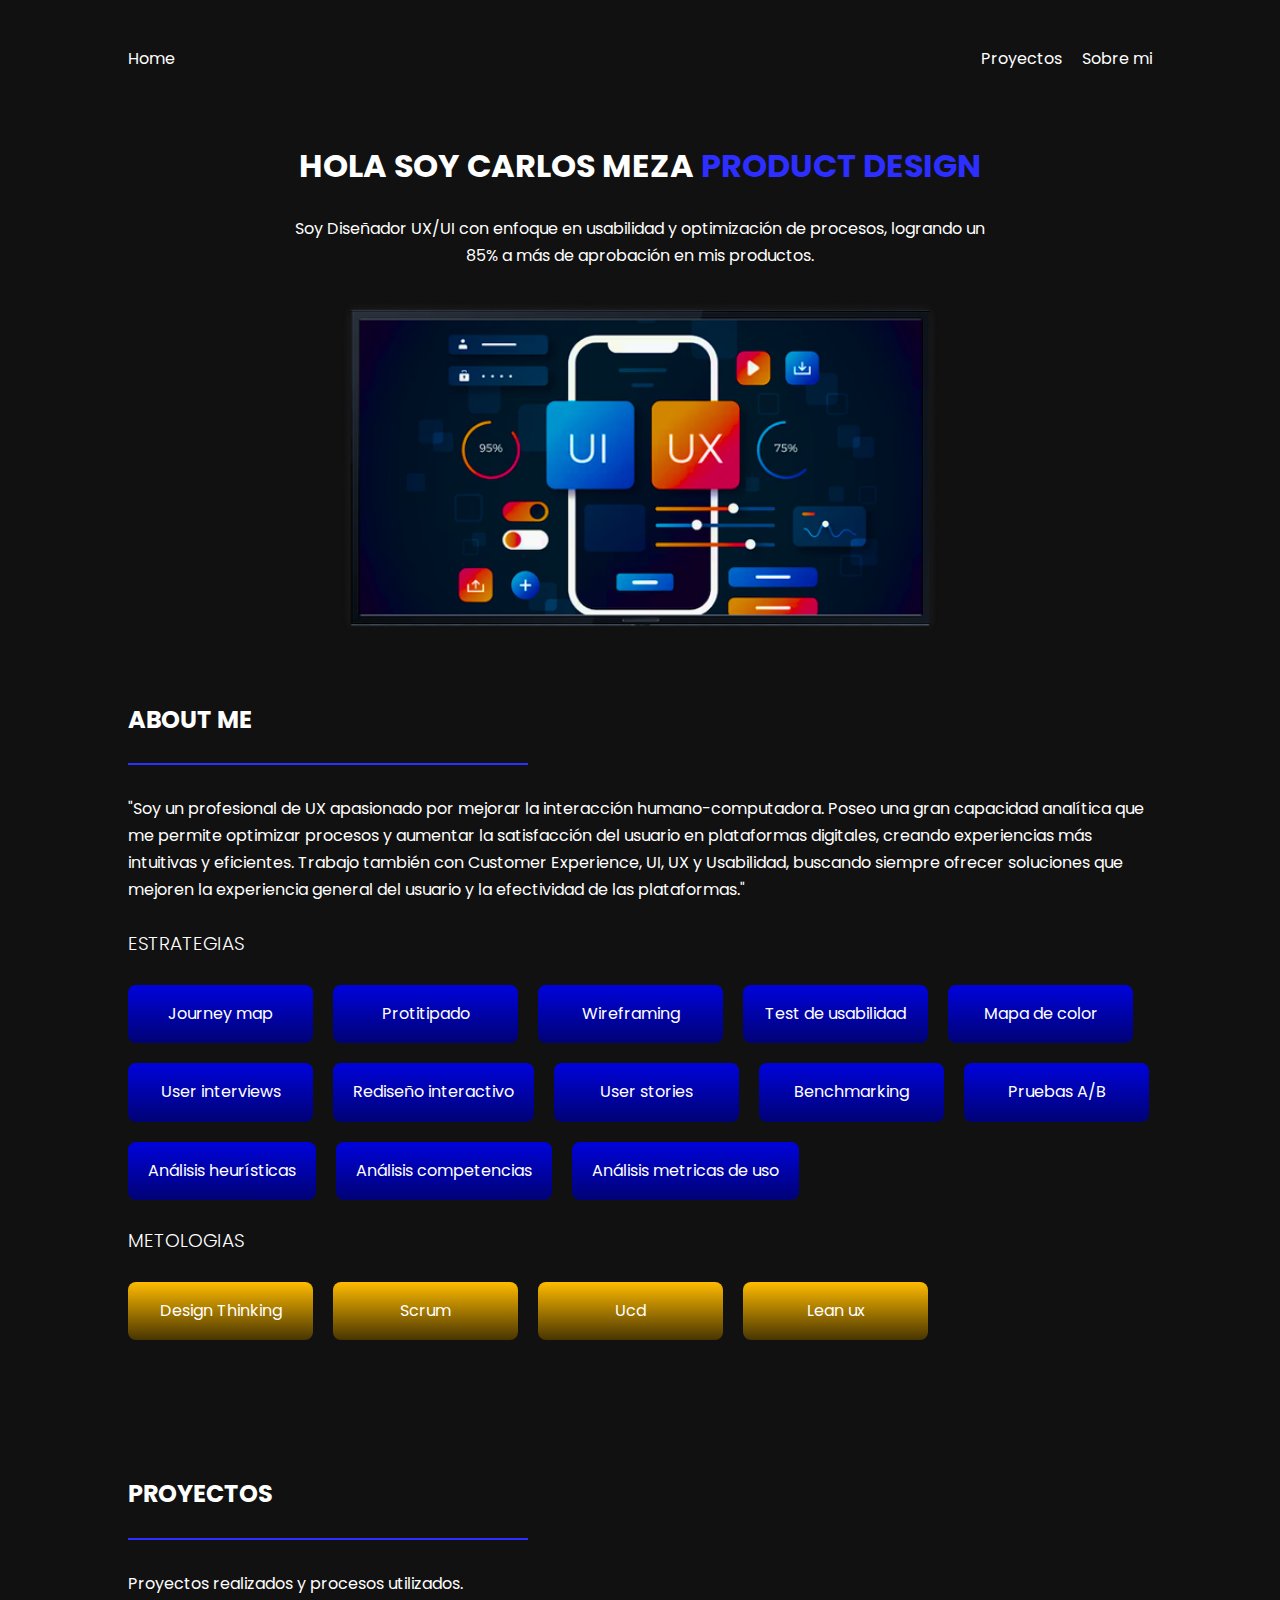
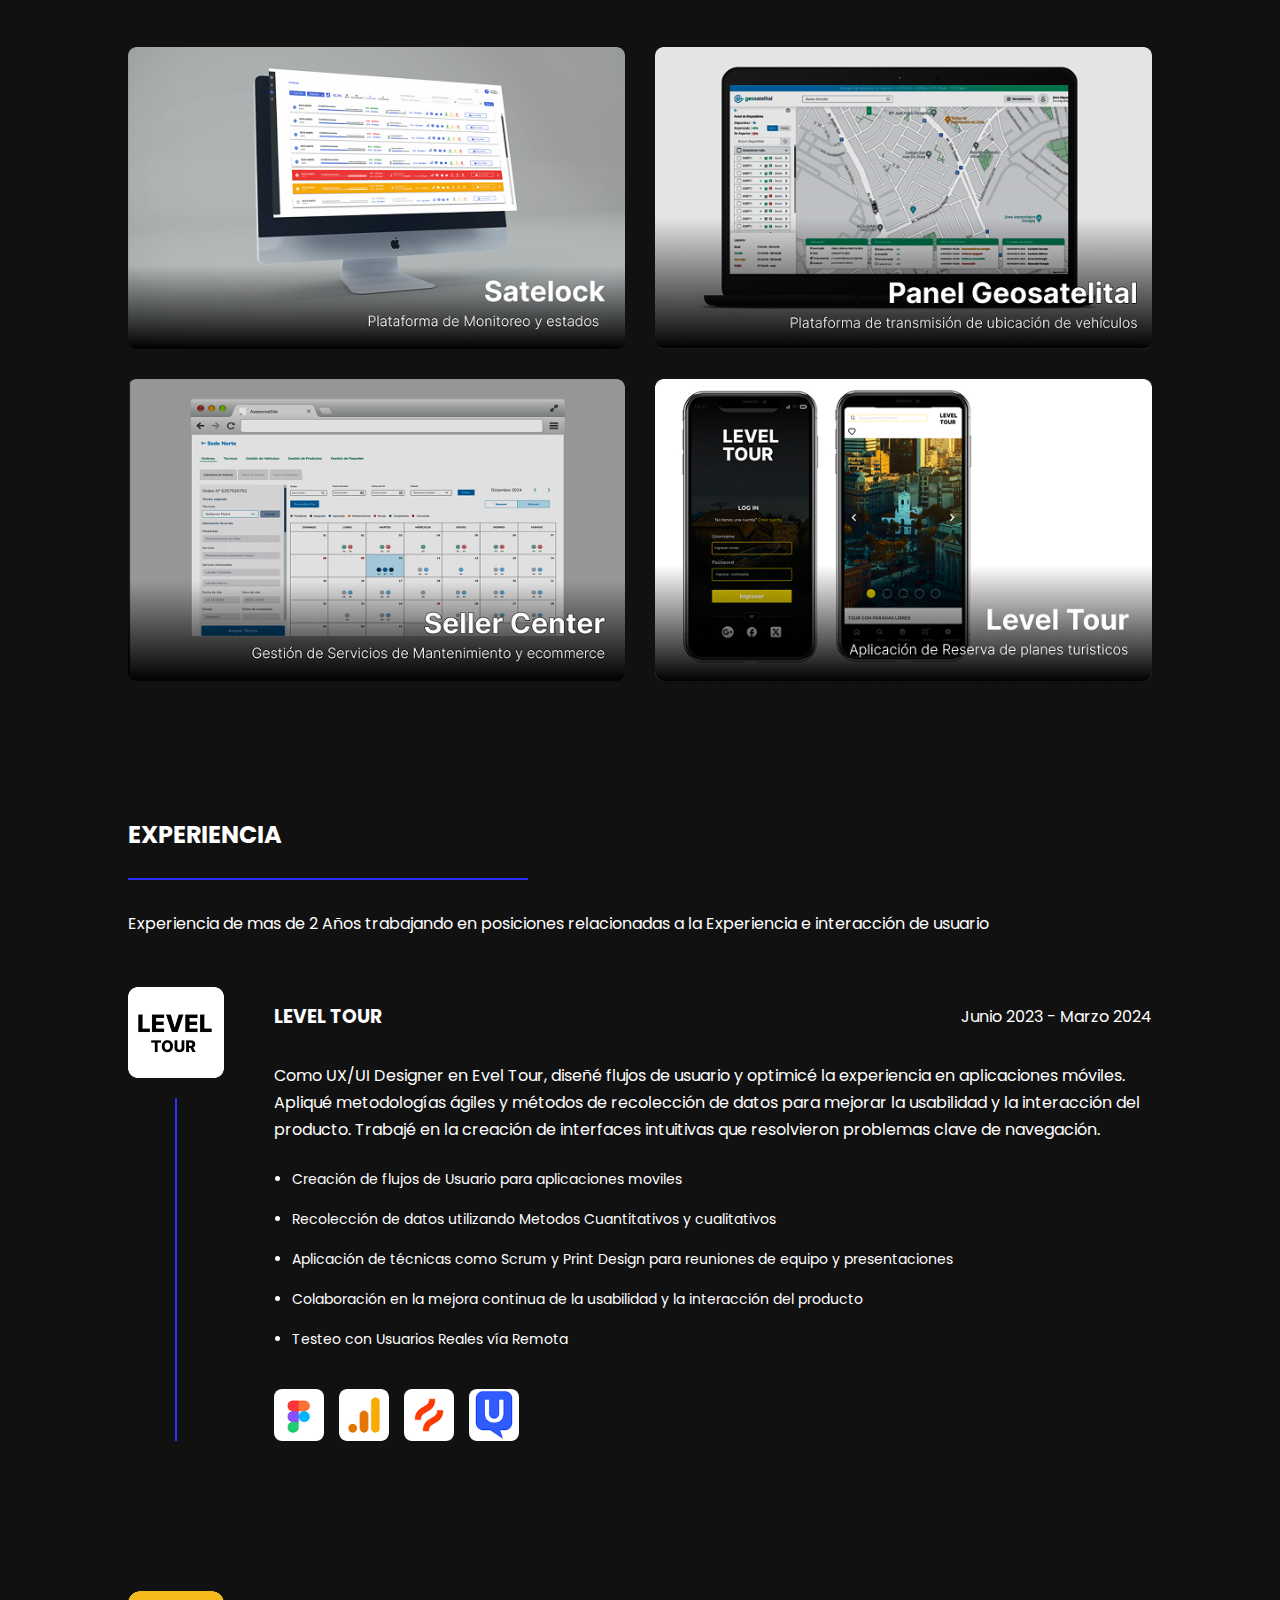
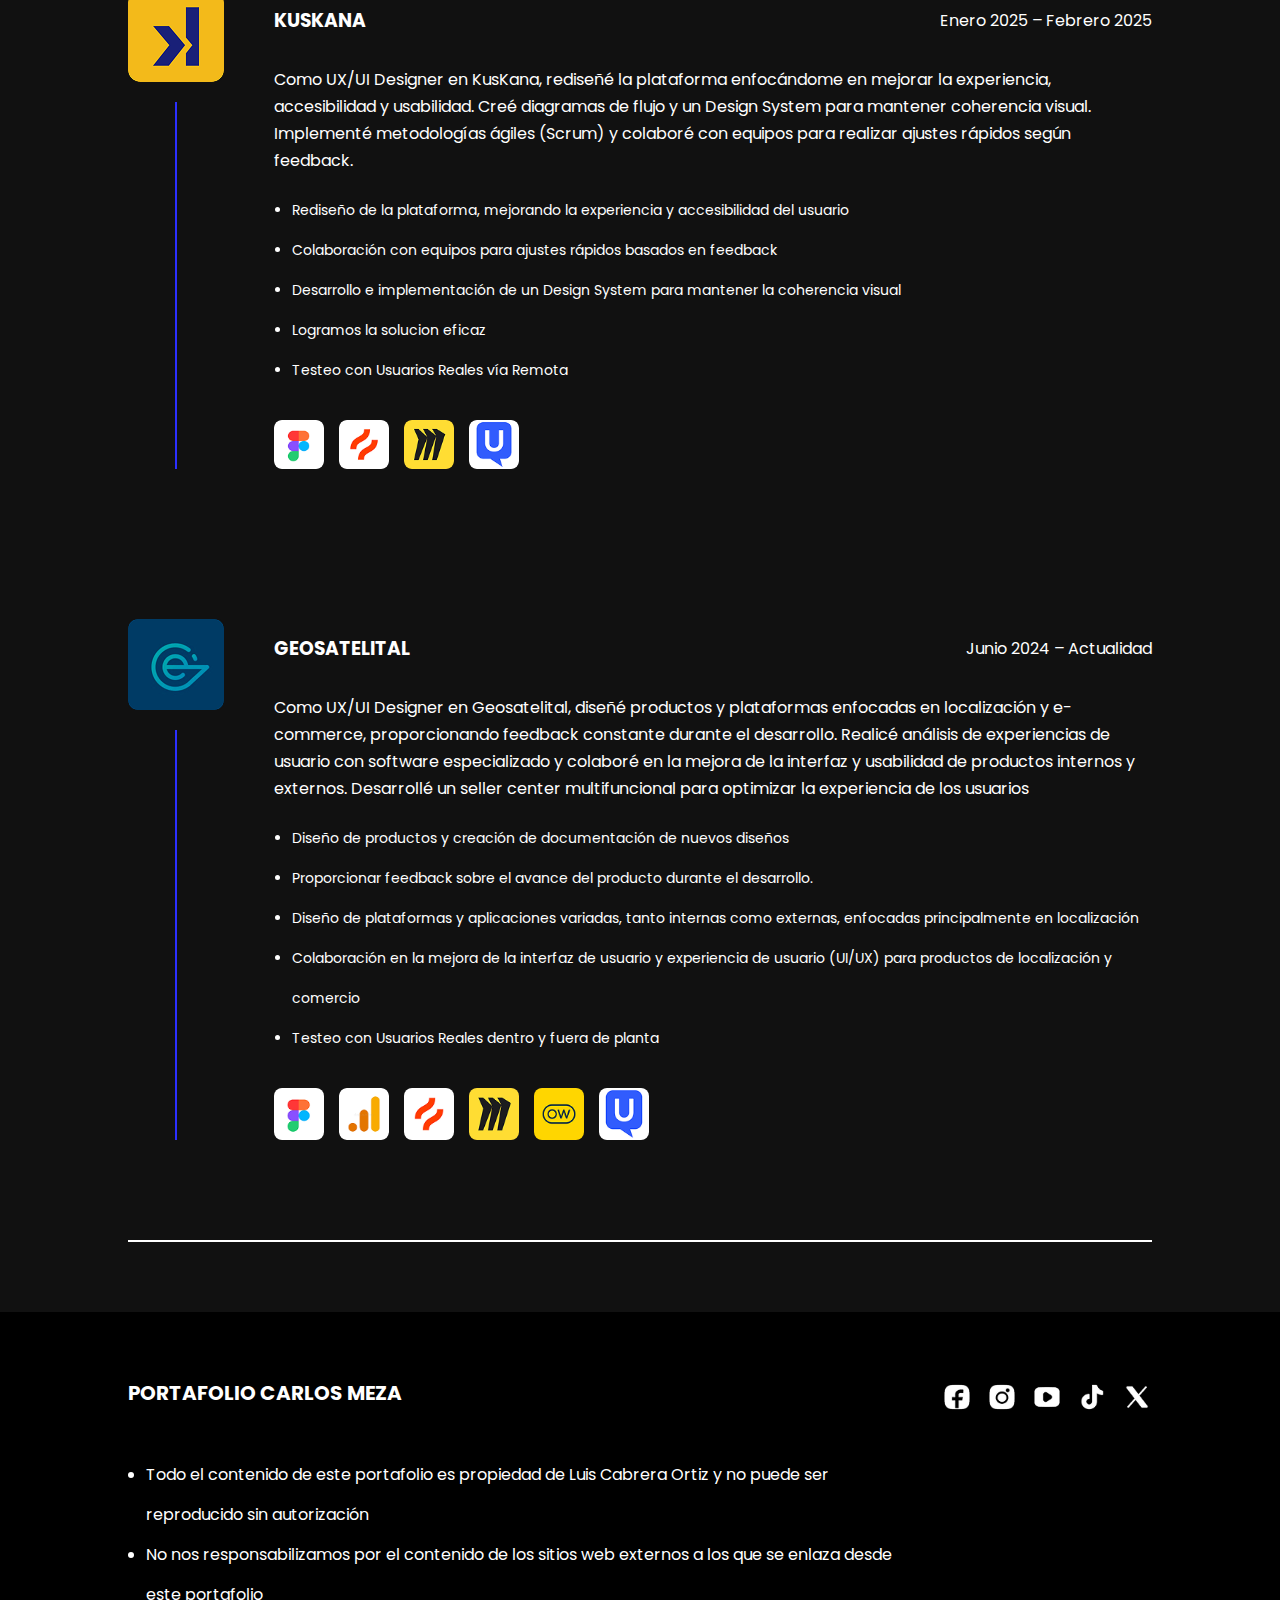
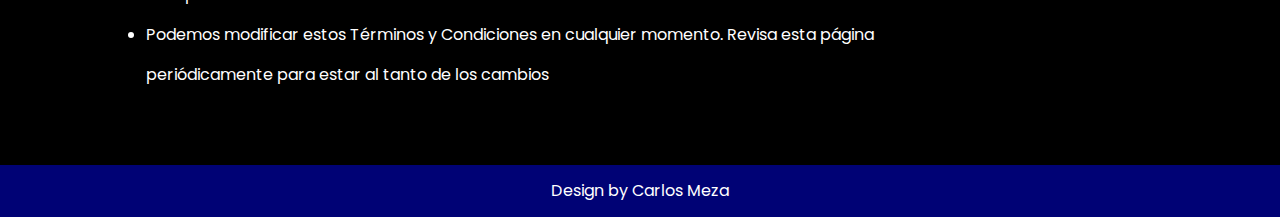
<file: index.html>
<!DOCTYPE html>
<html lang="es">
<head>
    <!-- METAINFO -->
    <meta charset="UTF-8">
    <meta name="viewport" content="width=device-width, initial-scale=1.0">
    
    <!-- TIPOGRAFIA -->
    <link rel="preconnect" href="https://fonts.googleapis.com">
    <link rel="preconnect" href="https://fonts.gstatic.com" crossorigin>
    <link href="https://fonts.googleapis.com/css2?family=Poppins:ital,wght@0,100;0,200;0,300;0,400;0,500;0,600;0,700;0,800;0,900;1,100;1,200;1,300;1,400;1,500;1,600;1,700;1,800;1,900&display=swap" rel="stylesheet">

    <!-- FAVICON -->
    <link rel="shortcut icon" href="./Media/Home/logo.png" type="image/x-icon">

    <!-- ESTILOS -->
    <link rel="stylesheet" href="./Styles/Normalize.css">
    <link rel="stylesheet" href="./Styles/Default.css">
    <link rel="stylesheet" href="./Styles/Nav.css">
    <link rel="stylesheet" href="./Styles/Home.css">
    <link rel="stylesheet" href="./Styles/Footer.css">

    <title>Portafolio UX</title>
</head>
<body>
    <header>
        <nav>
            <ul class="enlaces__content content">
                <li><a href="../index.html" class="link--main">Home</a></li>
                <li class="enlace--proyecto">
                    <a href="#" class="link--main link--proyectos">Proyectos</a>
                    <ul class="subenlaces__content">
                        <li><a href="./Pages/geosatelital.html">Geosatelital</a></li>
                        <li><a href="./Pages/satelock.html">Sate Lock</a></li>
                        <li><a href="./Pages/seller.html">Seller</a></li>
                        <li><a href="./Pages/levelTour.html">Level Tour</a></li>
                    </ul>
                </li>
                <li><a href="./Pages/about.html" class="link--main">Sobre mi</a></li>
            </ul>
        </nav>
        <div class="banner">
            <div class="banner__content content">
                <div class="banner__info">
                    <h1 class="banner__title">Hola soy carlos meza <span>product design</span></h1>
                    <p>Soy Diseñador UX/UI con enfoque en usabilidad y optimización de procesos, logrando un 85% a más de aprobación en mis productos.</p>
                </div>
                <div class="banner__img">
                    <img src="./Media/Home/image 207.png" alt="">
                </div>
            </div>
        </div>
    </header>
    <main>
        <section class="section section--about">
            <div class="section__content content">
                <h2 class="section__title">About me</h2>
                <p>"Soy un profesional de UX apasionado por mejorar la interacción humano-computadora. Poseo una gran capacidad analítica que me permite optimizar procesos y aumentar la satisfacción del usuario en plataformas digitales, creando experiencias más intuitivas y eficientes. Trabajo también con Customer Experience, UI, UX y Usabilidad, buscando siempre ofrecer soluciones que mejoren la experiencia general del usuario y la efectividad de las plataformas."</p>
                <div class="about__cards">
                    <div class="card--estrategias">
                        <h3 class="card__title">Estrategias</h3>
                        <ul>
                            <li>Journey map</li>
                            <li>Protitipado</li>
                            <li>Wireframing</li>
                            <li>Test de usabilidad</li>
                            <li>Mapa de color</li>
                            <li>User interviews</li>
                            <li>Rediseño interactivo</li>
                            <li>User stories</li>
                            <li>Benchmarking</li>
                            <li>Pruebas A/B</li>
                            <li>Análisis heurísticas</li>
                            <li>Análisis competencias</li>
                            <li>Análisis metricas de uso</li>
                        </ul>
                    </div>
                    <div class="card--metodologias">
                        <h3 class="card__title">Metologias</h3>
                        <ul>
                            <li>Design Thinking</li>
                            <li>Scrum</li>
                            <li>Ucd</li>
                            <li>Lean ux</li>
                        </ul>
                    </div>
                </div>
            </div>
        </section>
        <section class="section section--proyectos">   
            <div class="section__content content">
                <h2 class="section__title">Proyectos</h2>
                <p>Proyectos realizados y procesos utilizados.</p>
                <div class="proyectos__cards">
                    <div class="proyecto__card">
                        <img src="./Media/Home/image 209.png" alt="">
                    </div>
                    <div class="proyecto__card">
                        <img src="./Media/Home/image 210.png" alt="">
                    </div>
                    <div class="proyecto__card">
                        <img src="./Media/Home/image 211.png" alt="">
                    </div>
                    <div class="proyecto__card">
                        <img src="./Media/Home/image 212.png" alt="">
                    </div>
                </div>
            </div>
        </section>
        <section class="section section--experiencia">
            <div class="section__content content">
                <h2 class="section__title">Experiencia</h2>
                <p>Experiencia de mas de 2 Años trabajando en posiciones relacionadas a la Experiencia e interacción de usuario</p>
                <div class="experiencia__cards">
                    <article class="card">
                        <div class="card__img__content">
                            <div class="card__img">
                                <img src="./Media/Home/image 215.png" alt="">
                            </div>
                            <div class="card__line">
                                <div class="line"></div>
                            </div>
                        </div>
                        <div class="card__info">
                            <div class="card__header">
                                <h3 class="card__title">Level tour</h3>
                                <p class="card__date">Junio 2023 - Marzo 2024</p>
                            </div>
                            <p class="card__text">
                                Como UX/UI Designer en Evel Tour, diseñé flujos de usuario y optimicé la experiencia en aplicaciones móviles. Apliqué metodologías ágiles y métodos de recolección de datos para mejorar la usabilidad y la interacción del producto. Trabajé en la creación de interfaces intuitivas que resolvieron problemas clave de navegación.
                            </p>
                            <ul class="card__competencias">
                                <li>Creación de flujos de Usuario para aplicaciones moviles</li>
                                <li>Recolección de datos utilizando Metodos Cuantitativos y cualitativos</li>
                                <li>Aplicación de técnicas como Scrum y Print Design para reuniones de equipo y presentaciones</li>
                                <li>Colaboración en la mejora continua de la usabilidad y la interacción del producto</li>
                                <li>Testeo con Usuarios Reales vía Remota</li>
                            </ul>
                            <div class="card__herramientas">
                                <img src="./Media/Home/image 202.png" alt="">
                                <img src="./Media/Home/image.png" alt="">
                                <img src="./Media/Home/image-1.png" alt="">
                                <img src="./Media/Home/image-4.png" alt="">
                            </div>
                        </div>
                    </article>
                    <article class="card">
                        <div class="card__img__content">
                            <div class="card__img">
                                <img src="./Media/Home/image 214.png" alt="">
                            </div>
                            <div class="card__line">
                                <div class="line"></div>
                            </div>
                        </div>
                        <div class="card__info">
                            <div class="card__header">
                                <h3 class="card__title">Kuskana</h3>
                                <p class="card__date">Enero 2025 – Febrero 2025</p>
                            </div>
                            <p class="card__text">
                                Como UX/UI Designer en KusKana, rediseñé la plataforma enfocándome en mejorar la experiencia, accesibilidad y usabilidad. Creé diagramas de flujo y un Design System para mantener coherencia visual. Implementé metodologías ágiles (Scrum) y colaboré con equipos para realizar ajustes rápidos según feedback.
                            </p>
                            <ul class="card__competencias">
                                <li>Rediseño de la plataforma, mejorando la experiencia y accesibilidad del usuario</li>
                                <li>Colaboración con equipos para ajustes rápidos basados en feedback</li>
                                <li>Desarrollo e implementación de un Design System para mantener la coherencia visual</li>
                                <li>Logramos la solucion eficaz</li>
                                <li>Testeo con Usuarios Reales vía Remota</li>
                            </ul>
                            <div class="card__herramientas">
                                <img src="./Media/Home/image 202.png" alt="">
                                <img src="./Media/Home/image-1.png" alt="">
                                <img src="./Media/Home/image-2.png" alt="">
                                <img src="./Media/Home/image-4.png" alt="">
                            </div>
                        </div>
                    </article>
                    <article class="card">
                        <div class="card__img__content">
                            <div class="card__img">
                                <img src="./Media/Home/image 213.png" alt="">
                            </div>
                            <div class="card__line">
                                <div class="line"></div>
                            </div>
                        </div>
                        <div class="card__info">
                            <div class="card__header">
                                <h3 class="card__title">Geosatelital</h3>
                                <p class="card__date">Junio 2024 – Actualidad </p>
                            </div>
                            <p class="card__text">
                                Como UX/UI Designer en Geosatelital, diseñé productos y plataformas enfocadas en localización y e-commerce, proporcionando feedback constante durante el desarrollo. Realicé análisis de experiencias de usuario con software especializado y colaboré en la mejora de la interfaz y usabilidad de productos internos y externos. Desarrollé un seller center multifuncional para optimizar la experiencia de los usuarios
                            </p>
                            <ul class="card__competencias">
                                <li>Diseño de productos y creación de documentación de nuevos diseños</li>
                                <li>Proporcionar feedback sobre el avance del producto durante el desarrollo.</li>
                                <li>Diseño de plataformas y aplicaciones variadas, tanto internas como externas, enfocadas principalmente en localización</li>
                                <li>Colaboración en la mejora de la interfaz de usuario y experiencia de usuario (UI/UX) para productos de localización y comercio</li>
                                <li>Testeo con Usuarios Reales dentro y fuera de planta</li>
                            </ul>
                            <div class="card__herramientas">
                                <img src="./Media/Home/image 202.png" alt="">
                                <img src="./Media/Home/image.png" alt="">
                                <img src="./Media/Home/image-1.png" alt="">
                                <img src="./Media/Home/image-2.png" alt="">
                                <img src="./Media/Home/image-3.png" alt="">
                                <img src="./Media/Home/image-4.png" alt="">
                            </div>
                        </div>
                    </article>
                </div>
            </div>
        </section>
    </main>
    <footer class="footer">
        <div class="footer__content content">
            <div class="footer__info">
                <h3 class="footer__title">Portafolio Carlos Meza</h3>
                <ul>
                    <li>Todo el contenido de este portafolio es propiedad de Luis Cabrera Ortiz y no puede ser reproducido sin autorización</li>
                    <li>No nos responsabilizamos por el contenido de los sitios web externos a los que se enlaza desde este portafolio</li>
                    <li>Podemos modificar estos Términos y Condiciones en cualquier momento. Revisa esta página periódicamente para estar al tanto de los cambios</li>
                </ul>
            </div>
            <div class="footer__enlaces">
                <ul>
                    <li><a href="#"><img src="./Media/Home/facebo.png" alt=""></a></li>
                    <li><a href="#"><img src="./Media/Home/instagram.png" alt=""></a></li>
                    <li><a href="#"><img src="./Media/Home/youtube.png" alt=""></a></li>
                    <li><a href="#"><img src="./Media/Home/tiktok.png" alt=""></a></li>
                    <li><a href="#"><img src="./Media/Home/x.png" alt=""></a></li>
                </ul>
            </div>
        </div>
        <div class="footer__sign">
            <p>Design by <span>Carlos Meza</span></p>
        </div>
    </footer>
</body>
</html>
</file>
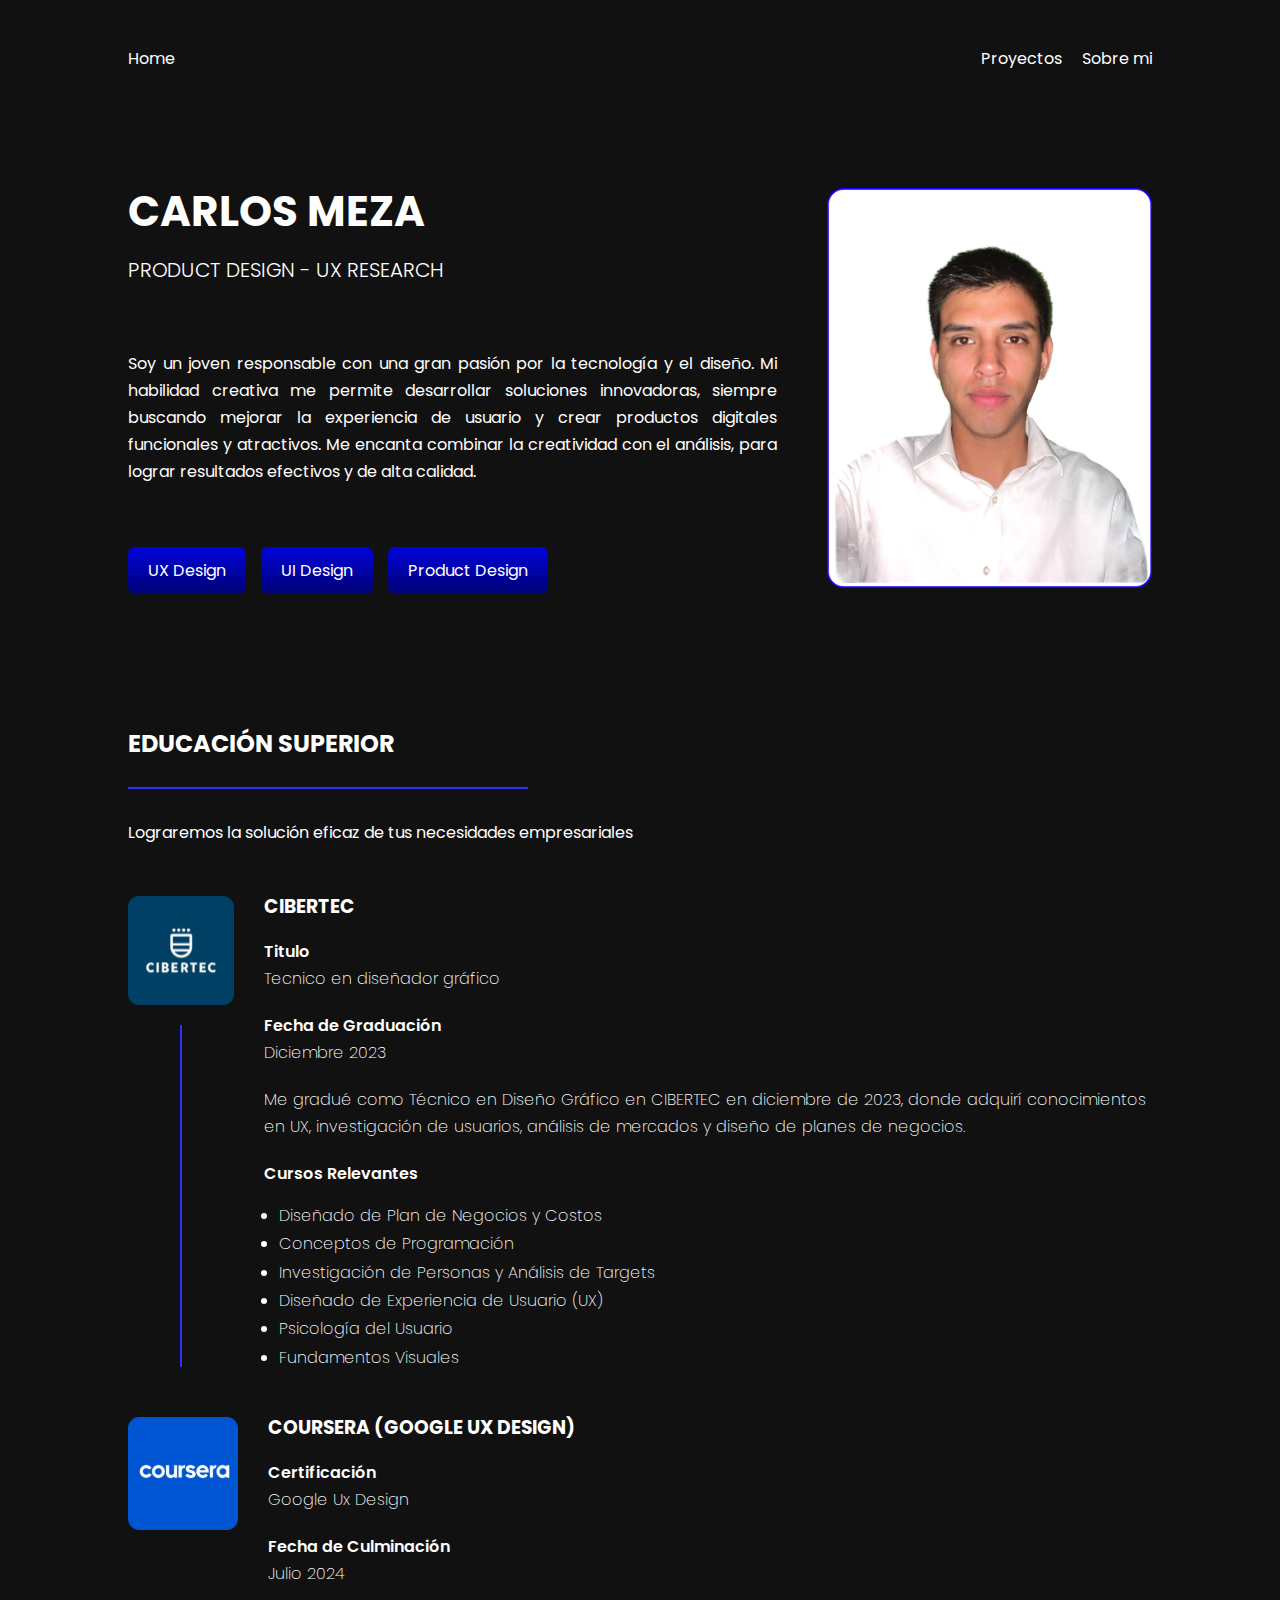
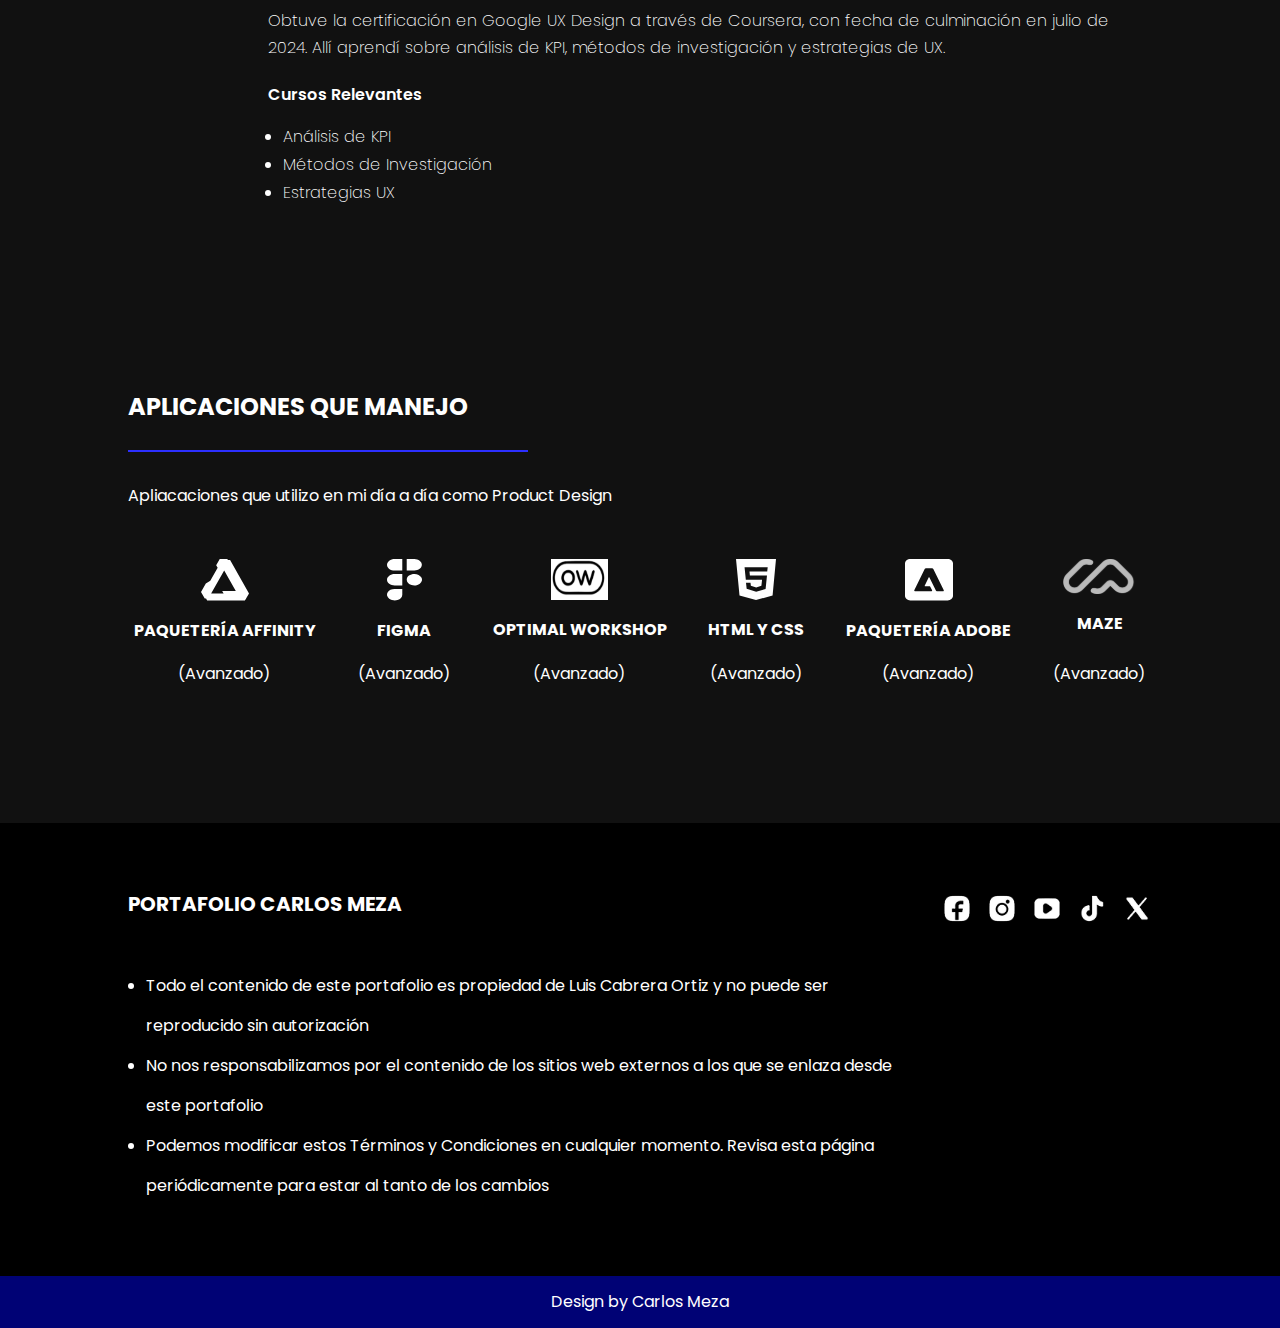
<file: Pages/about.html>
<!DOCTYPE html>
<html lang="es">
<head>
    <!-- METAINFO -->
    <meta charset="UTF-8">
    <meta name="viewport" content="width=device-width, initial-scale=1.0">
    
    <!-- TIPOGRAFIA -->
    <link rel="preconnect" href="https://fonts.googleapis.com">
    <link rel="preconnect" href="https://fonts.gstatic.com" crossorigin>
    <link href="https://fonts.googleapis.com/css2?family=Poppins:ital,wght@0,100;0,200;0,300;0,400;0,500;0,600;0,700;0,800;0,900;1,100;1,200;1,300;1,400;1,500;1,600;1,700;1,800;1,900&display=swap" rel="stylesheet">

    <!-- FAVICON -->
    <link rel="shortcut icon" href="../Media/Home/logo.png" type="image/x-icon">

    <!-- ESTILOS -->
    <link rel="stylesheet" href="../Styles/Normalize.css">
    <link rel="stylesheet" href="../Styles/Default.css">
    <link rel="stylesheet" href="../Styles/About.css">
    <link rel="stylesheet" href="../Styles/Nav.css">
    <link rel="stylesheet" href="../Styles/Footer.css">

    <title>About me | Jose</title>
</head>
<body>
    <header>
        <nav>
            <ul class="enlaces__content content">
                <li><a href="../index.html" class="link--main">Home</a></li>
                <li class="enlace--proyecto">
                    <a href="#" class="link--main link--proyectos">Proyectos</a>
                    <ul class="subenlaces__content">
                        <li><a href="./geosatelital.html">Geosatelital</a></li>
                        <li><a href="./satelock.html">Sate Lock</a></li>
                        <li><a href="./seller.html">Seller</a></li>
                        <li><a href="./levelTour.html">Level Tour</a></li>
                    </ul>
                </li>
                <li><a href="./about.html" class="link--main">Sobre mi</a></li>
            </ul>
        </nav>
        <div class="banner">
            <div class="banner__content content">
                <div class="banner__info">
                    <h1 class="banner__title">Carlos Meza</h1>
                    <p class="banner__cargo">Product design - Ux Research</p>
                    <div class="banner__img--responsive">
                        <img src="../Media/SOBRE MI/image 209.svg" alt="">
                    </div>
                    <p class="banner__descripcion">
                        Soy un joven responsable con una gran pasión por la tecnología y el diseño. Mi habilidad creativa me permite desarrollar soluciones innovadoras, siempre buscando mejorar la experiencia de usuario y crear productos digitales funcionales y atractivos. Me encanta combinar la creatividad con el análisis, para lograr resultados efectivos y de alta calidad.
                    </p>
                    <ul>
                        <li><p>UX Design</p></li>
                        <li><p>UI Design</p></li>
                        <li><p>Product Design</p></li>
                    </ul>
                </div>
                <div class="banner__img">
                    <img src="../Media/SOBRE MI/image 209.svg" alt="">
                </div>
            </div>
        </div>
    </header>
    <main>
        <section class="section section--education">
            <div class="content">
                <h2 class="section__title">Educación Superior</h2>
                <p>Lograremos la solución eficaz de tus necesidades empresariales</p>
                <div class="cards--education">
                    <div class="card">
                        <div class="card__img">
                            <img src="../Media/SOBRE MI/image 210.svg" alt="">
                            <div class="content__line">
                                <div class="line"></div>
                            </div>
                        </div>
                        <div class="card__info">
                            <h3 class="card__title">Cibertec</h3>
                            <div class="info__group">
                                <p class="card__subtitle">Titulo</p>
                                <p>Tecnico en diseñador gráfico</p>
                            </div>
                            <div class="info__group">
                                <p class="card__subtitle">Fecha de Graduación</p>
                                <p>Diciembre 2023</p>
                            </div>
                            <p>
                                Me gradué como Técnico en Diseño Gráfico en CIBERTEC en diciembre de 2023, donde adquirí conocimientos en UX, investigación de usuarios, análisis de mercados y diseño de planes de negocios.
                            </p>
                            <p class="card__subtitle">Cursos Relevantes</p>
                            <ul>
                                <li>Diseñado de Plan de Negocios y Costos</li>
                                <li>Conceptos de Programación</li>
                                <li>Investigación de Personas y Análisis de Targets</li>
                                <li>Diseñado de Experiencia de Usuario (UX)</li>
                                <li>Psicología del Usuario</li>
                                <li>Fundamentos Visuales</li>
                            </ul>
                        </div>
                    </div>
                    <div class="card">
                        <div class="card__img">
                            <img src="../Media/SOBRE MI/image 211.svg" alt="">
                        </div>
                        <div class="card__info">
                            <h3 class="card__title">Coursera (Google ux Design)</h3>
                            <div class="info__group">
                                <p class="card__subtitle">Certificación</p>
                                <p>Google Ux Design</p>
                            </div>
                            <div class="info__group">
                                <p class="card__subtitle">Fecha de Culminación</p>
                                <p>Julio  2024</p>
                            </div>
                            <p>
                                Obtuve la certificación en Google UX Design a través de Coursera, con fecha de culminación en julio de 2024. Allí aprendí sobre análisis de KPI, métodos de investigación y estrategias de UX.
                            </p>
                            <p class="card__subtitle">Cursos Relevantes </p>
                            <ul>
                                <li>Análisis de KPI</li>
                                <li>Métodos de Investigación</li>
                                <li>Estrategias  UX</li>
                            </ul>
                        </div>
                    </div>
                </div>
            </div>
        </section>
        <section class="section section--app">
            <div class="content">
                <h2 class="section__title">Aplicaciones que manejo</h2>
                <p>Apliacaciones que utilizo en mi día a día como Product Design</p>
                <div class="cards__app">
                    <div class="card">
                        <div class="card__img">
                            <img src="../Media/SOBRE MI/Vector-2.svg" alt="">
                        </div>
                        <div class="card__info">
                            <p class="card__title">Paquetería Affinity </p>
                            <p class="card__level">(Avanzado)</p>
                        </div>
                    </div>
                    <div class="card">
                        <div class="card__img">
                            <img src="../Media/SOBRE MI/Vector-3.svg" alt="">
                        </div>
                        <div class="card__info">
                            <p class="card__title">Figma</p>
                            <p class="card__level">(Avanzado)</p>
                        </div>
                    </div>
                    <div class="card">
                        <div class="card__img">
                            <img src="../Media/SOBRE MI/image 15.svg" alt="">
                        </div>
                        <div class="card__info">
                            <p class="card__title">optimal workshop</p>
                            <p class="card__level">(Avanzado)</p>
                        </div>
                    </div>
                    <div class="card">
                        <div class="card__img">
                            <img src="../Media/SOBRE MI/Vector-1.svg" alt="">
                        </div>
                        <div class="card__info">
                            <p class="card__title">HTML y CSS</p>
                            <p class="card__level">(Avanzado)</p>
                        </div>
                    </div>
                    <div class="card">
                        <div class="card__img">
                            <img src="../Media/SOBRE MI/Vector.svg" alt="">
                        </div>
                        <div class="card__info">
                            <p class="card__title">Paquetería Adobe</p>
                            <p class="card__level">(Avanzado)</p>
                        </div>
                    </div>
                    <div class="card">
                        <div class="card__img">
                            <img src="../Media/SOBRE MI/image 16.svg" alt="">
                        </div>
                        <div class="card__info">
                            <p class="card__title">Maze</p>
                            <p class="card__level">(Avanzado)</p>
                        </div>
                    </div>
                </div>
            </div>
        </section>
    </main>
    <footer class="footer">
        <div class="footer__content content">
            <div class="footer__info">
                <h3 class="footer__title">Portafolio Carlos Meza</h3>
                <ul>
                    <li>Todo el contenido de este portafolio es propiedad de Luis Cabrera Ortiz y no puede ser reproducido sin autorización</li>
                    <li>No nos responsabilizamos por el contenido de los sitios web externos a los que se enlaza desde este portafolio</li>
                    <li>Podemos modificar estos Términos y Condiciones en cualquier momento. Revisa esta página periódicamente para estar al tanto de los cambios</li>
                </ul>
            </div>
            <div class="footer__enlaces">
                <ul>
                    <li><a href="#"><img src="../Media/Home/facebo.png" alt=""></a></li>
                    <li><a href="#"><img src="../Media/Home/instagram.png" alt=""></a></li>
                    <li><a href="#"><img src="../Media/Home/youtube.png" alt=""></a></li>
                    <li><a href="#"><img src="../Media/Home/tiktok.png" alt=""></a></li>
                    <li><a href="#"><img src="../Media/Home/x.png" alt=""></a></li>
                </ul>
            </div>
        </div>
        <div class="footer__sign">
            <p>Design by <span>Carlos Meza</span></p>
        </div>
    </footer>
</body>
</html>
</file>
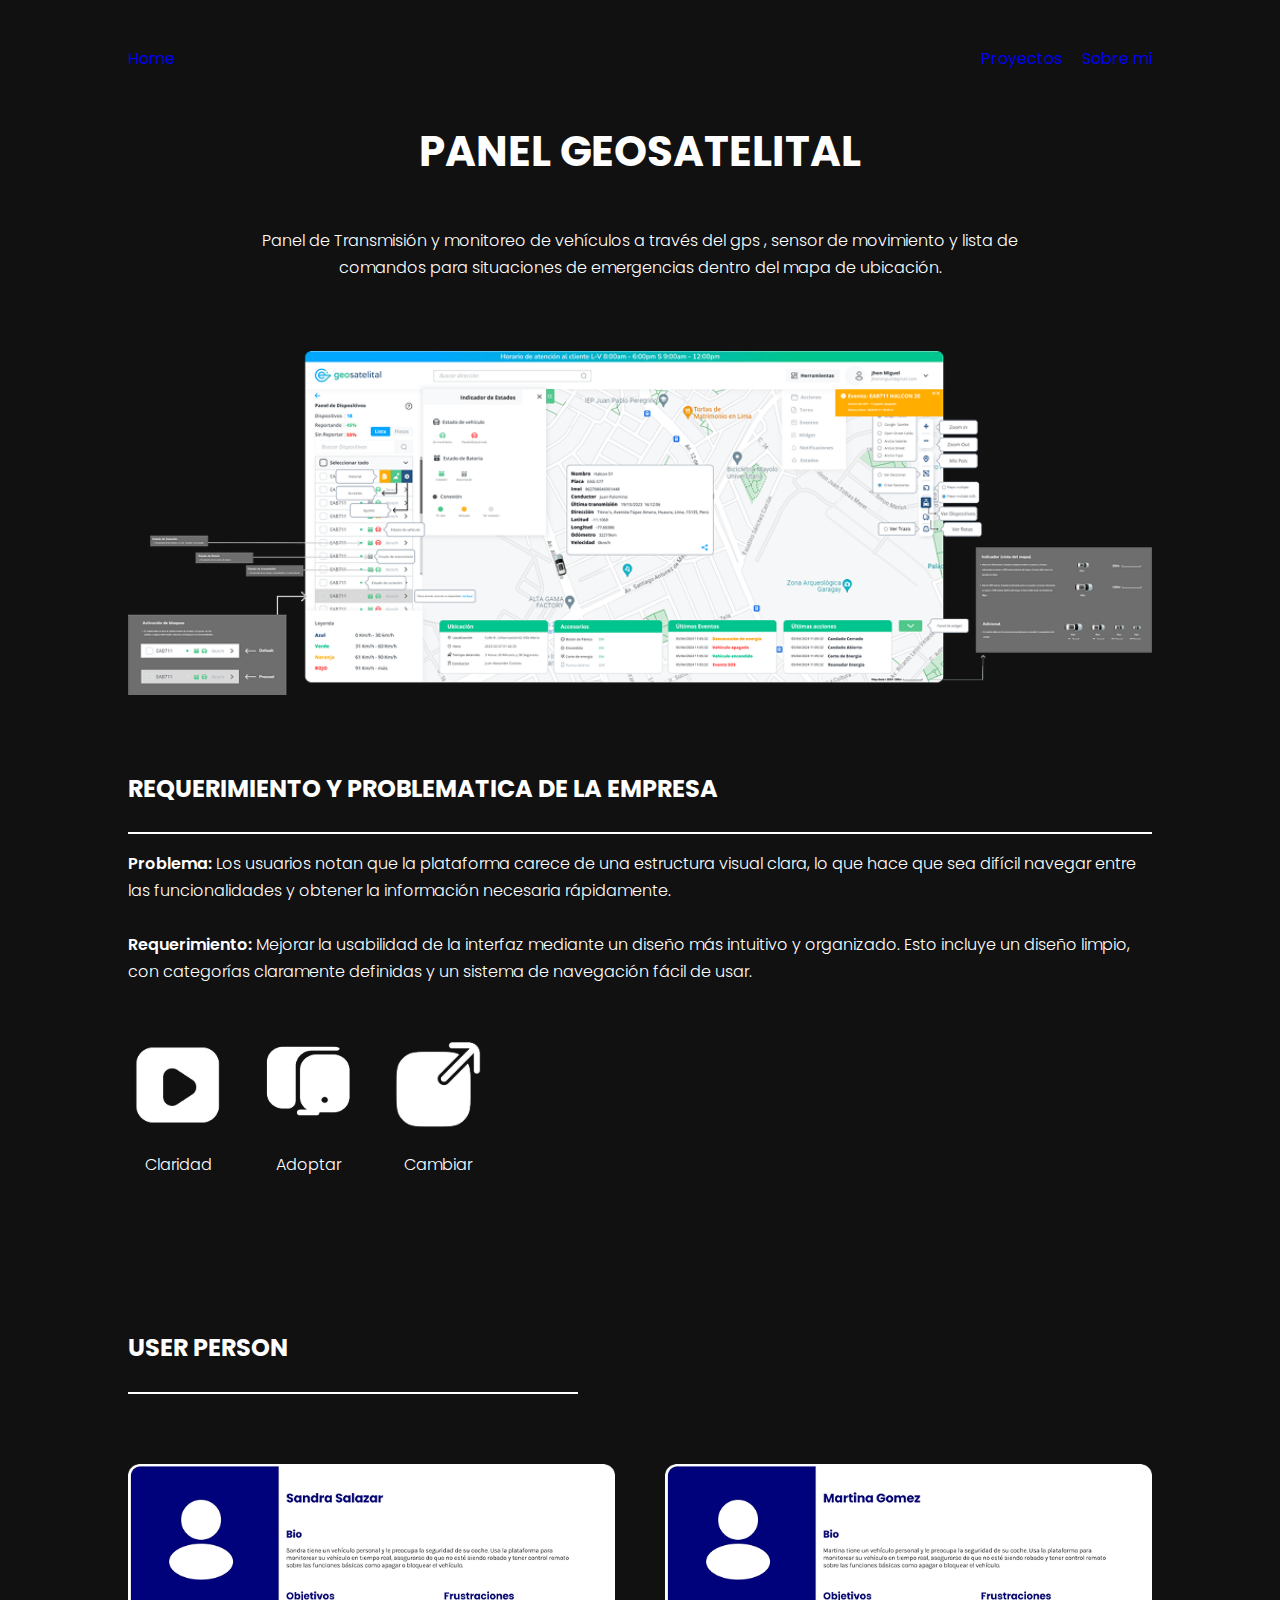
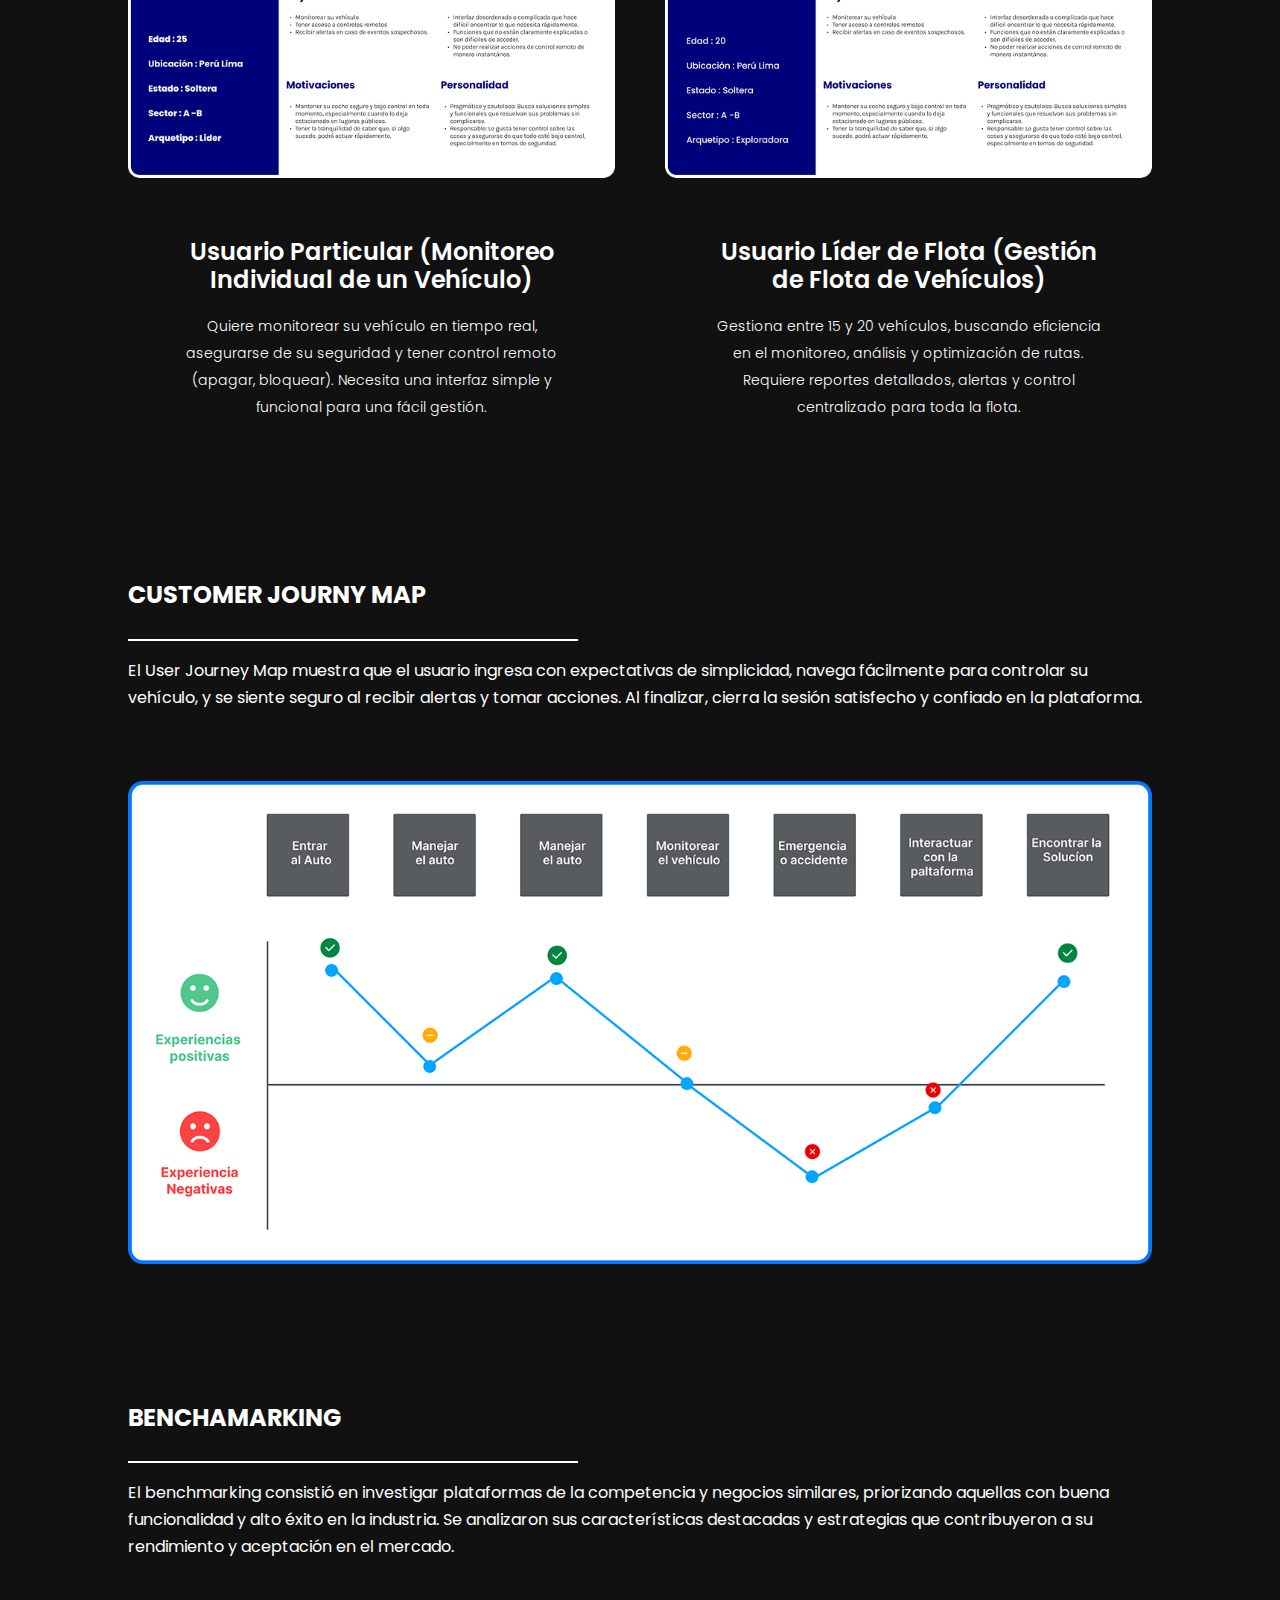
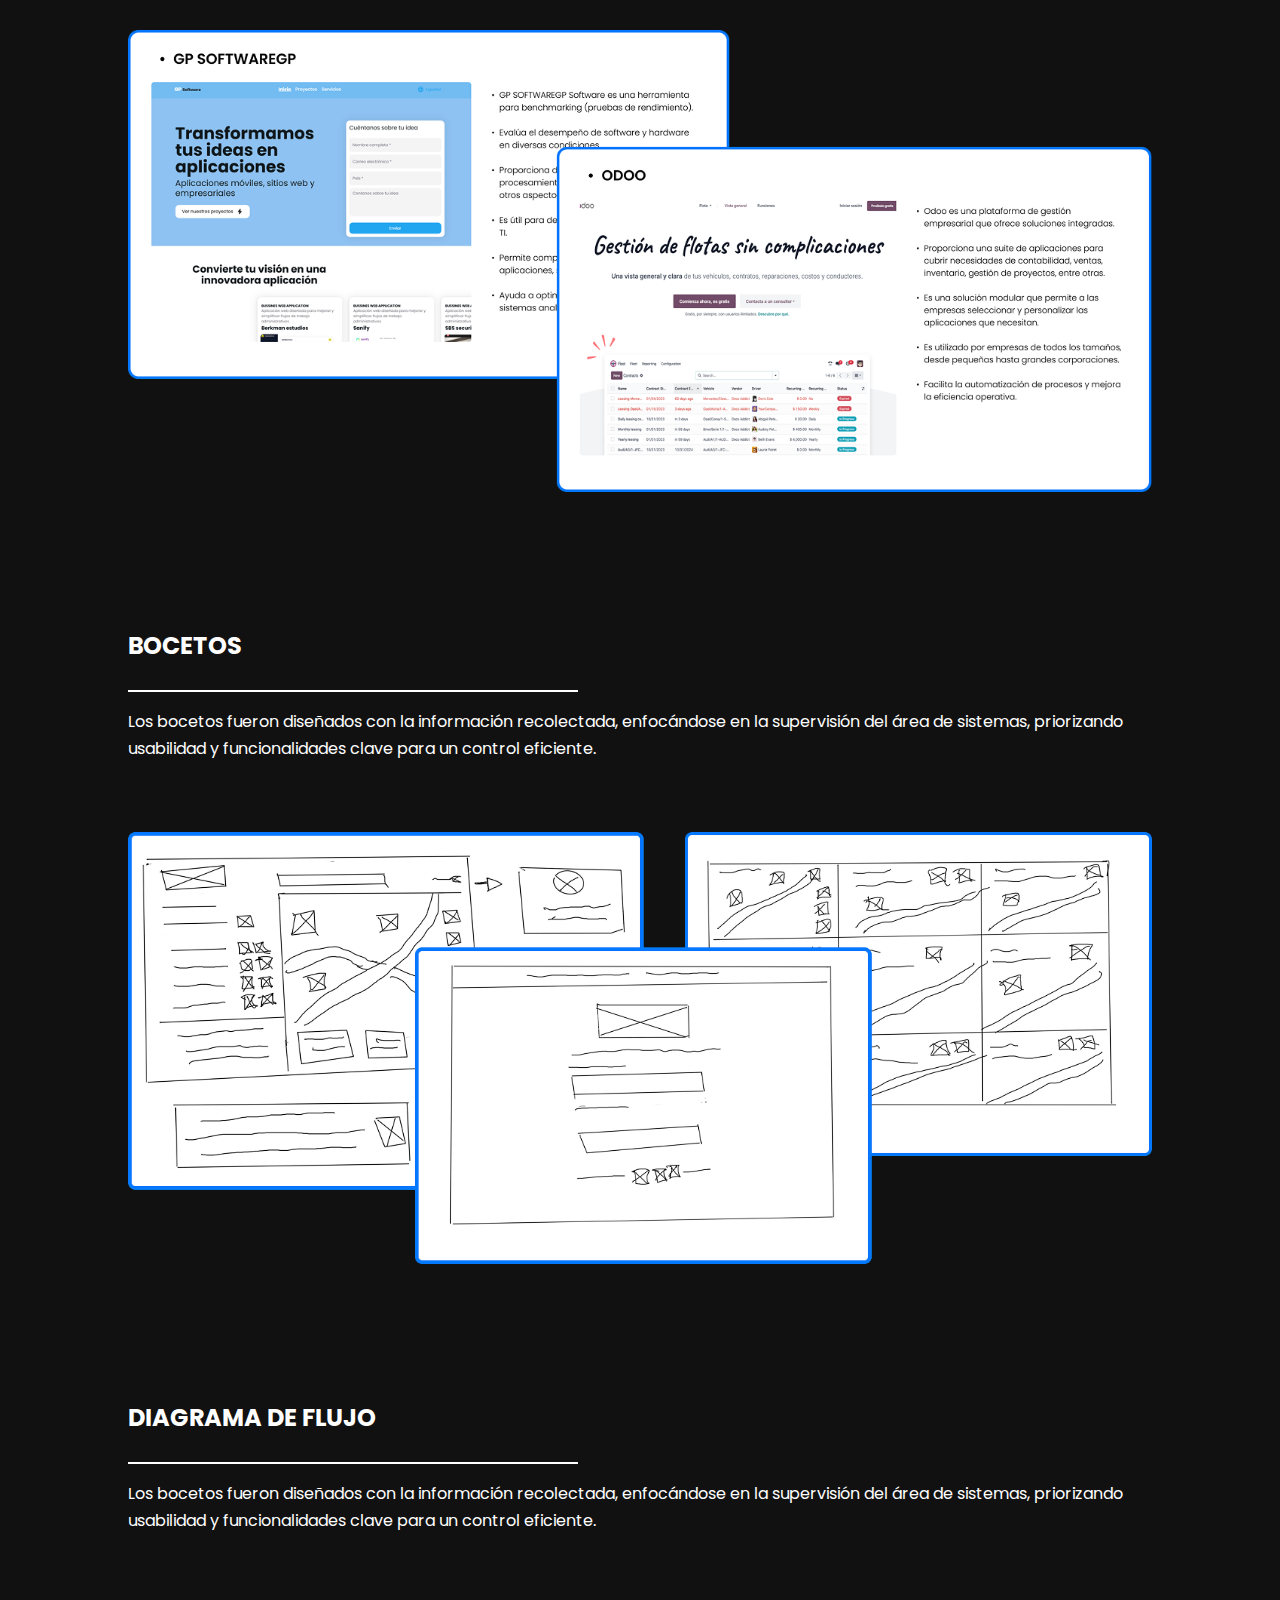
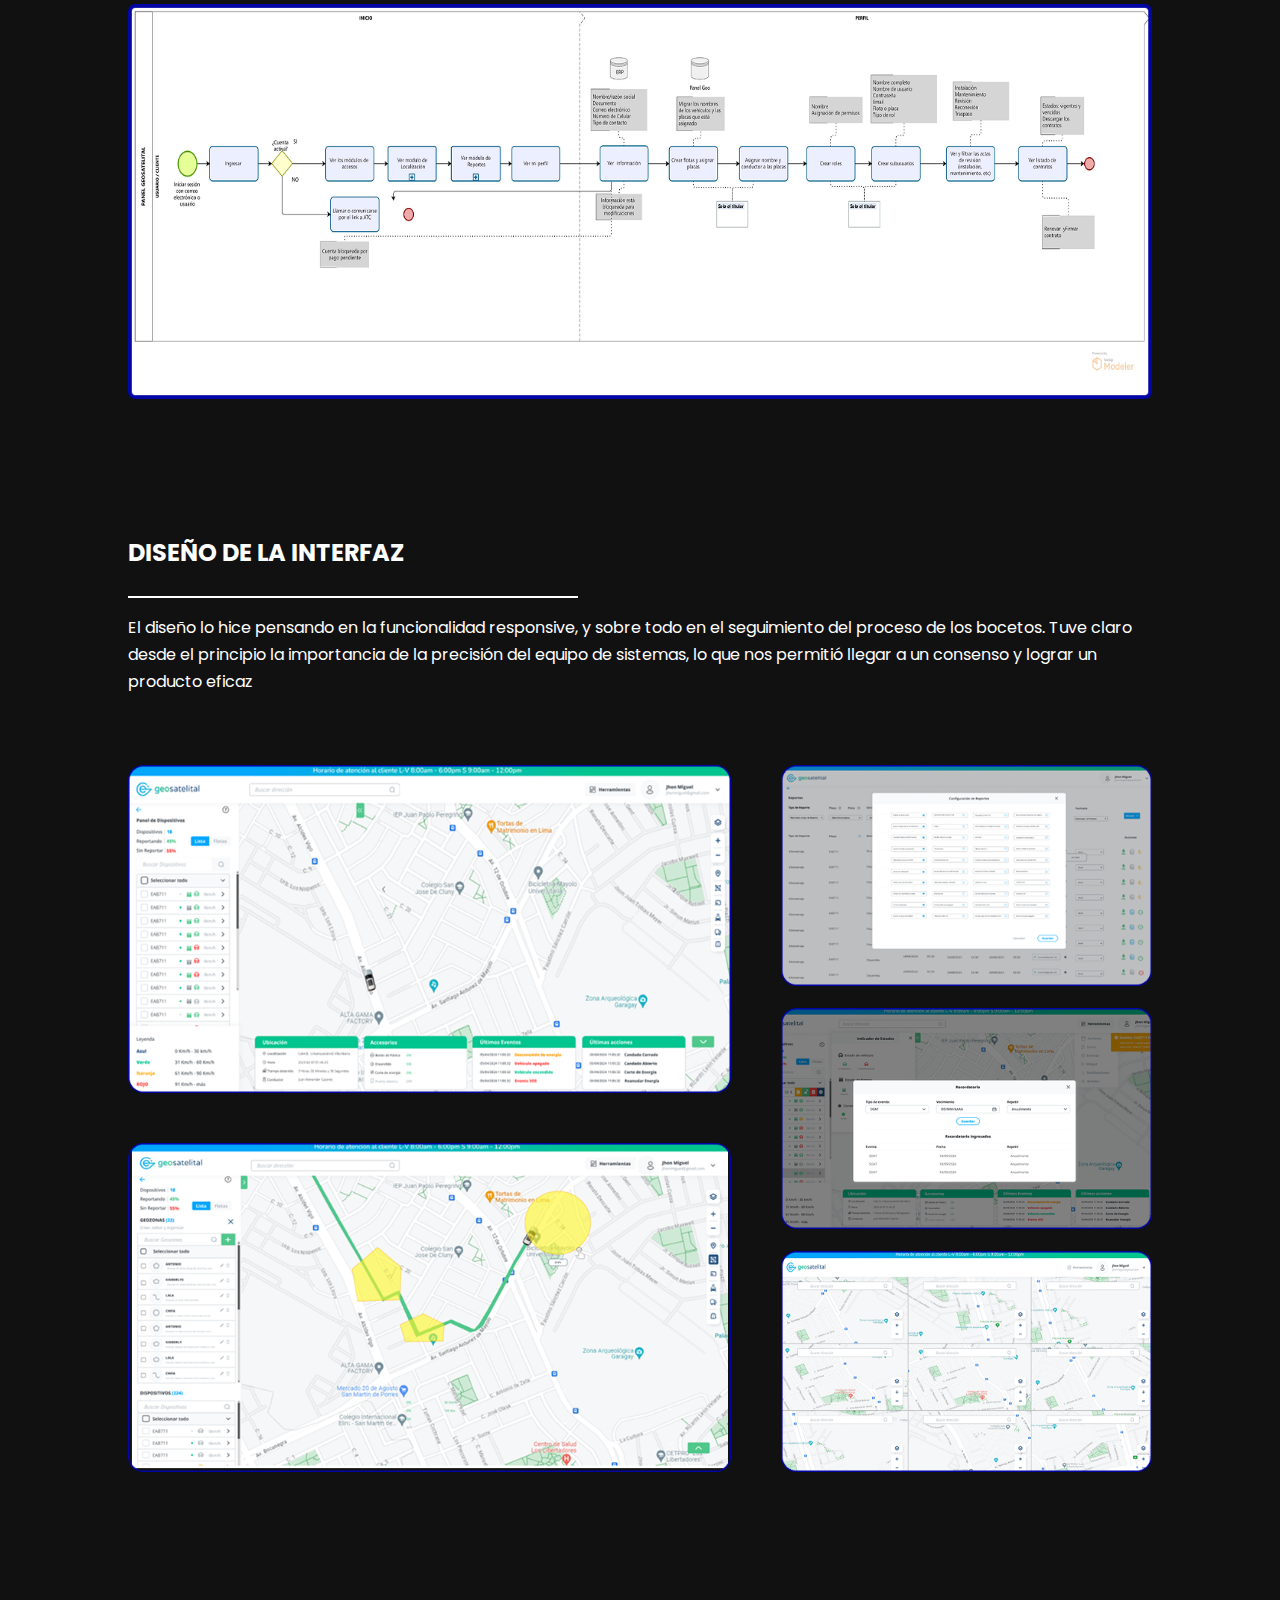
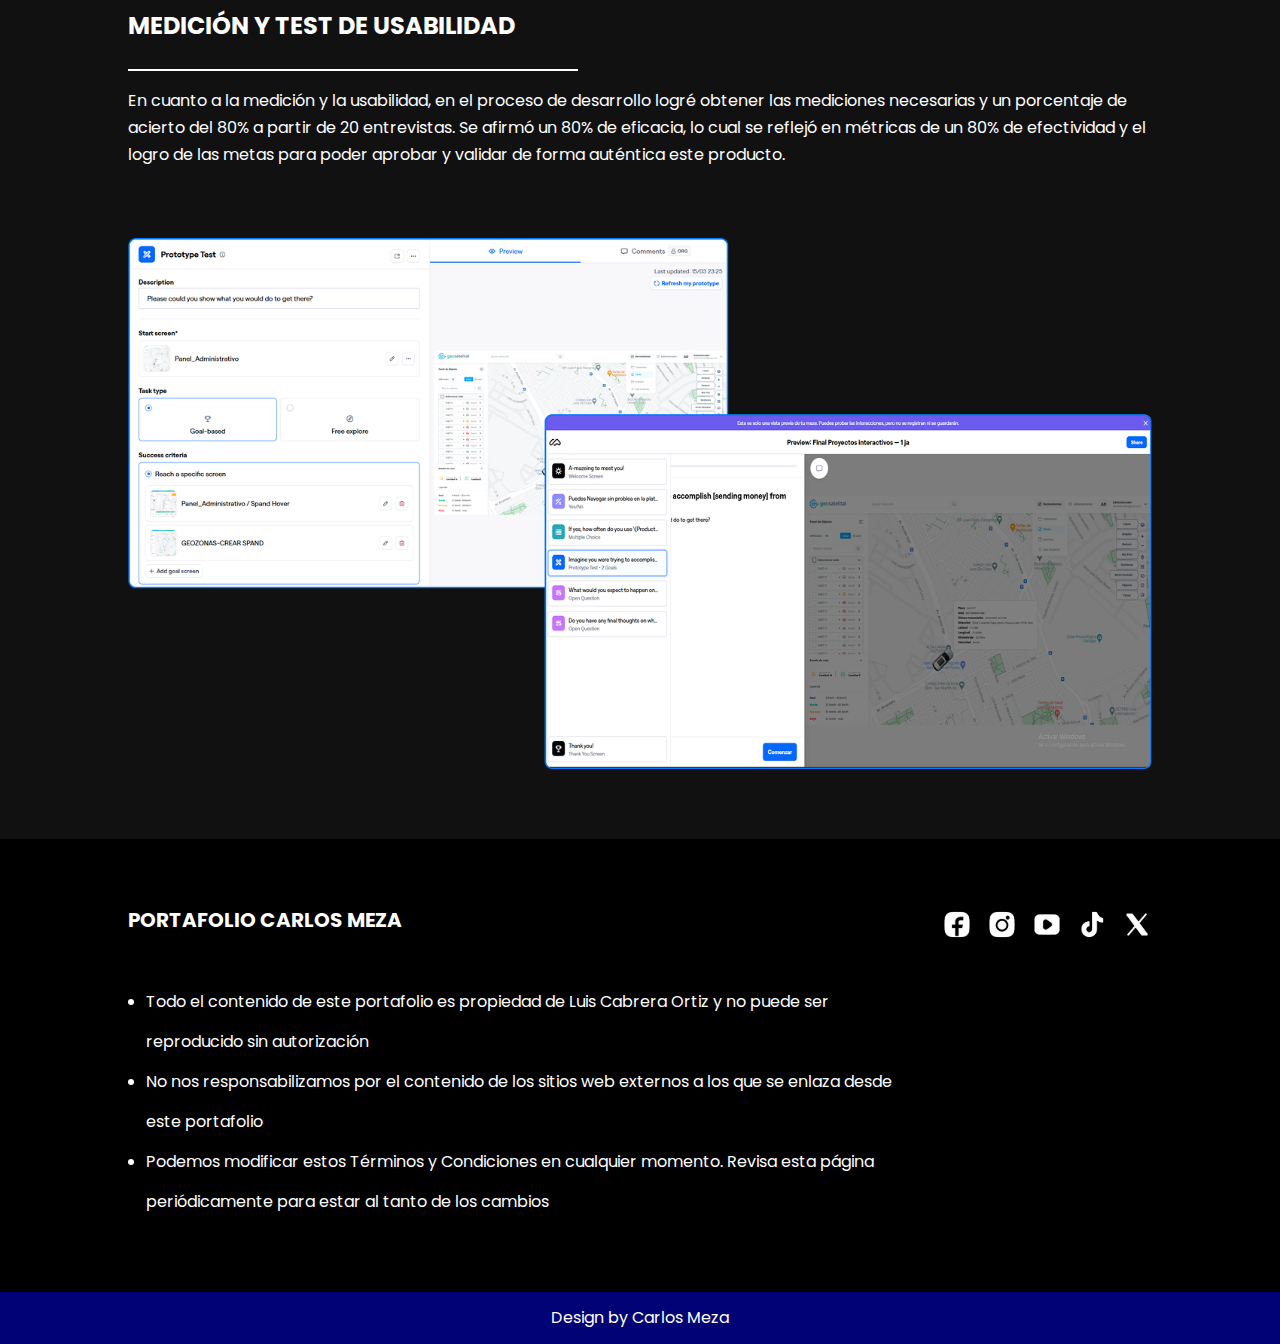
<file: Pages/geosatelital.html>
<!DOCTYPE html>
<html lang="es">
<head>
    <!-- METAINFO -->
    <meta charset="UTF-8">
    <meta name="viewport" content="width=device-width, initial-scale=1.0">
    
    <!-- TIPOGRAFIA -->
    <link rel="preconnect" href="https://fonts.googleapis.com">
    <link rel="preconnect" href="https://fonts.gstatic.com" crossorigin>
    <link href="https://fonts.googleapis.com/css2?family=Poppins:ital,wght@0,100;0,200;0,300;0,400;0,500;0,600;0,700;0,800;0,900;1,100;1,200;1,300;1,400;1,500;1,600;1,700;1,800;1,900&display=swap" rel="stylesheet">

    <!-- ESTILOS -->
    <link rel="stylesheet" href="../Styles/Normalize.css">
    <link rel="stylesheet" href="../Styles/Default.css">
    <link rel="stylesheet" href="../Styles/Geosatelital.css">
    <link rel="stylesheet" href="../Styles/Nav.css">
    <link rel="stylesheet" href="../Styles/Footer.css">

    <title>Proyecto | Geosatelital</title>
</head>
<body>
    <header>
        <nav>
            <ul class="enlaces__content content">
                <li><a href="../index.html">Home</a></li>
                <li><a href="#">Proyectos</a></li>
                <li><a href="./about.html">Sobre mi</a></li>
            </ul>
        </nav>
        <div class="banner content">
            <h1 class="banner__title">Panel Geosatelital</h1>
            <p class="banner__text">Panel de Transmisión y monitoreo de vehículos a través del gps , sensor de movimiento y lista de comandos para situaciones de emergencias dentro del mapa de ubicación.</p>
            <div class="banner__img">
                <img src="../Media/GEOSATELITAL/banner--geosatelital.png" alt="">
            </div>
        </div>
    </header>
    <main>
        <section class="section section__requerimiento content">
            <h2 class="section__title--proyecto wd--100">Requerimiento y problematica de la empresa</h2>
            <div class="requerimiento__text">
                <p>
                    <span class="bold">Problema:</span> Los usuarios notan que la plataforma carece de una estructura visual clara, lo que hace que sea difícil navegar entre las funcionalidades y obtener la información necesaria rápidamente.
                    <br><br>
                    <span class="bold">Requerimiento:</span> Mejorar la usabilidad de la interfaz mediante un diseño más intuitivo y organizado. Esto incluye un diseño limpio, con categorías claramente definidas y un sistema de navegación fácil de usar.
                </p>
            </div>
            <div class="requerimiento__cards">
                <div class="card">
                    <div class="card__img">
                        <img src="../Media/GEOSATELITAL/image 391.png" alt="">
                    </div>
                    <div class="card__text">
                        <p>Claridad</p>
                    </div>
                </div>
                <div class="card">
                    <div class="card__img">
                        <img src="../Media/GEOSATELITAL/image 392.png" alt="">
                    </div>
                    <div class="card__text">
                        <p>Adoptar</p>
                    </div>
                </div>
                <div class="card">
                    <div class="card__img">
                        <img src="../Media/GEOSATELITAL/image 393.png" alt="">
                    </div>
                    <div class="card__text">
                        <p>Cambiar</p>
                    </div>
                </div>
            </div>
        </section>
        <section class="section section__userPerson content">
            <h2 class="section__title--proyecto">User Person</h2>
            <div class="cards">
                <div class="card">
                    <div class="card__img">
                        <img src="../Media/GEOSATELITAL/image 396.png" alt="">
                    </div>
                    <div class="card__info">
                        <h3 class="card__title">Usuario Particular (Monitoreo Individual de un Vehículo)</h3>
                        <p class="card__text">Quiere monitorear su vehículo en tiempo real, asegurarse de su seguridad y tener control remoto (apagar, bloquear). Necesita una interfaz simple y funcional para una fácil gestión.</p>
                    </div>
                </div>
                <div class="card">
                    <div class="card__img">
                        <img src="../Media/GEOSATELITAL/image 397.png" alt="">
                    </div>
                    <div class="card__info">
                        <h3 class="card__title">Usuario Líder de Flota (Gestión de Flota de Vehículos)</h3>
                        <p class="card__text">Gestiona entre 15 y 20 vehículos, buscando eficiencia en el monitoreo, análisis y optimización de rutas. Requiere reportes detallados, alertas y control centralizado para toda la flota.</p>
                    </div>
                </div>
            </div>
        </section>
        <section class="section section--info content">
            <div class="section__header">
                <h2 class="section__title--proyecto">Customer Journy map</h2>
                <p>El User Journey Map muestra que el usuario ingresa con expectativas de simplicidad, navega fácilmente para controlar su vehículo, y se siente seguro al recibir alertas y tomar acciones. Al finalizar, cierra la sesión satisfecho y confiado en la plataforma.</p>
            </div>
            <div class="section__img">
                <img src="../Media/GEOSATELITAL/image 218.png" alt="">
            </div>
        </section>
        <section class="section section--info content">
            <div class="section__header">
                <h2 class="section__title--proyecto">Benchamarking</h2>
                <p>El benchmarking consistió en investigar plataformas de la competencia y negocios similares, priorizando aquellas con buena funcionalidad y alto éxito en la industria. Se analizaron sus características destacadas y estrategias que contribuyeron a su rendimiento y aceptación en el mercado.</p>
            </div>
            <div class="section__img">
                <img src="../Media/GEOSATELITAL/image 226.png" alt="">
            </div>
        </section>
        <section class="section section--info content">
            <div class="section__header">
                <h2 class="section__title--proyecto">Bocetos</h2>
                <p>Los bocetos fueron diseñados con la información recolectada, enfocándose en la supervisión del área de sistemas, priorizando usabilidad y funcionalidades clave para un control eficiente.</p>
            </div>
            <div class="section__img">
                <img src="../Media/GEOSATELITAL/awda.png" alt="">
            </div>
        </section>
        <section class="section section--info content">
            <div class="section__header">
                <h2 class="section__title--proyecto">Diagrama de Flujo</h2>
                <p>Los bocetos fueron diseñados con la información recolectada, enfocándose en la supervisión del área de sistemas, priorizando usabilidad y funcionalidades clave para un control eficiente.</p>
            </div>
            <div class="section__img">
                <img src="../Media/GEOSATELITAL/Diagrama de flujo inicio - perfil.png" alt="">
            </div>
        </section>
        <section class="section section--info section--interfaz content">
            <div class="section__header">
                <h2 class="section__title--proyecto">Diseño de la interfaz</h2>
                <p>El diseño lo hice pensando en la funcionalidad responsive, y sobre todo en el seguimiento del proceso de los bocetos. Tuve claro desde el principio la importancia de la precisión del equipo de sistemas, lo que nos permitió llegar a un consenso y lograr un producto eficaz</p>
            </div>
            <div class="section__img">
                <div class="img__container--01">
                    <img src="../Media/GEOSATELITAL/image.png" alt="">
                    <img src="../Media/GEOSATELITAL/image 228.png" alt="">
                </div>
                <div class="img__container--02">
                    <img src="../Media/GEOSATELITAL/image-1.png" alt="">
                    <img src="../Media/GEOSATELITAL/image-2.png" alt="">
                    <img src="../Media/GEOSATELITAL/image-3.png" alt="">
                </div>
            </div>
        </section>
        <section class="section section--info content">
            <div class="section__header">
                <h2 class="section__title--proyecto">Medición y test de usabilidad</h2>
                <p>En cuanto a la medición y la usabilidad, en el proceso de desarrollo logré obtener las mediciones necesarias y un porcentaje de acierto del 80% a partir de 20 entrevistas. Se afirmó un 80% de eficacia, lo cual se reflejó en métricas de un 80% de efectividad y el logro de las metas para poder aprobar y validar de forma auténtica este producto.</p>
            </div>
            <div class="section__img">
                <img src="../Media/GEOSATELITAL/image 394.png" alt="">
            </div>
        </section>
    </main>
    <footer class="footer">
        <div class="footer__content content">
            <div class="footer__info">
                <h3 class="footer__title">Portafolio Carlos Meza</h3>
                <ul>
                    <li>Todo el contenido de este portafolio es propiedad de Luis Cabrera Ortiz y no puede ser reproducido sin autorización</li>
                    <li>No nos responsabilizamos por el contenido de los sitios web externos a los que se enlaza desde este portafolio</li>
                    <li>Podemos modificar estos Términos y Condiciones en cualquier momento. Revisa esta página periódicamente para estar al tanto de los cambios</li>
                </ul>
            </div>
            <div class="footer__enlaces">
                <ul>
                    <li><a href="#"><img src="../Media/Home/facebo.png" alt=""></a></li>
                    <li><a href="#"><img src="../Media/Home/instagram.png" alt=""></a></li>
                    <li><a href="#"><img src="../Media/Home/youtube.png" alt=""></a></li>
                    <li><a href="#"><img src="../Media/Home/tiktok.png" alt=""></a></li>
                    <li><a href="#"><img src="../Media/Home/x.png" alt=""></a></li>
                </ul>
            </div>
        </div>
        <div class="footer__sign">
            <p>Design by <span>Carlos Meza</span></p>
        </div>
    </footer>
</body>
</html>
</file>
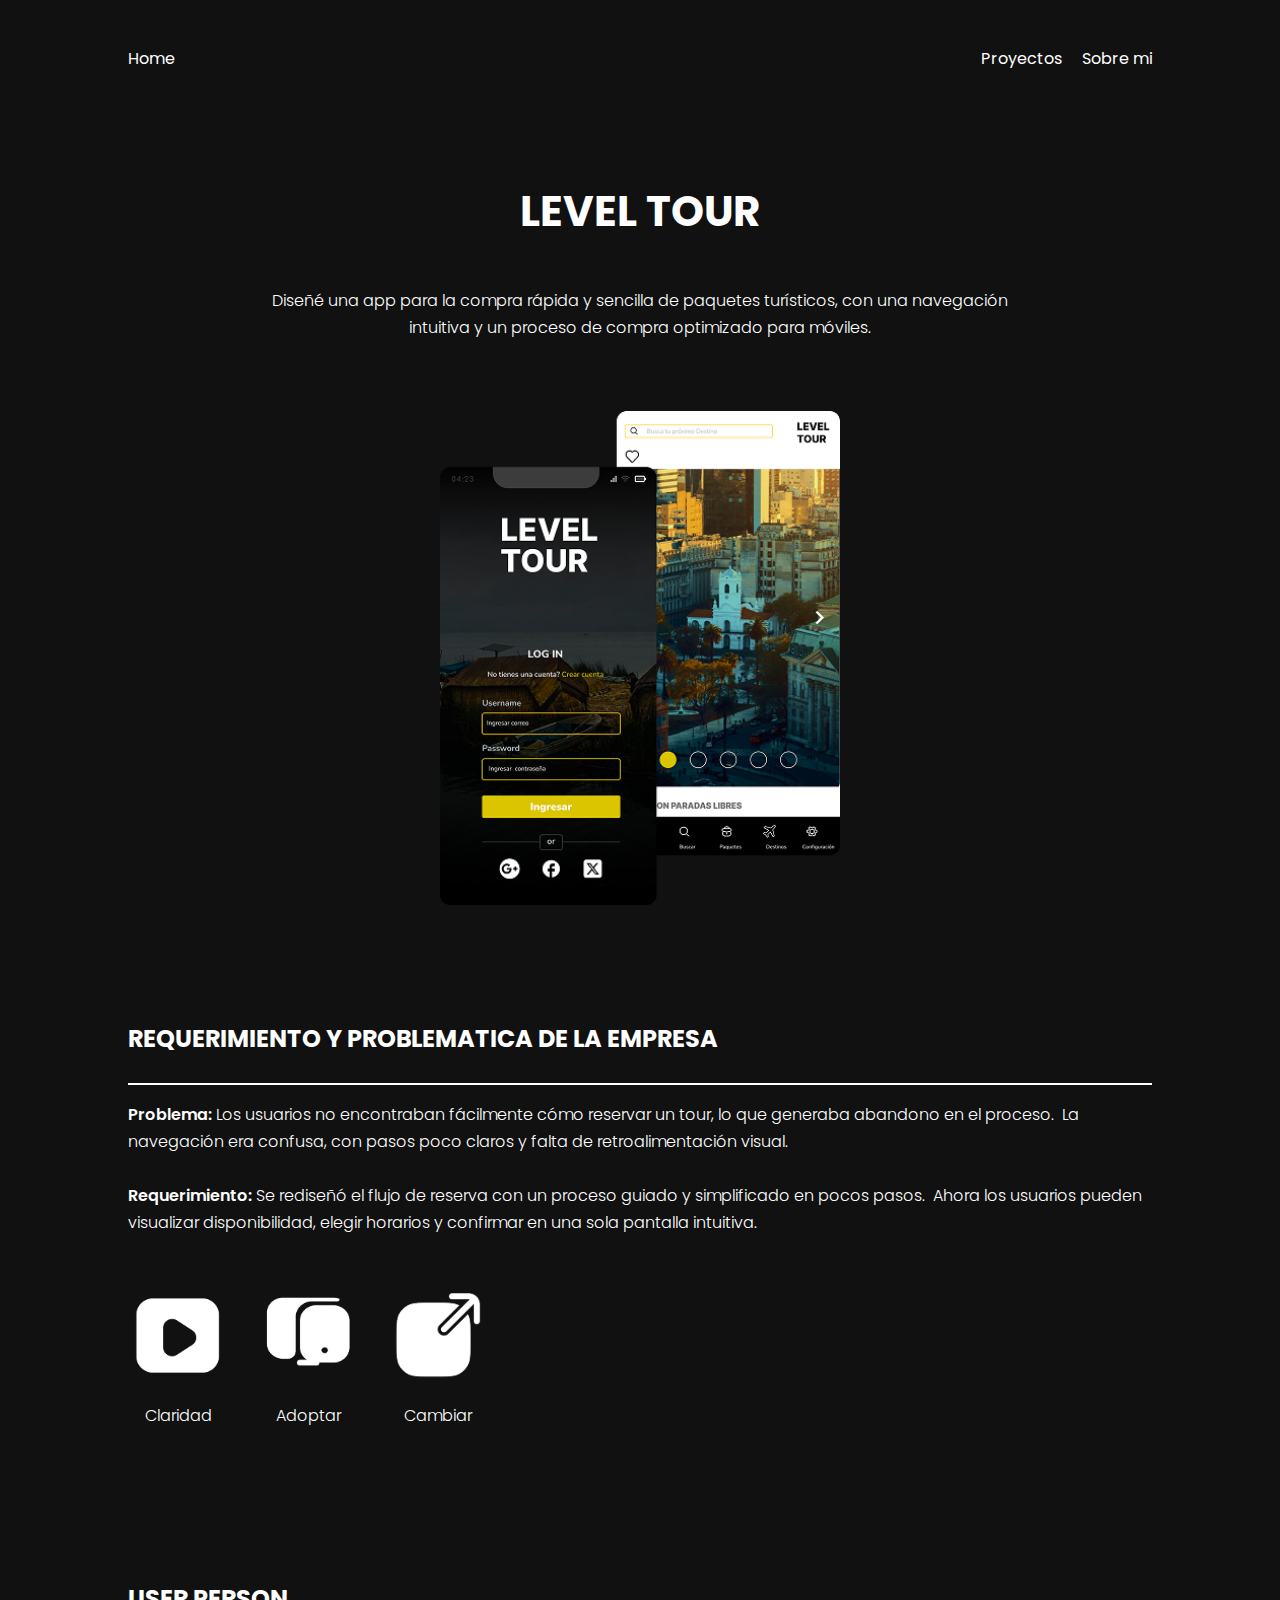
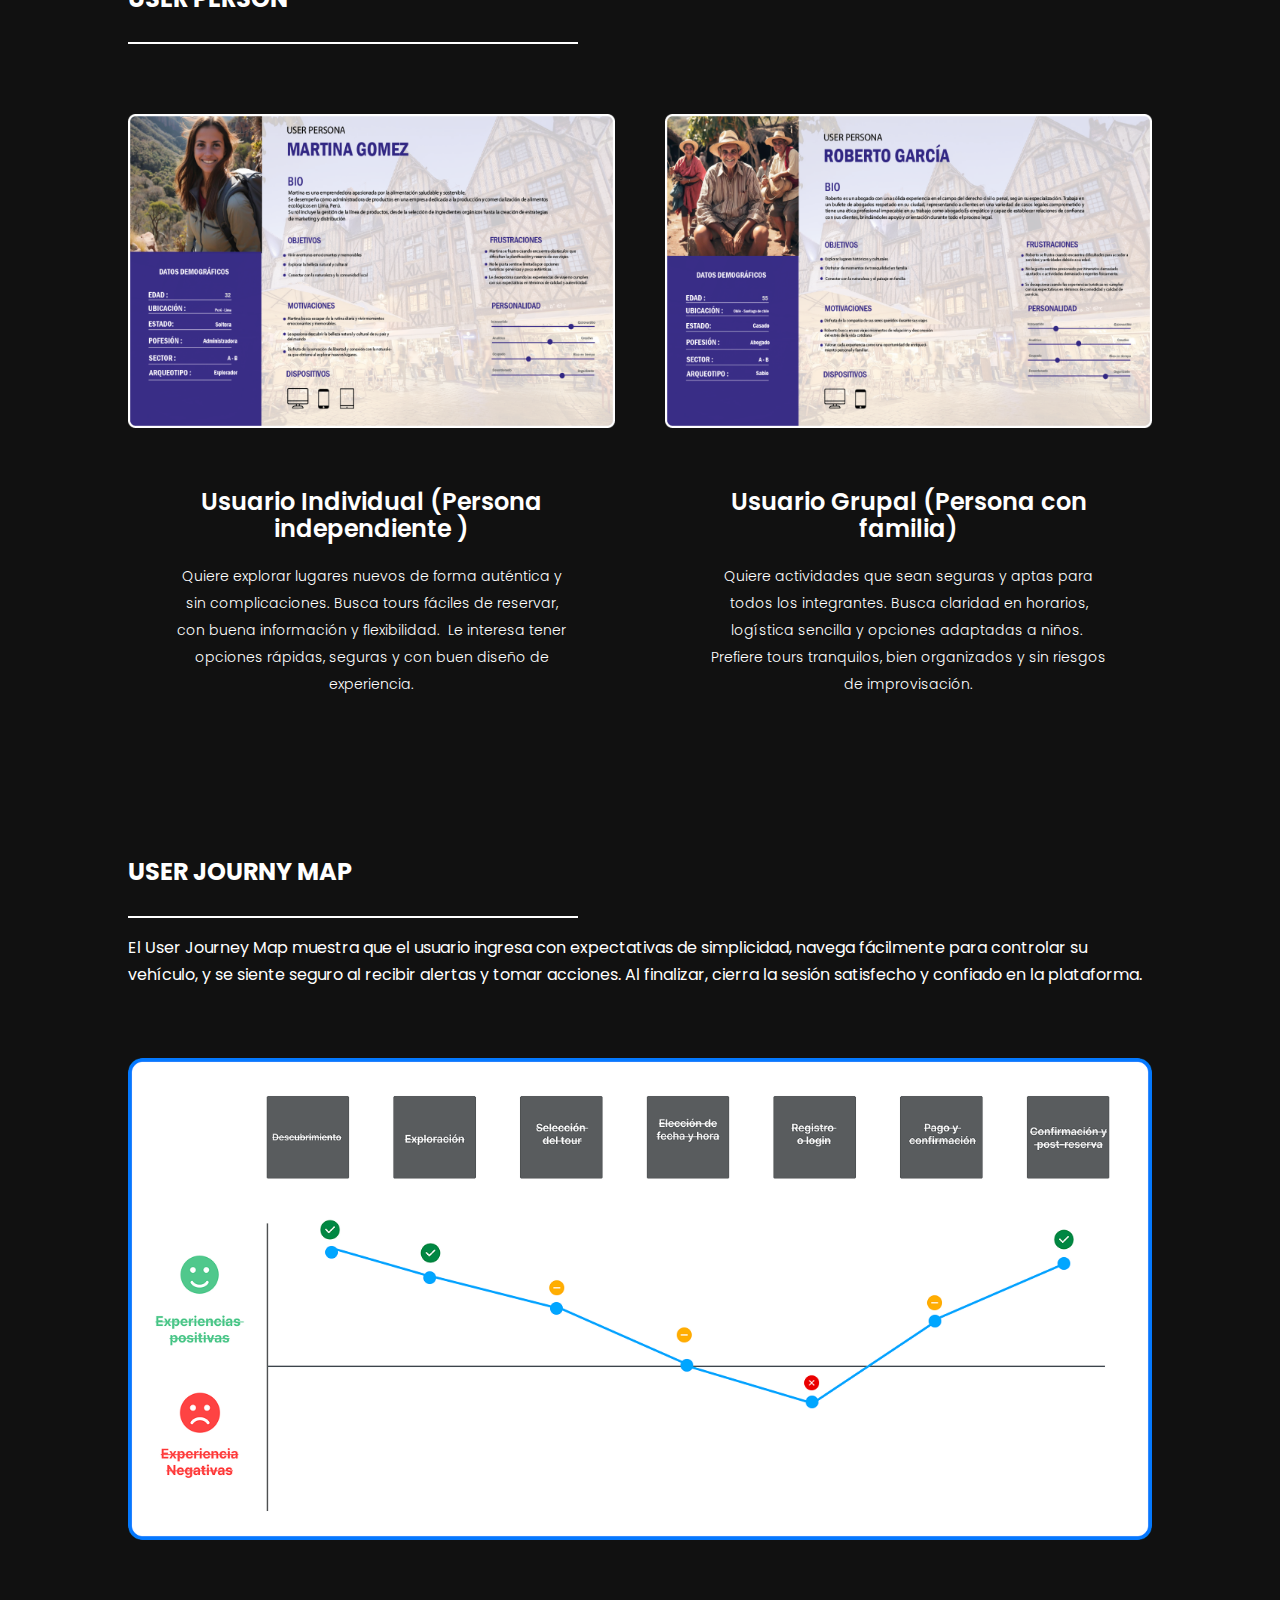
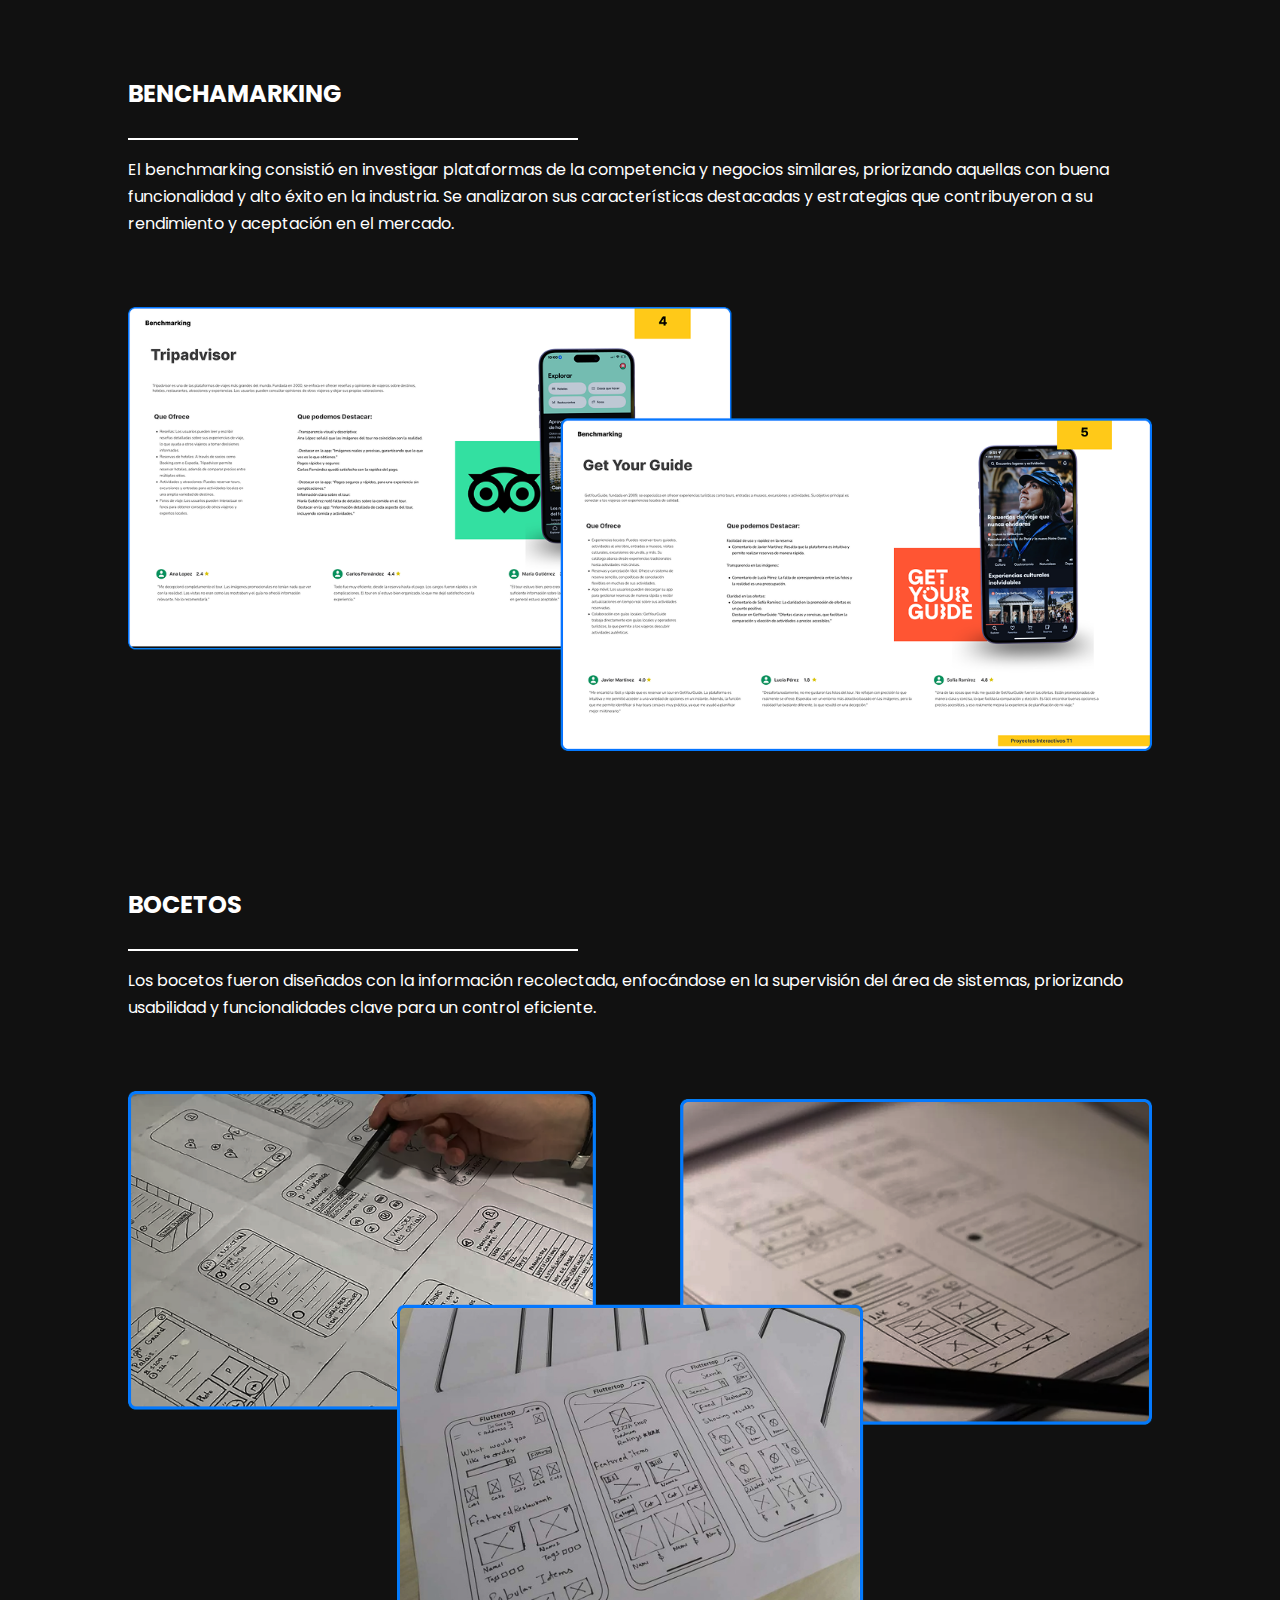
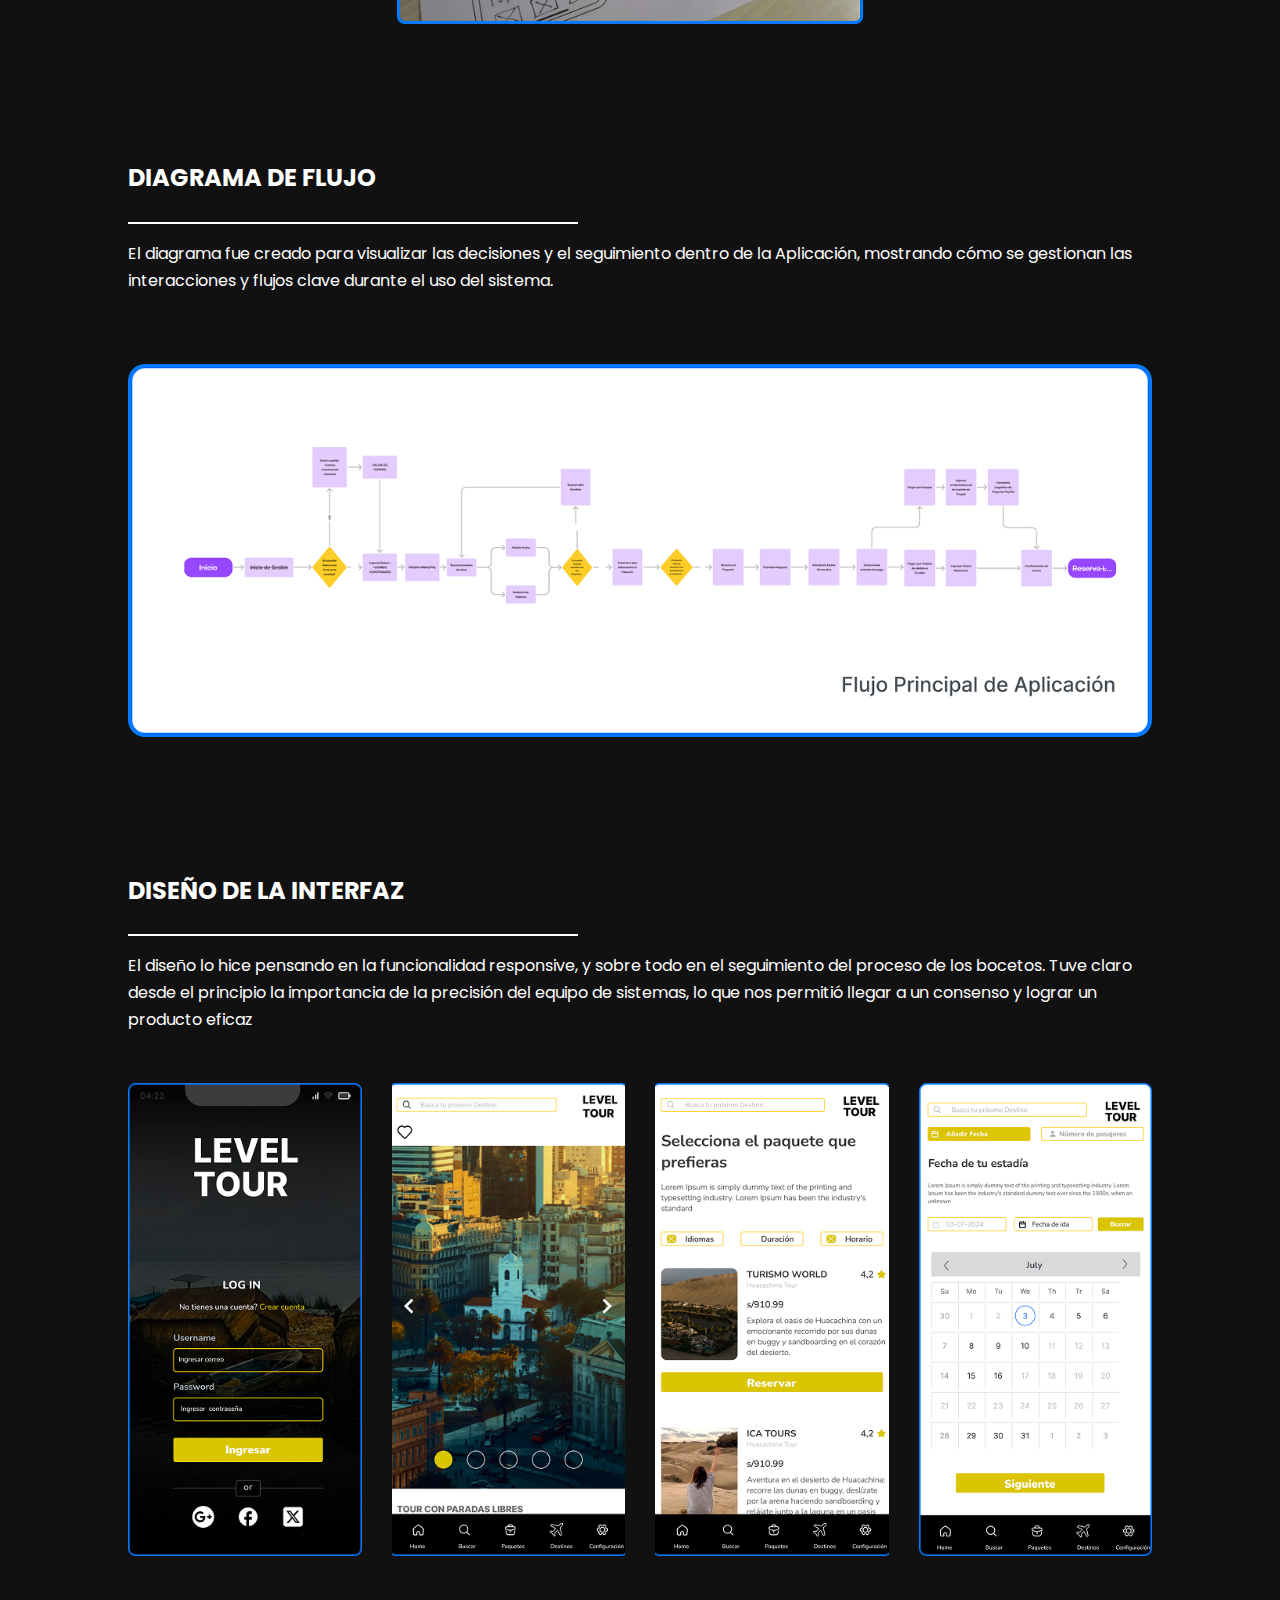
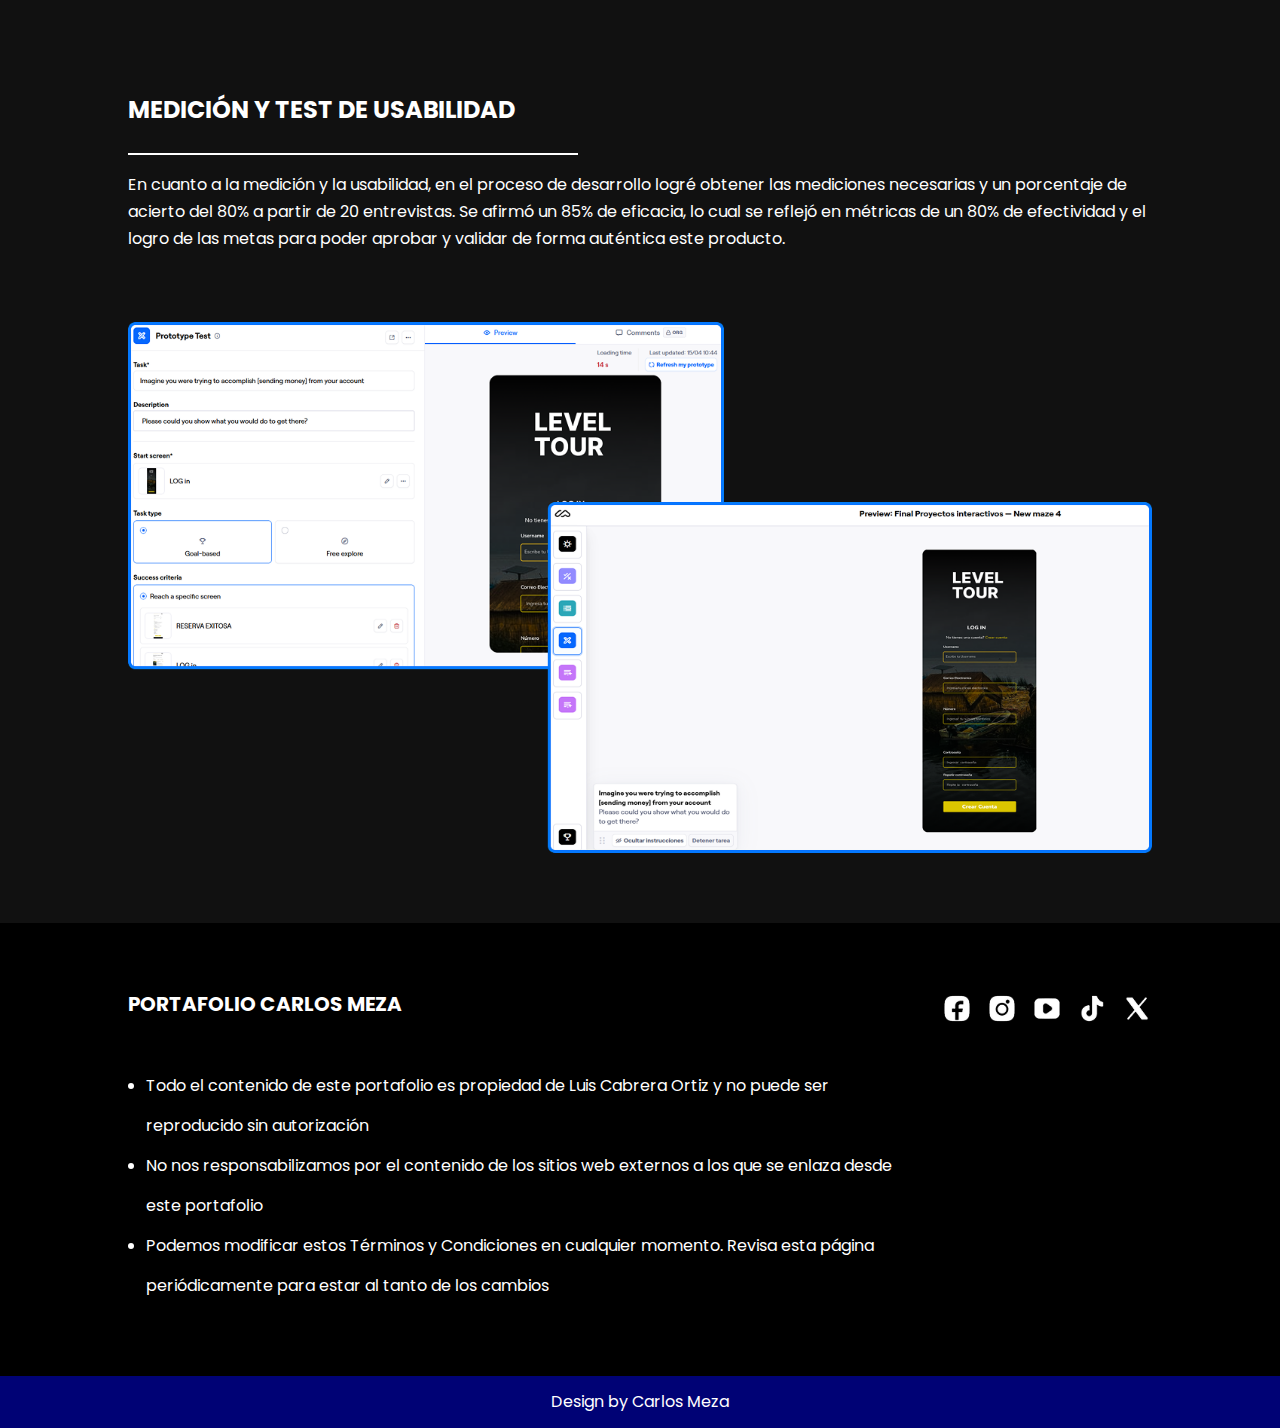
<file: Pages/levelTour.html>
<!DOCTYPE html>
<html lang="es">
<head>
    <!-- METAINFO -->
    <meta charset="UTF-8">
    <meta name="viewport" content="width=device-width, initial-scale=1.0">
    
    <!-- TIPOGRAFIA -->
    <link rel="preconnect" href="https://fonts.googleapis.com">
    <link rel="preconnect" href="https://fonts.gstatic.com" crossorigin>
    <link href="https://fonts.googleapis.com/css2?family=Poppins:ital,wght@0,100;0,200;0,300;0,400;0,500;0,600;0,700;0,800;0,900;1,100;1,200;1,300;1,400;1,500;1,600;1,700;1,800;1,900&display=swap" rel="stylesheet">

    <!-- FAVICON -->
    <link rel="shortcut icon" href="../Media/Home/logo.png" type="image/x-icon">

    <!-- ESTILOS -->
    <link rel="stylesheet" href="../Styles/Normalize.css">
    <link rel="stylesheet" href="../Styles/Default.css">
    <link rel="stylesheet" href="../Styles/Geosatelital.css">
    <link rel="stylesheet" href="../Styles/LevelTour.css">
    <link rel="stylesheet" href="../Styles/Nav.css">
    <link rel="stylesheet" href="../Styles/Footer.css">
    <title>Proyecto | LevelTour</title>
</head>
<body>
    <header>
        <nav>
            <ul class="enlaces__content content">
                <li><a href="../index.html" class="link--main">Home</a></li>
                <li class="enlace--proyecto">
                    <a href="#" class="link--main link--proyectos">Proyectos</a>
                    <ul class="subenlaces__content">
                        <li><a href="./geosatelital.html">Geosatelital</a></li>
                        <li><a href="./satelock.html">Sate Lock</a></li>
                        <li><a href="./seller.html">Seller</a></li>
                        <li><a href="./levelTour.html">Level Tour</a></li>
                    </ul>
                </li>
                <li><a href="./about.html" class="link--main">Sobre mi</a></li>
            </ul>
        </nav>
        <div class="banner content">
            <h1 class="banner__title">Level Tour</h1>
            <p class="banner__text">Diseñé una app para la compra rápida y sencilla de paquetes turísticos, con una navegación intuitiva y un proceso de compra optimizado para móviles.</p>
            <div class="banner__img">
                <img src="../Media/LEVEL TOUR/image 417.png" alt="">
            </div>
        </div>
    </header>
    <main>
        <section class="section section__requerimiento content">
            <h2 class="section__title--proyecto wd--100">Requerimiento y problematica de la empresa</h2>
            <div class="requerimiento__text">
                <p>
                    <span class="bold">Problema:</span> Los usuarios no encontraban fácilmente cómo reservar un tour, lo que generaba abandono en el proceso.  La navegación era confusa, con pasos poco claros y falta de retroalimentación visual.
                    <br><br>
                    <span class="bold">Requerimiento:</span> Se rediseñó el flujo de reserva con un proceso guiado y simplificado en pocos pasos.  Ahora los usuarios pueden visualizar disponibilidad, elegir horarios y confirmar en una sola pantalla intuitiva.
                </p>
            </div>
            <div class="requerimiento__cards">
                <div class="card">
                    <div class="card__img">
                        <img src="../Media/GEOSATELITAL/image 391.png" alt="">
                    </div>
                    <div class="card__text">
                        <p>Claridad</p>
                    </div>
                </div>
                <div class="card">
                    <div class="card__img">
                        <img src="../Media/GEOSATELITAL/image 392.png" alt="">
                    </div>
                    <div class="card__text">
                        <p>Adoptar</p>
                    </div>
                </div>
                <div class="card">
                    <div class="card__img">
                        <img src="../Media/GEOSATELITAL/image 393.png" alt="">
                    </div>
                    <div class="card__text">
                        <p>Cambiar</p>
                    </div>
                </div>
            </div>
        </section>
        <section class="section section__userPerson content">
            <h2 class="section__title--proyecto">User Person</h2>
            <div class="cards">
                <div class="card">
                    <div class="card__img">
                        <img src="../Media/LEVEL TOUR/USER PERSON 1 - 4.png" alt="">
                    </div>
                    <div class="card__info">
                        <h3 class="card__title"> Usuario Individual (Persona independiente )</h3>
                        <p class="card__text">Quiere explorar lugares nuevos de forma auténtica y sin complicaciones. Busca tours fáciles de reservar, con buena información y flexibilidad.  Le interesa tener opciones rápidas, seguras y con buen diseño de experiencia.</p>
                    </div>
                </div>
                <div class="card">
                    <div class="card__img">
                        <img src="../Media/LEVEL TOUR/USER PERSON 2 -3.png" alt="">
                    </div>
                    <div class="card__info">
                        <h3 class="card__title">Usuario Grupal (Persona con familia)</h3>
                        <p class="card__text">Quiere actividades que sean seguras y aptas para todos los integrantes. Busca claridad en horarios, logística sencilla y opciones adaptadas a niños.  Prefiere tours tranquilos, bien organizados y sin riesgos de improvisación.</p>
                    </div>
                </div>
            </div>
        </section>
        <section class="section section--info content">
            <div class="section__header">
                <h2 class="section__title--proyecto">User Journy map</h2>
                <p>El User Journey Map muestra que el usuario ingresa con expectativas de simplicidad, navega fácilmente para controlar su vehículo, y se siente seguro al recibir alertas y tomar acciones. Al finalizar, cierra la sesión satisfecho y confiado en la plataforma.</p>
            </div>
            <div class="section__img">
                <img src="../Media/LEVEL TOUR/image 418.png" alt="">
            </div>
        </section>
        <section class="section section--info content">
            <div class="section__header">
                <h2 class="section__title--proyecto">Benchamarking</h2>
                <p>El benchmarking consistió en investigar plataformas de la competencia y negocios similares, priorizando aquellas con buena funcionalidad y alto éxito en la industria. Se analizaron sus características destacadas y estrategias que contribuyeron a su rendimiento y aceptación en el mercado.</p>
            </div>
            <div class="section__img">
                <img src="../Media/LEVEL TOUR/image 419.png" alt="">
            </div>
        </section>
        <section class="section section--info content">
            <div class="section__header">
                <h2 class="section__title--proyecto">Bocetos</h2>
                <p>Los bocetos fueron diseñados con la información recolectada, enfocándose en la supervisión del área de sistemas, priorizando usabilidad y funcionalidades clave para un control eficiente.</p>
            </div>
            <div class="section__img">
                <img src="../Media/LEVEL TOUR/image 420.png" alt="">
            </div>
        </section>
        <section class="section section--info content">
            <div class="section__header">
                <h2 class="section__title--proyecto">Diagrama de Flujo</h2>
                <p>El diagrama fue creado para visualizar las decisiones y el seguimiento dentro de la Aplicación, mostrando cómo se gestionan las interacciones y flujos clave durante el uso del sistema.</p>
            </div>
            <div class="section__img">
                <img src="../Media/LEVEL TOUR/image 421.png" alt="">
            </div>
        </section>
        <section class="section section--info section--interfaz content">
            <div class="section__header">
                <h2 class="section__title--proyecto">Diseño de la interfaz</h2>
                <p>El diseño lo hice pensando en la funcionalidad responsive, y sobre todo en el seguimiento del proceso de los bocetos. Tuve claro desde el principio la importancia de la precisión del equipo de sistemas, lo que nos permitió llegar a un consenso y lograr un producto eficaz</p>
            </div>
            <div class="section__body">
                <ul>
                    <li><img src="../Media/LEVEL TOUR/image 423.png" alt=""></li>
                    <li><img src="../Media/LEVEL TOUR/image 424.png" alt=""></li>
                    <li><img src="../Media/LEVEL TOUR/image 422.png" alt=""></li>
                    <li><img src="../Media/LEVEL TOUR/image 425.png" alt=""></li>
                </ul>
            </div>
        </section>
        <section class="section section--info content">
            <div class="section__header">
                <h2 class="section__title--proyecto">Medición y test de usabilidad</h2>
                <p>En cuanto a la medición y la usabilidad, en el proceso de desarrollo logré obtener las mediciones necesarias y un porcentaje de acierto del 80% a partir de 20 entrevistas. Se afirmó un 85% de eficacia, lo cual se reflejó en métricas de un 80% de efectividad y el logro de las metas para poder aprobar y validar de forma auténtica este producto.</p>
            </div>
            <div class="section__img">
                <img src="../Media/LEVEL TOUR/prueba 3.png" alt="">
            </div>
        </section>
    </main>
    <footer class="footer">
        <div class="footer__content content">
            <div class="footer__info">
                <h3 class="footer__title">Portafolio Carlos Meza</h3>
                <ul>
                    <li>Todo el contenido de este portafolio es propiedad de Luis Cabrera Ortiz y no puede ser reproducido sin autorización</li>
                    <li>No nos responsabilizamos por el contenido de los sitios web externos a los que se enlaza desde este portafolio</li>
                    <li>Podemos modificar estos Términos y Condiciones en cualquier momento. Revisa esta página periódicamente para estar al tanto de los cambios</li>
                </ul>
            </div>
            <div class="footer__enlaces">
                <ul>
                    <li><a href="#"><img src="../Media/Home/facebo.png" alt=""></a></li>
                    <li><a href="#"><img src="../Media/Home/instagram.png" alt=""></a></li>
                    <li><a href="#"><img src="../Media/Home/youtube.png" alt=""></a></li>
                    <li><a href="#"><img src="../Media/Home/tiktok.png" alt=""></a></li>
                    <li><a href="#"><img src="../Media/Home/x.png" alt=""></a></li>
                </ul>
            </div>
        </div>
        <div class="footer__sign">
            <p>Design by <span>Carlos Meza</span></p>
        </div>
    </footer>
</body>
</html>
</file>
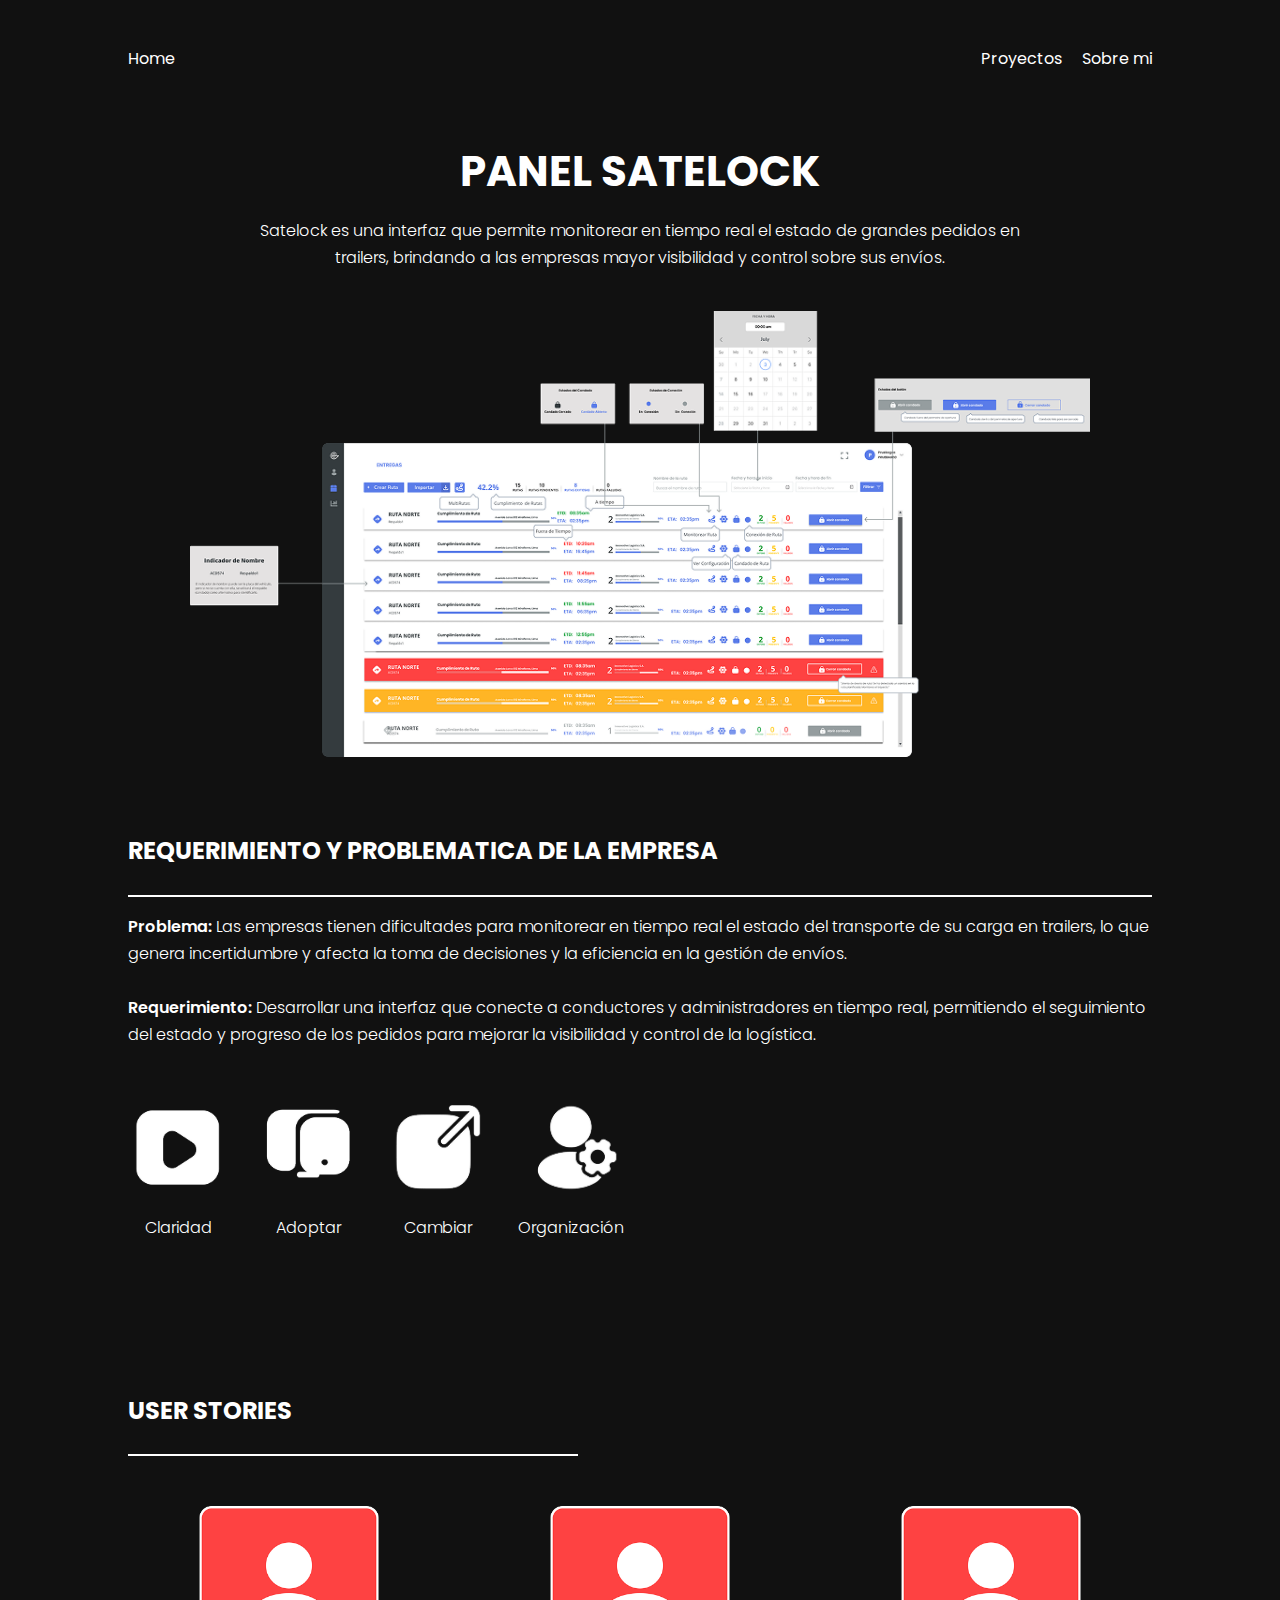
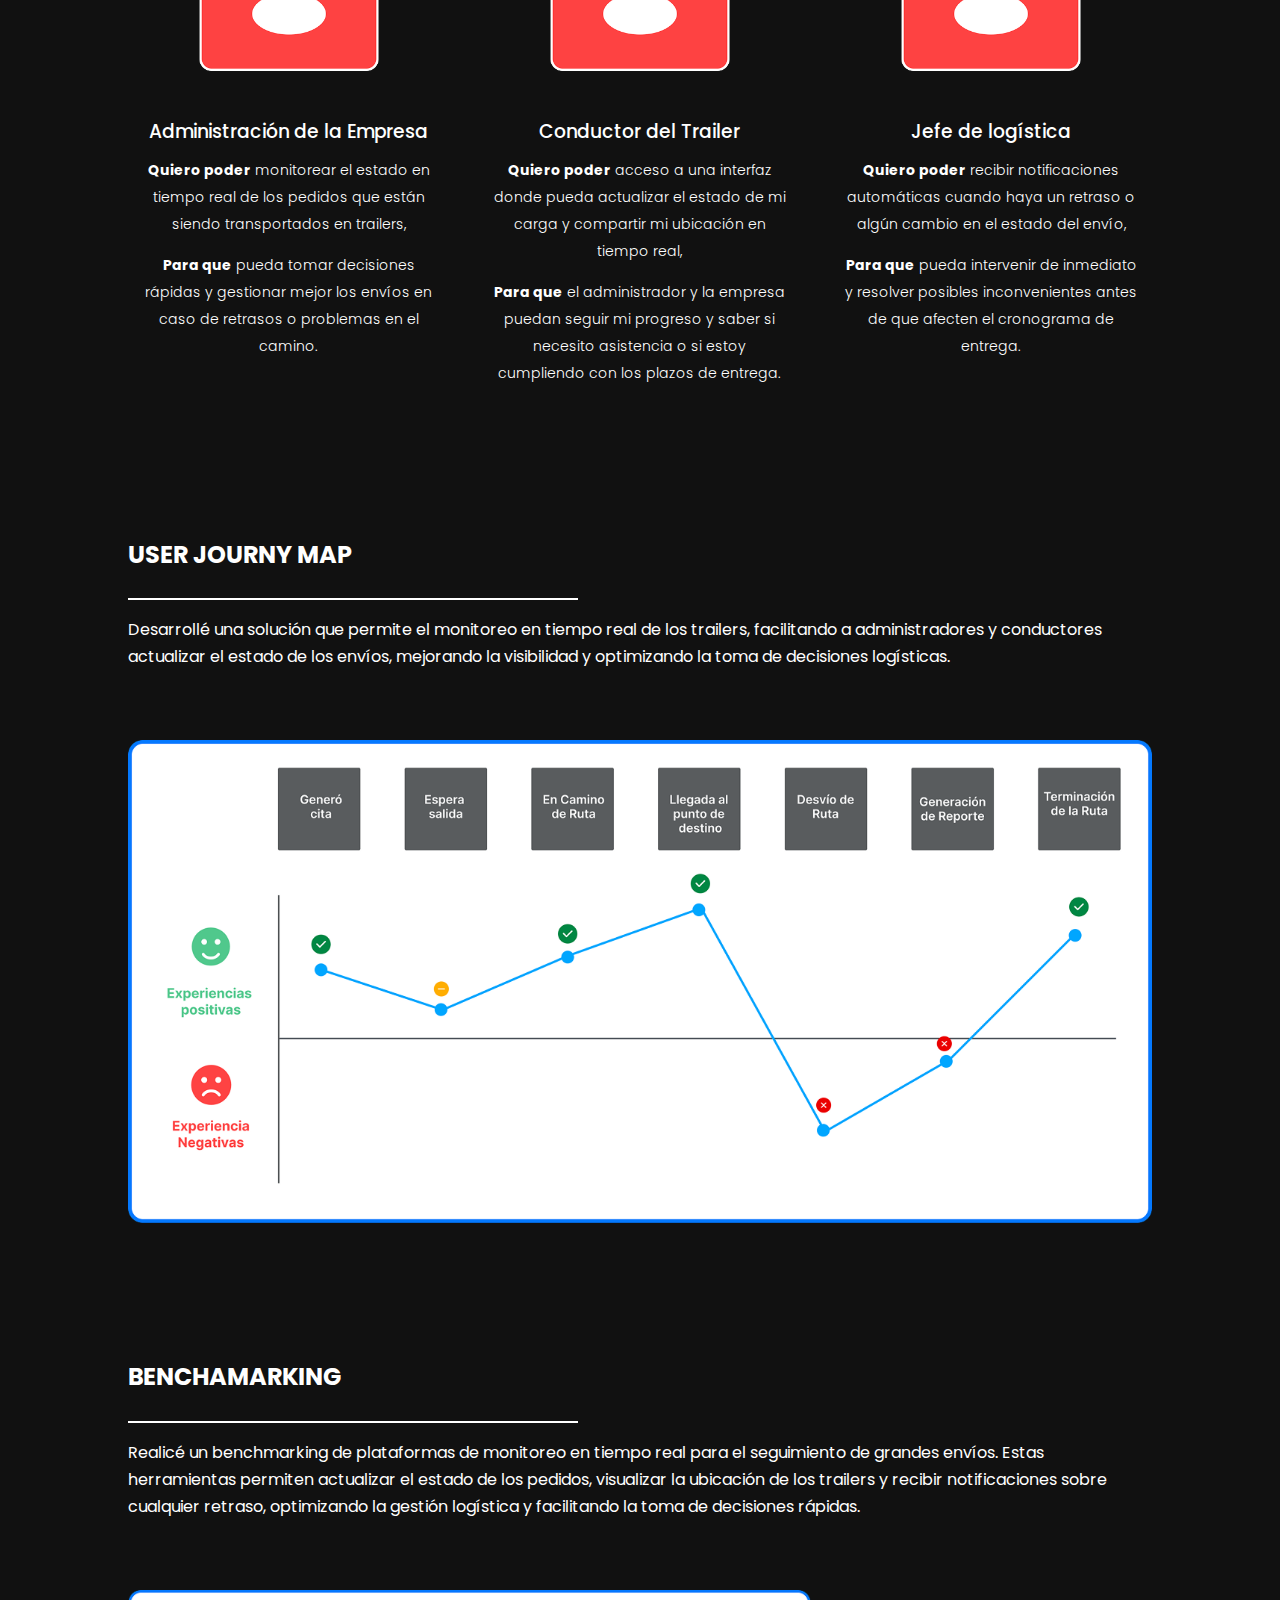
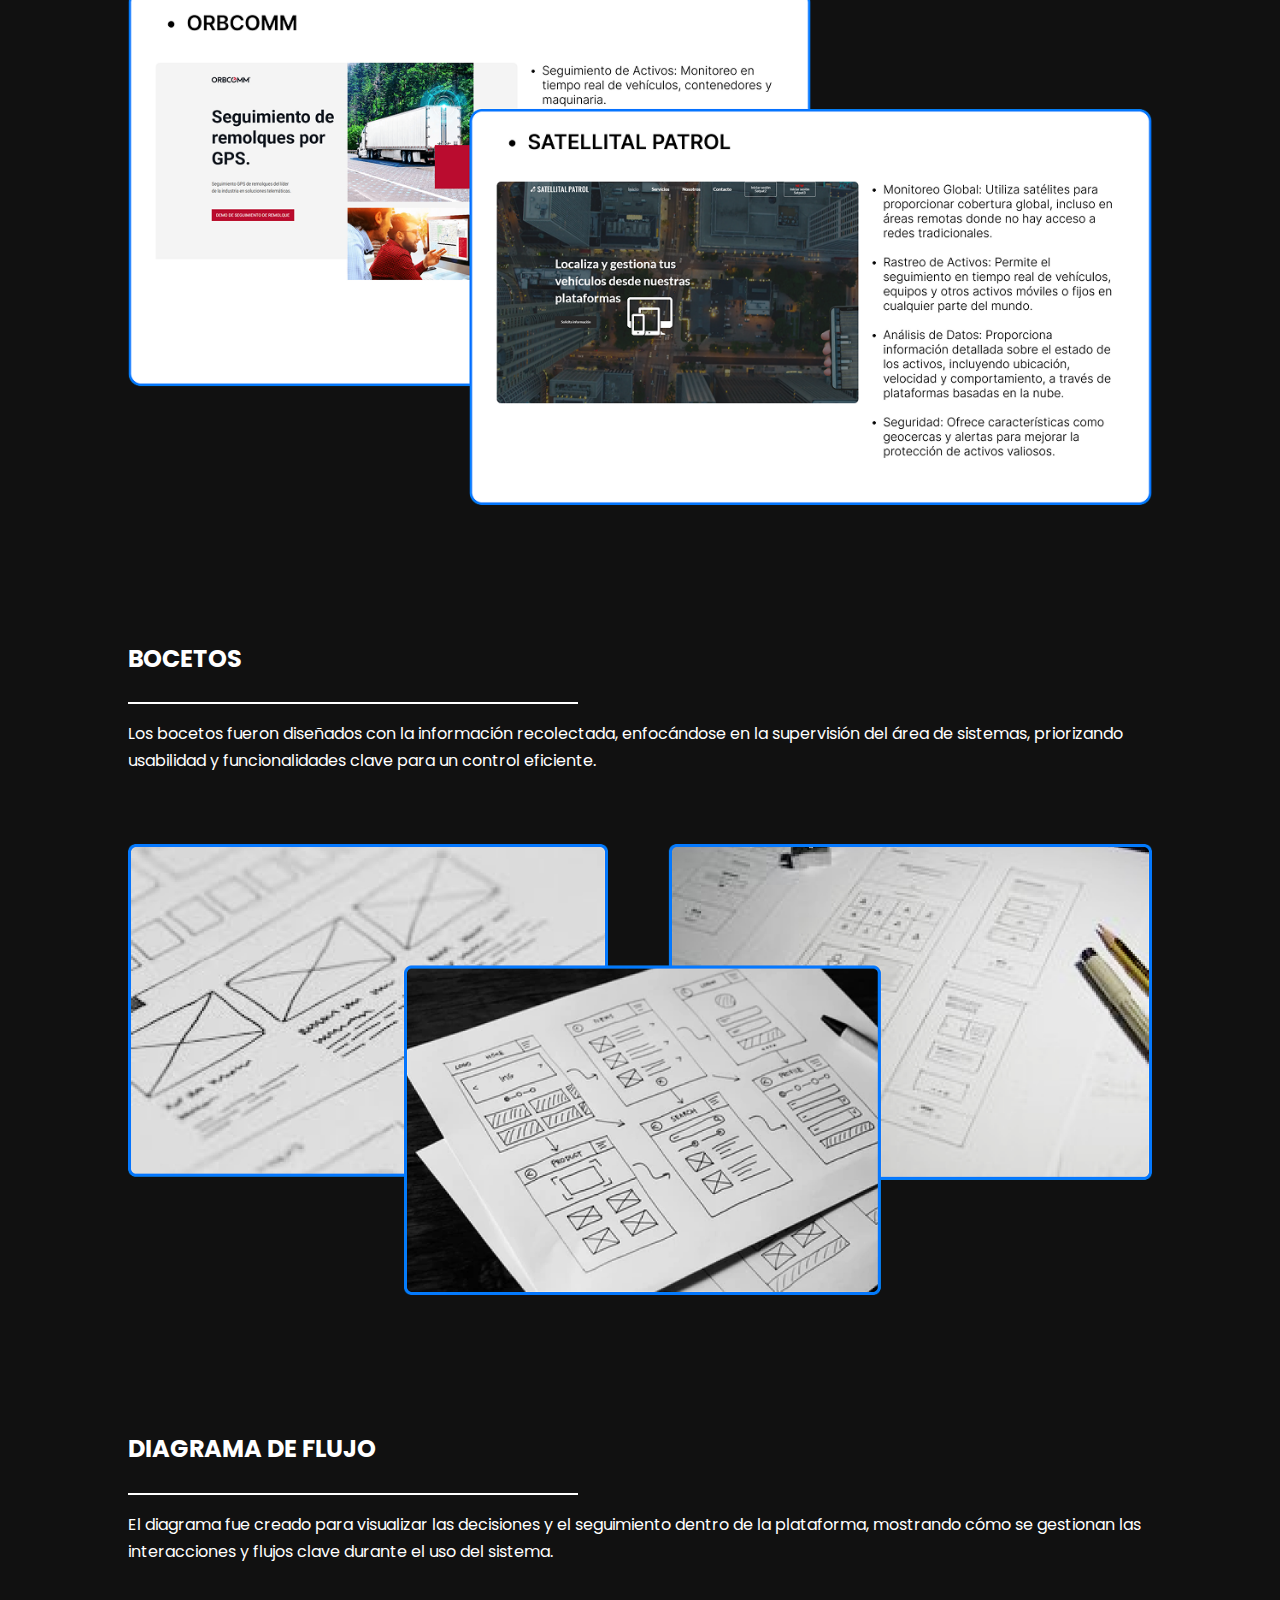
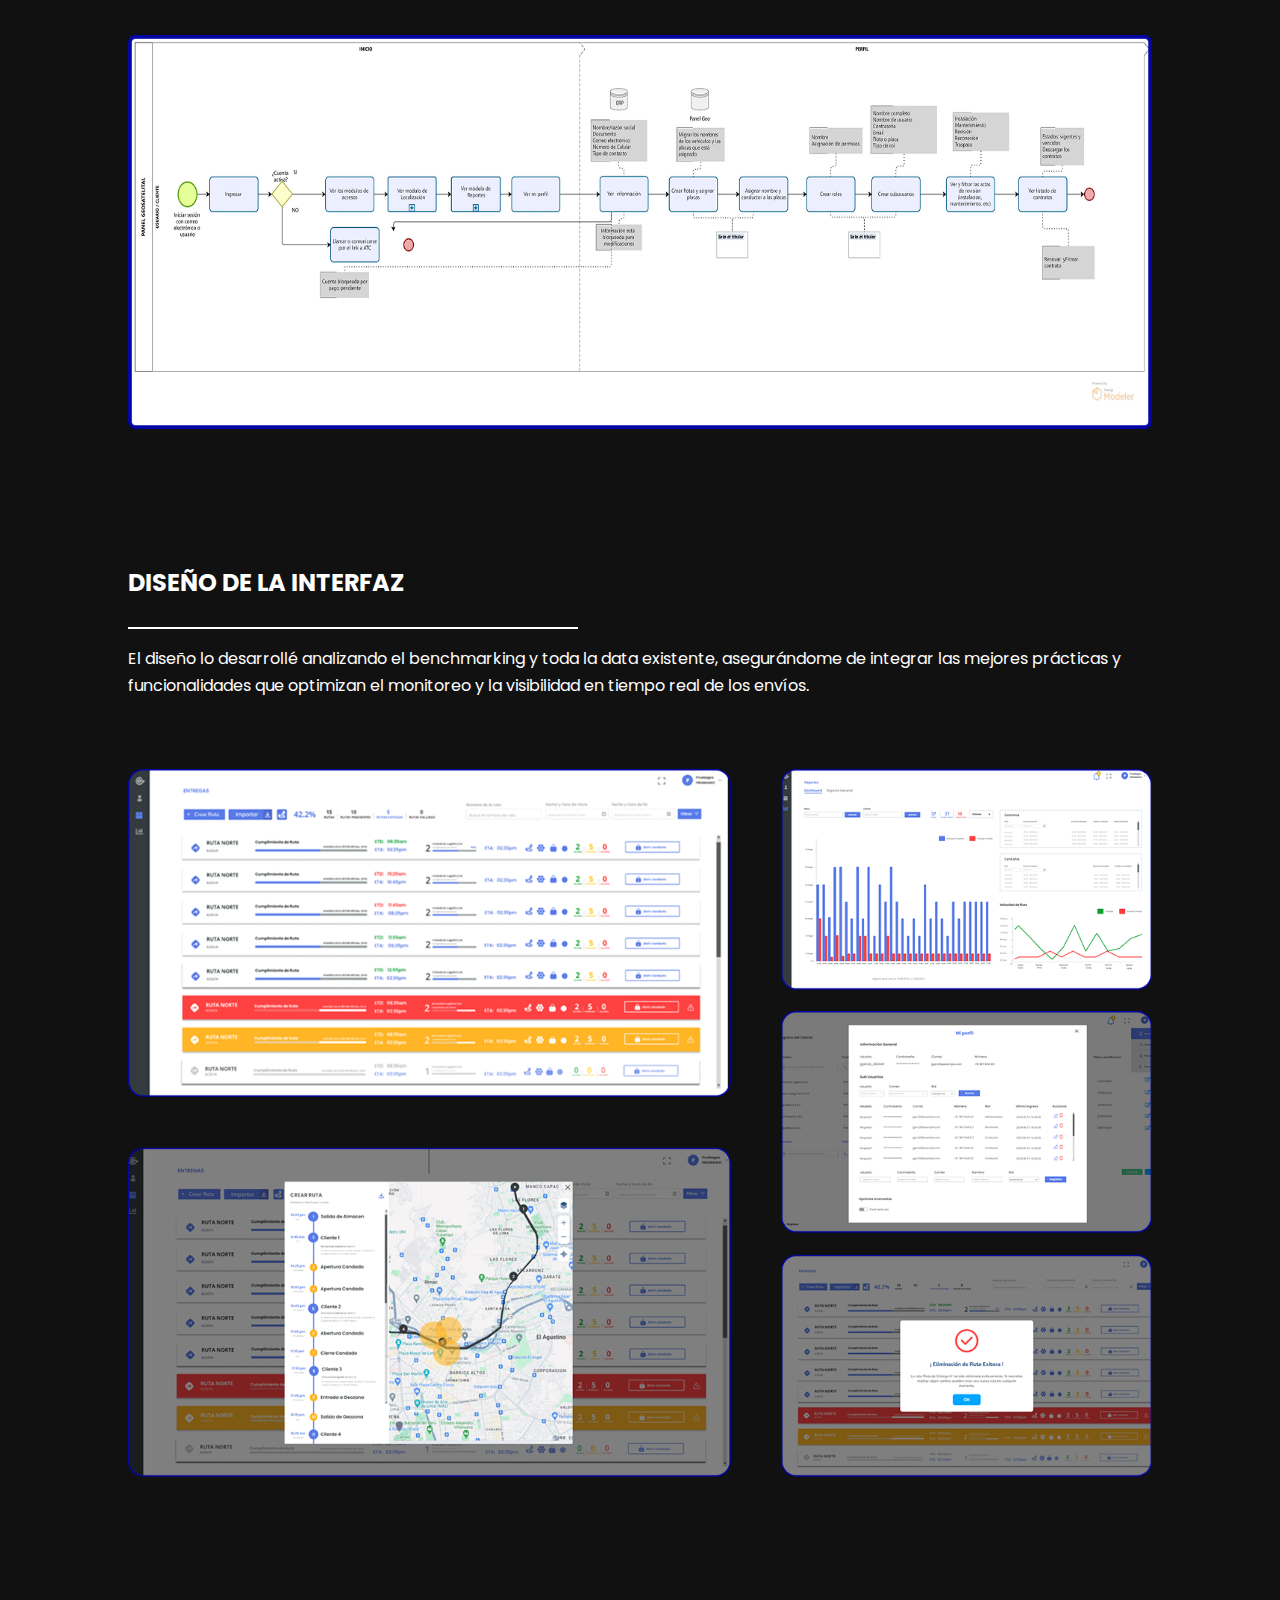
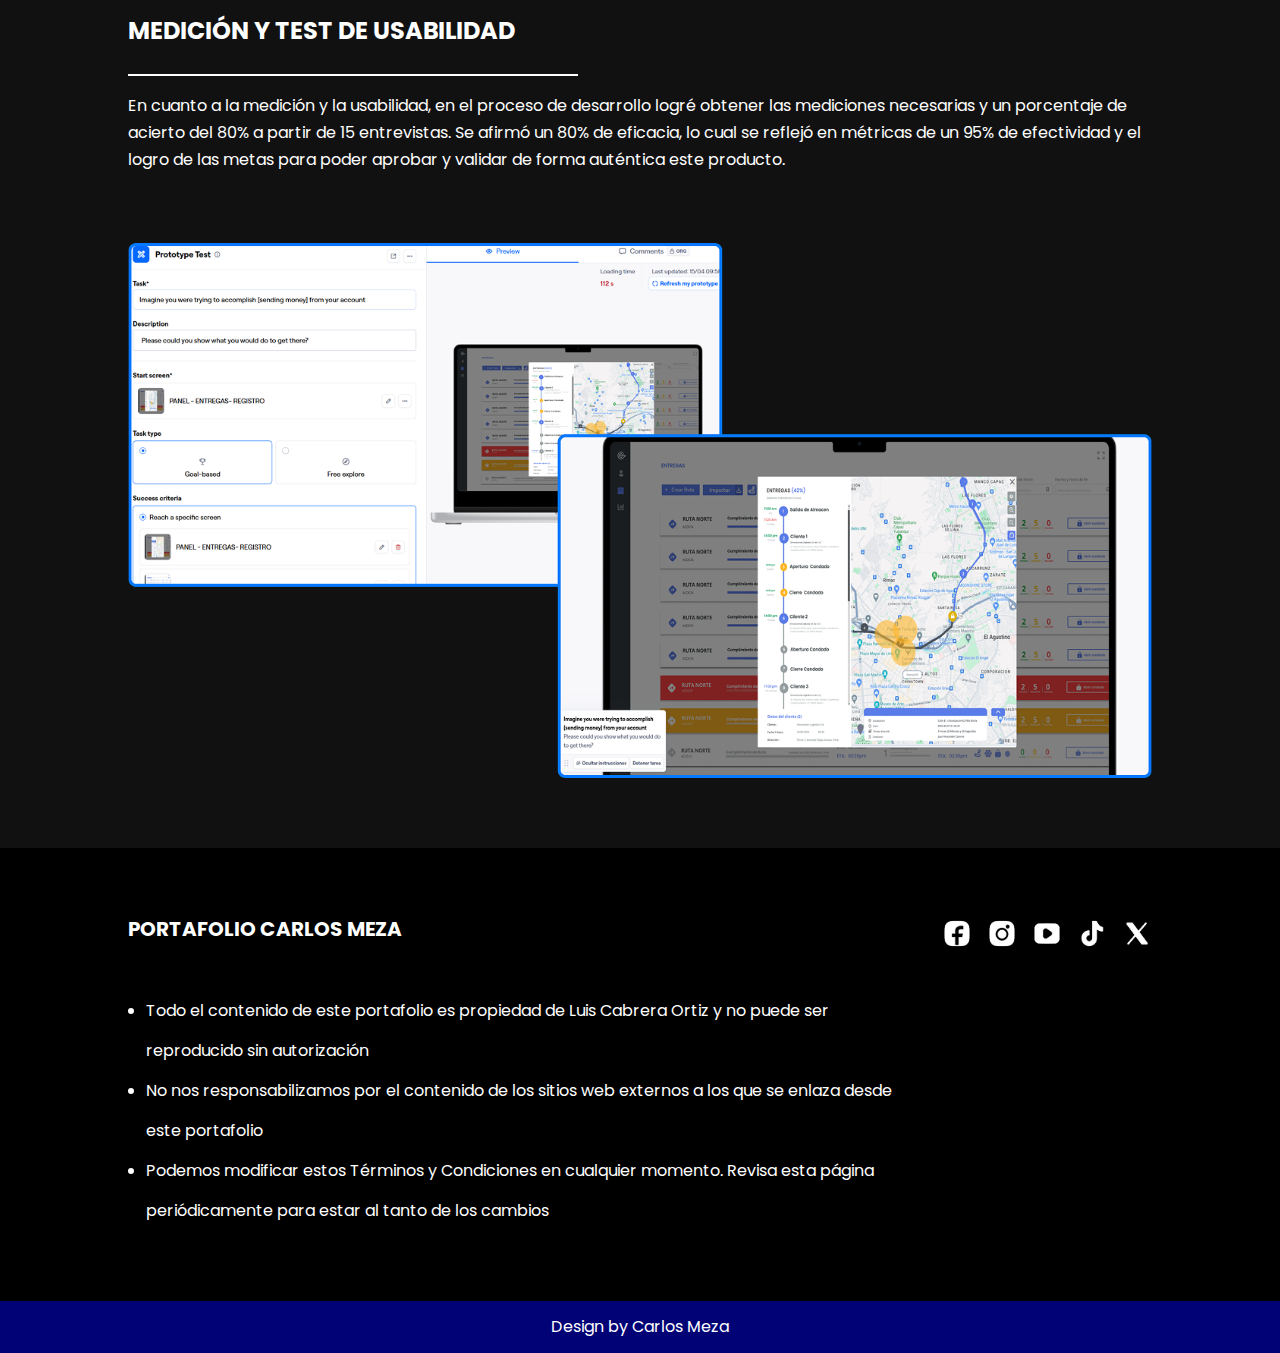
<file: Pages/satelock.html>
<!DOCTYPE html>
<html lang="es">
<head>
    <!-- METAINFO -->
    <meta charset="UTF-8">
    <meta name="viewport" content="width=device-width, initial-scale=1.0">
    
    <!-- TIPOGRAFIA -->
    <link rel="preconnect" href="https://fonts.googleapis.com">
    <link rel="preconnect" href="https://fonts.gstatic.com" crossorigin>
    <link href="https://fonts.googleapis.com/css2?family=Poppins:ital,wght@0,100;0,200;0,300;0,400;0,500;0,600;0,700;0,800;0,900;1,100;1,200;1,300;1,400;1,500;1,600;1,700;1,800;1,900&display=swap" rel="stylesheet">

    <!-- FAVICON -->
    <link rel="shortcut icon" href="../Media/Home/logo.png" type="image/x-icon">

    <!-- ESTILOS -->
    <link rel="stylesheet" href="../Styles/Normalize.css">
    <link rel="stylesheet" href="../Styles/Default.css">
    <link rel="stylesheet" href="../Styles/Geosatelital.css">
    <link rel="stylesheet" href="../Styles/Satelock.css">
    <link rel="stylesheet" href="../Styles/Nav.css">
    <link rel="stylesheet" href="../Styles/Footer.css">
    
    <title>Proyecto | Satelock</title>
</head>
<body>
    <header>
        <nav>
            <ul class="enlaces__content content">
                <li><a href="../index.html" class="link--main">Home</a></li>
                <li class="enlace--proyecto">
                    <a href="#" class="link--main link--proyectos">Proyectos</a>
                    <ul class="subenlaces__content">
                        <li><a href="./geosatelital.html">Geosatelital</a></li>
                        <li><a href="./satelock.html">Sate Lock</a></li>
                        <li><a href="./seller.html">Seller</a></li>
                        <li><a href="./levelTour.html">Level Tour</a></li>
                    </ul>
                </li>
                <li><a href="./about.html" class="link--main">Sobre mi</a></li>
            </ul>
        </nav>
        <div class="banner banner--satelock content">
            <h1 class="banner__title">Panel Satelock</h1>
            <p class="banner__text">Satelock es una interfaz que permite monitorear en tiempo real el estado de grandes pedidos en trailers, brindando a las empresas mayor visibilidad y control sobre sus envíos.</p>
            <div class="banner__img">
                <img src="../Media/SATELOCK/banner.png" alt="">
            </div>
        </div>
    </header>
    <main>
        <section class="section section__requerimiento content">
            <h2 class="section__title--proyecto wd--100">Requerimiento y problematica de la empresa</h2>
            <div class="requerimiento__text">
                <p>
                    <span class="bold">Problema:</span> Las empresas tienen dificultades para monitorear en tiempo real el estado del transporte de su carga en trailers, lo que genera incertidumbre y afecta la toma de decisiones y la eficiencia en la gestión de envíos.
                    <br><br>
                    <span class="bold">Requerimiento:</span> Desarrollar una interfaz que conecte a conductores y administradores en tiempo real, permitiendo el seguimiento del estado y progreso de los pedidos para mejorar la visibilidad y control de la logística.
                </p>
            </div>
            <div class="requerimiento__cards">
                <div class="card">
                    <div class="card__img">
                        <img src="../Media/GEOSATELITAL/image 391.png" alt="">
                    </div>
                    <div class="card__text">
                        <p>Claridad</p>
                    </div>
                </div>
                <div class="card">
                    <div class="card__img">
                        <img src="../Media/GEOSATELITAL/image 392.png" alt="">
                    </div>
                    <div class="card__text">
                        <p>Adoptar</p>
                    </div>
                </div>
                <div class="card">
                    <div class="card__img">
                        <img src="../Media/GEOSATELITAL/image 393.png" alt="">
                    </div>
                    <div class="card__text">
                        <p>Cambiar</p>
                    </div>
                </div>
                <div class="card">
                    <div class="card__img">
                        <img src="../Media/SATELOCK/image 435.png" alt="">
                    </div>
                    <div class="card__text">
                        <p>Organización</p>
                    </div>
                </div>
            </div>
        </section>
        <section class="section section__userStories content">
            <h2 class="section__title--proyecto">User Stories</h2>
            <div class="cards">
                <div class="card">
                    <div class="card__img">
                        <img src="../Media/SATELOCK/image 428.png" alt="">
                    </div>
                    <div class="card__info">
                        <h3 class="card__title">Administración de la Empresa</h3>
                        <p class="card__text"><span>Quiero poder</span> monitorear el estado en tiempo real de los pedidos que están siendo transportados en trailers,</p>
                        <p class="card__text"><span>Para que</span> pueda tomar decisiones rápidas y gestionar mejor los envíos en caso de retrasos o problemas en el camino.</p>
                    </div>
                </div>
                <div class="card">
                    <div class="card__img">
                        <img src="../Media/SATELOCK/image 428.png" alt="">
                    </div>
                    <div class="card__info">
                        <h3 class="card__title">Conductor del Trailer</h3>
                        <p class="card__text"><span>Quiero poder</span> acceso a una interfaz donde pueda actualizar el estado de mi carga y compartir mi ubicación en tiempo real,</p>
                        <p class="card__text"><span>Para que</span> el administrador y la empresa puedan seguir mi progreso y saber si necesito asistencia o si estoy cumpliendo con los plazos de entrega.</p>
                    </div>
                </div>
                <div class="card">
                    <div class="card__img">
                        <img src="../Media/SATELOCK/image 428.png" alt="">
                    </div>
                    <div class="card__info">
                        <h3 class="card__title">Jefe de logística </h3>
                        <p class="card__text"><span>Quiero poder</span> recibir notificaciones automáticas cuando haya un retraso o algún cambio en el estado del envío,</p>
                        <p class="card__text"><span>Para que</span> pueda intervenir de inmediato y resolver posibles inconvenientes antes de que afecten el cronograma de entrega.</p>
                    </div>
                </div>
            </div>
        </section>
        <section class="section section--info content">
            <div class="section__header">
                <h2 class="section__title--proyecto">User Journy map</h2>
                <p>Desarrollé una solución que permite el monitoreo en tiempo real de los trailers, facilitando a administradores y conductores actualizar el estado de los envíos, mejorando la visibilidad y optimizando la toma de decisiones logísticas.</p>
            </div>
            <div class="section__img">
                <img src="../Media/SATELOCK/image 429.png" alt="">
            </div>
        </section>
        <section class="section section--info content">
            <div class="section__header">
                <h2 class="section__title--proyecto">Benchamarking</h2>
                <p>Realicé un benchmarking de plataformas de monitoreo en tiempo real para el seguimiento de grandes envíos. Estas herramientas permiten actualizar el estado de los pedidos, visualizar la ubicación de los trailers y recibir notificaciones sobre cualquier retraso, optimizando la gestión logística y facilitando la toma de decisiones rápidas.</p>
            </div>
            <div class="section__img">
                <img src="../Media/SATELOCK/image 430.png" alt="">
            </div>
        </section>
        <section class="section section--info content">
            <div class="section__header">
                <h2 class="section__title--proyecto">Bocetos</h2>
                <p>Los bocetos fueron diseñados con la información recolectada, enfocándose en la supervisión del área de sistemas, priorizando usabilidad y funcionalidades clave para un control eficiente.</p>
            </div>
            <div class="section__img">
                <img src="../Media/SATELOCK/image 431.png" alt="">
            </div>
        </section>
        <section class="section section--info content">
            <div class="section__header">
                <h2 class="section__title--proyecto">Diagrama de Flujo</h2>
                <p>El diagrama fue creado para visualizar las decisiones y el seguimiento dentro de la plataforma, mostrando cómo se gestionan las interacciones y flujos clave durante el uso del sistema.</p>
            </div>
            <div class="section__img">
                <img src="../Media/GEOSATELITAL/Diagrama de flujo inicio - perfil.png" alt="">
            </div>
        </section>
        <section class="section section--info section--interfaz content">
            <div class="section__header">
                <h2 class="section__title--proyecto">Diseño de la interfaz</h2>
                <p>El diseño lo desarrollé analizando el benchmarking y toda la data existente, asegurándome de integrar las mejores prácticas y funcionalidades que optimizan el monitoreo y la visibilidad en tiempo real de los envíos.</p>
            </div>
            <div class="section__img">
                <div class="img__container--01">
                    <img src="../Media/SATELOCK/design--01.png" alt="">
                    <img src="../Media/SATELOCK/design--02.png" alt="">
                </div>
                <div class="img__container--02">
                    <img src="../Media/SATELOCK/design--03.png" alt="">
                    <img src="../Media/SATELOCK/design--04.png" alt="">
                    <img src="../Media/SATELOCK/design--05.png" alt="">
                </div>
            </div>
        </section>
        <section class="section section--info content">
            <div class="section__header">
                <h2 class="section__title--proyecto">Medición y test de usabilidad</h2>
                <p>En cuanto a la medición y la usabilidad, en el proceso de desarrollo logré obtener las mediciones necesarias y un porcentaje de acierto del 80% a partir de 15 entrevistas. Se afirmó un 80% de eficacia, lo cual se reflejó en métricas de un 95% de efectividad y el logro de las metas para poder aprobar y validar de forma auténtica este producto.</p>
            </div>
            <div class="section__img">
                <img src="../Media/SATELOCK/prueba 2.png" alt="">
            </div>
        </section>
    </main>
    <footer class="footer">
        <div class="footer__content content">
            <div class="footer__info">
                <h3 class="footer__title">Portafolio Carlos Meza</h3>
                <ul>
                    <li>Todo el contenido de este portafolio es propiedad de Luis Cabrera Ortiz y no puede ser reproducido sin autorización</li>
                    <li>No nos responsabilizamos por el contenido de los sitios web externos a los que se enlaza desde este portafolio</li>
                    <li>Podemos modificar estos Términos y Condiciones en cualquier momento. Revisa esta página periódicamente para estar al tanto de los cambios</li>
                </ul>
            </div>
            <div class="footer__enlaces">
                <ul>
                    <li><a href="#"><img src="../Media/Home/facebo.png" alt=""></a></li>
                    <li><a href="#"><img src="../Media/Home/instagram.png" alt=""></a></li>
                    <li><a href="#"><img src="../Media/Home/youtube.png" alt=""></a></li>
                    <li><a href="#"><img src="../Media/Home/tiktok.png" alt=""></a></li>
                    <li><a href="#"><img src="../Media/Home/x.png" alt=""></a></li>
                </ul>
            </div>
        </div>
        <div class="footer__sign">
            <p>Design by <span>Carlos Meza</span></p>
        </div>
    </footer>
</body>
</html>
</file>
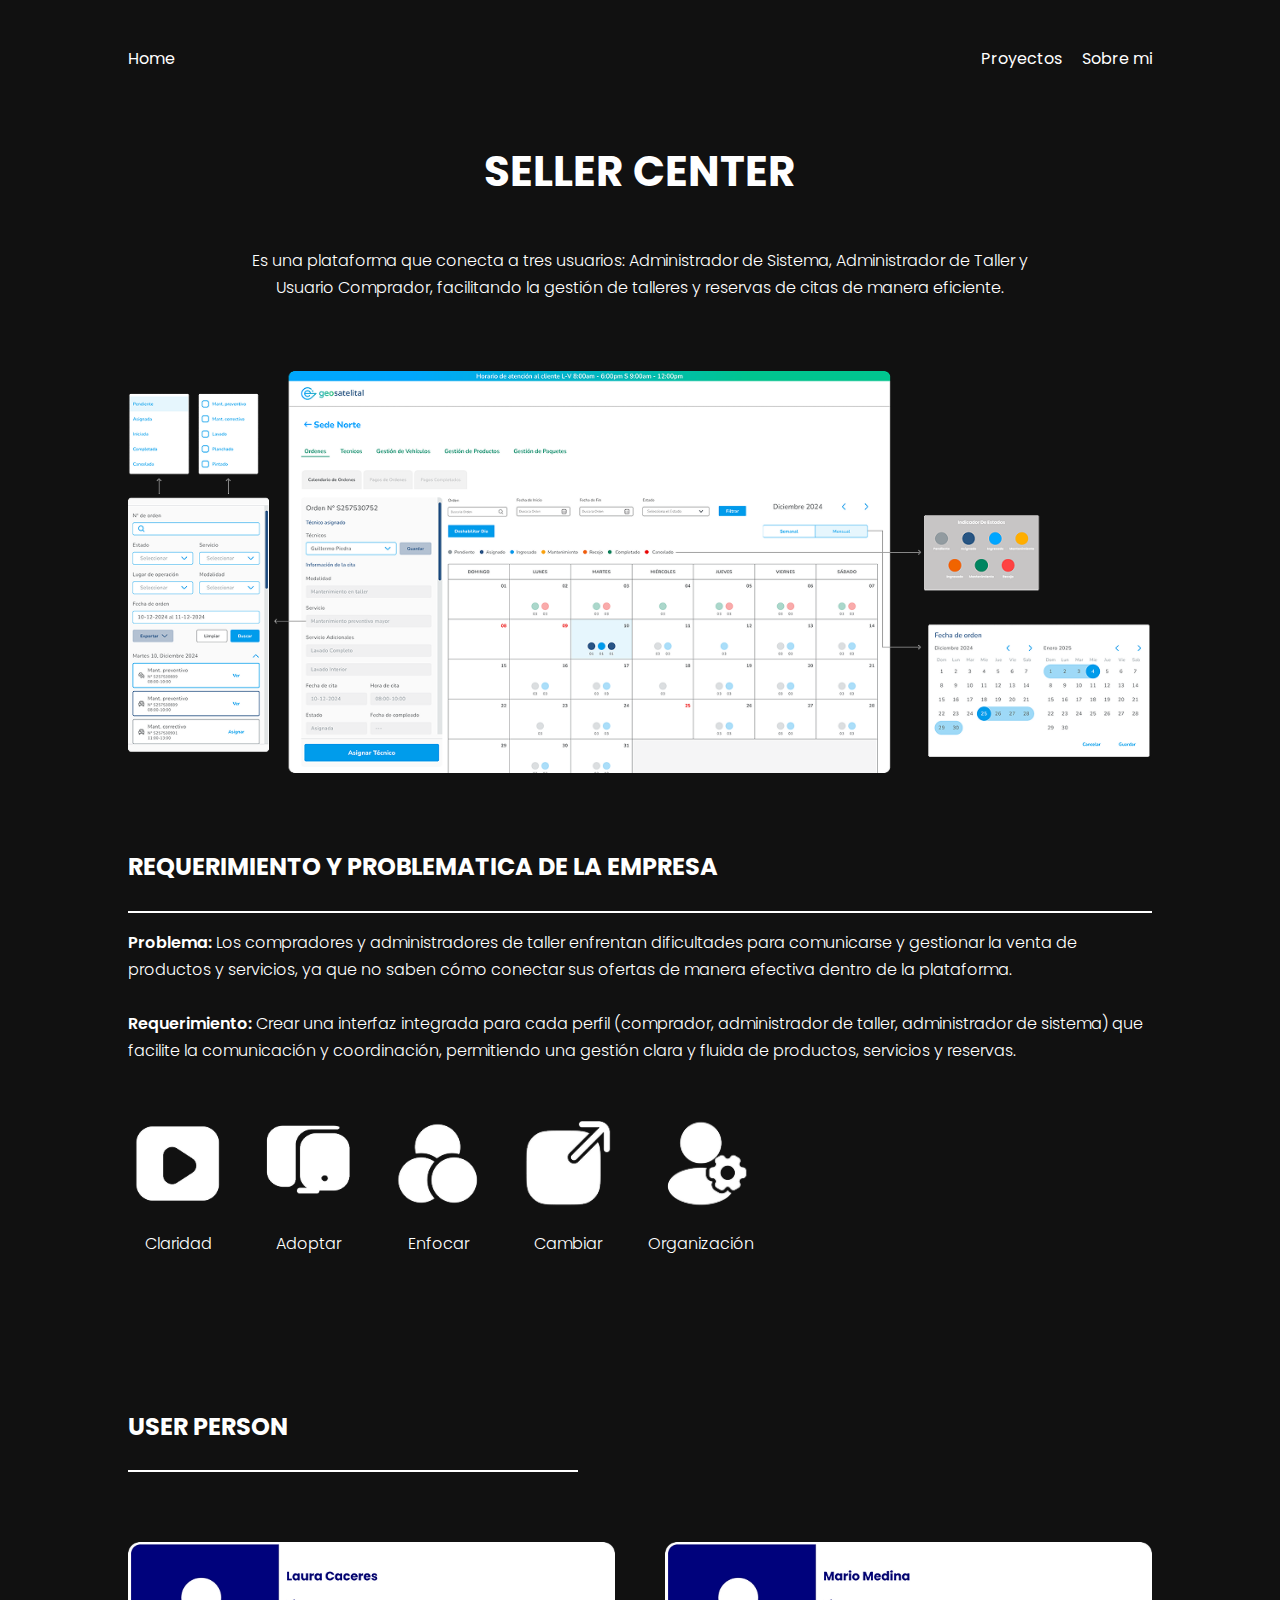
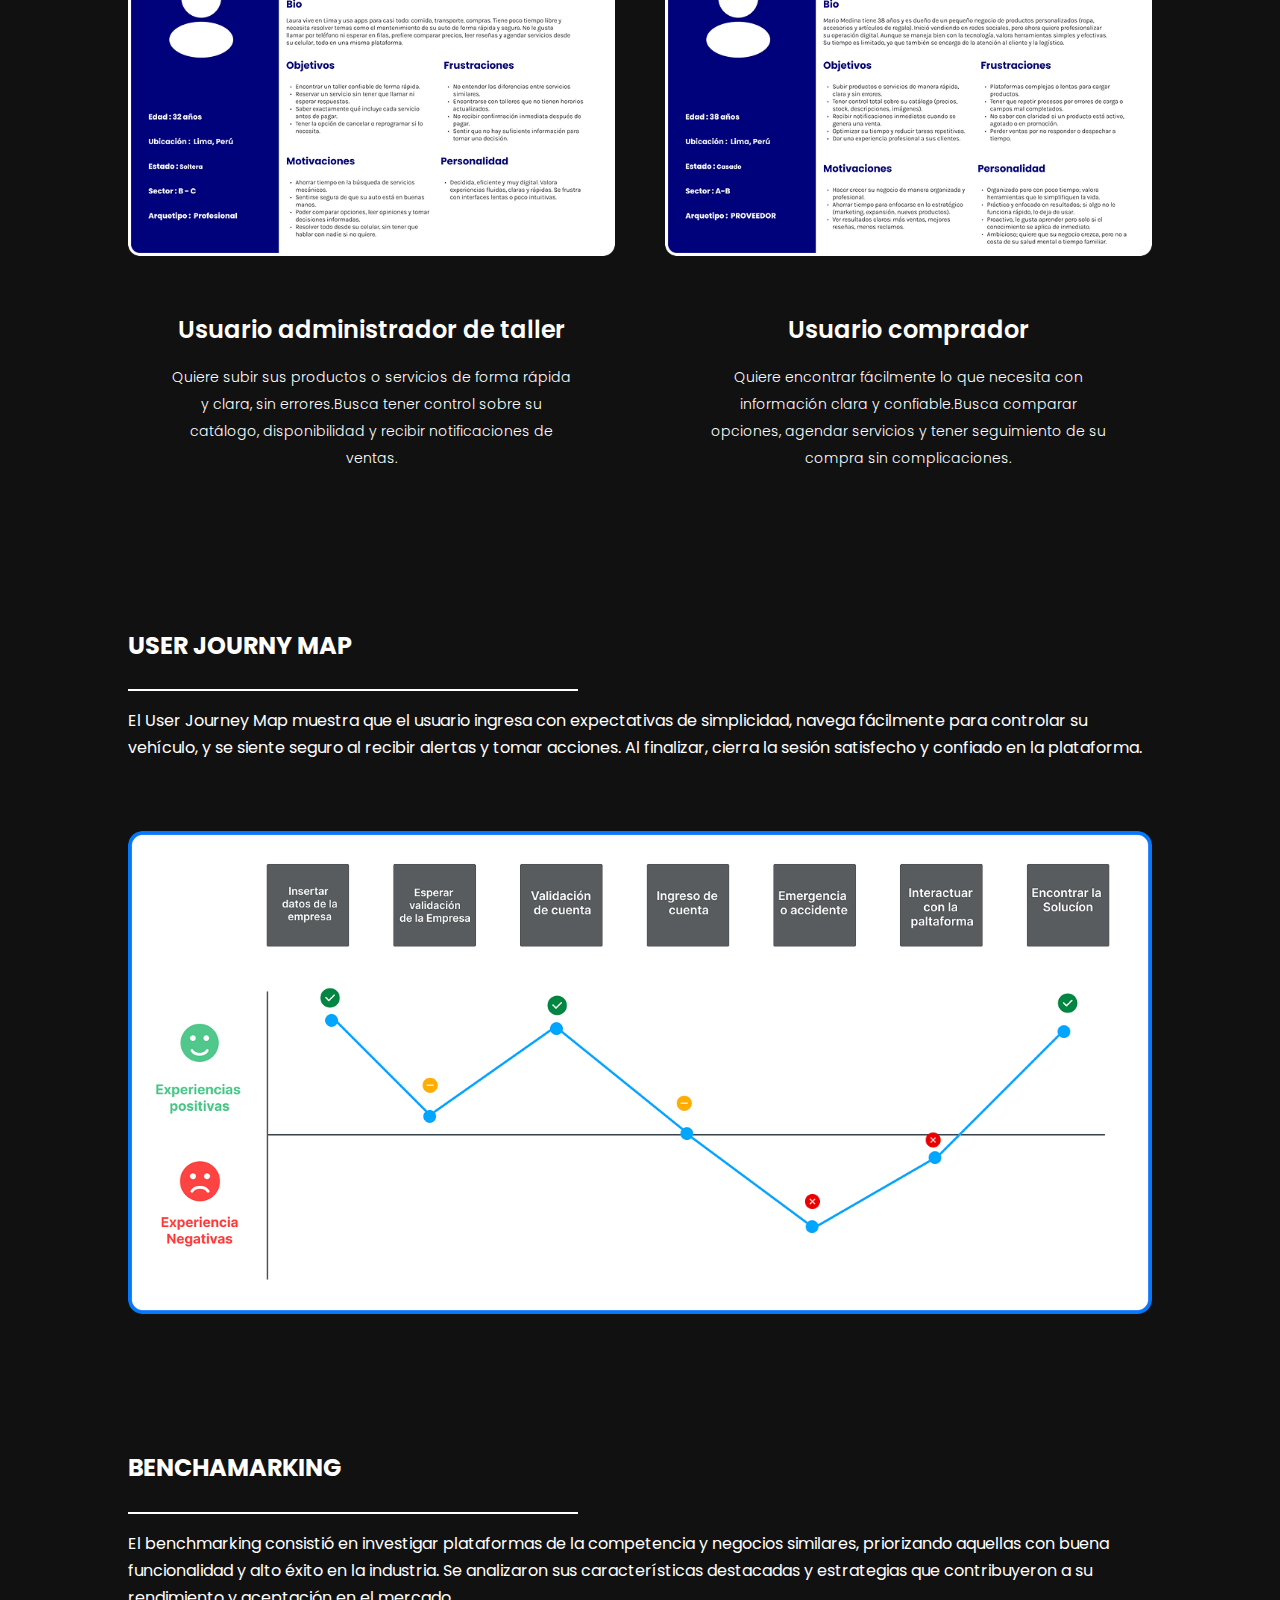
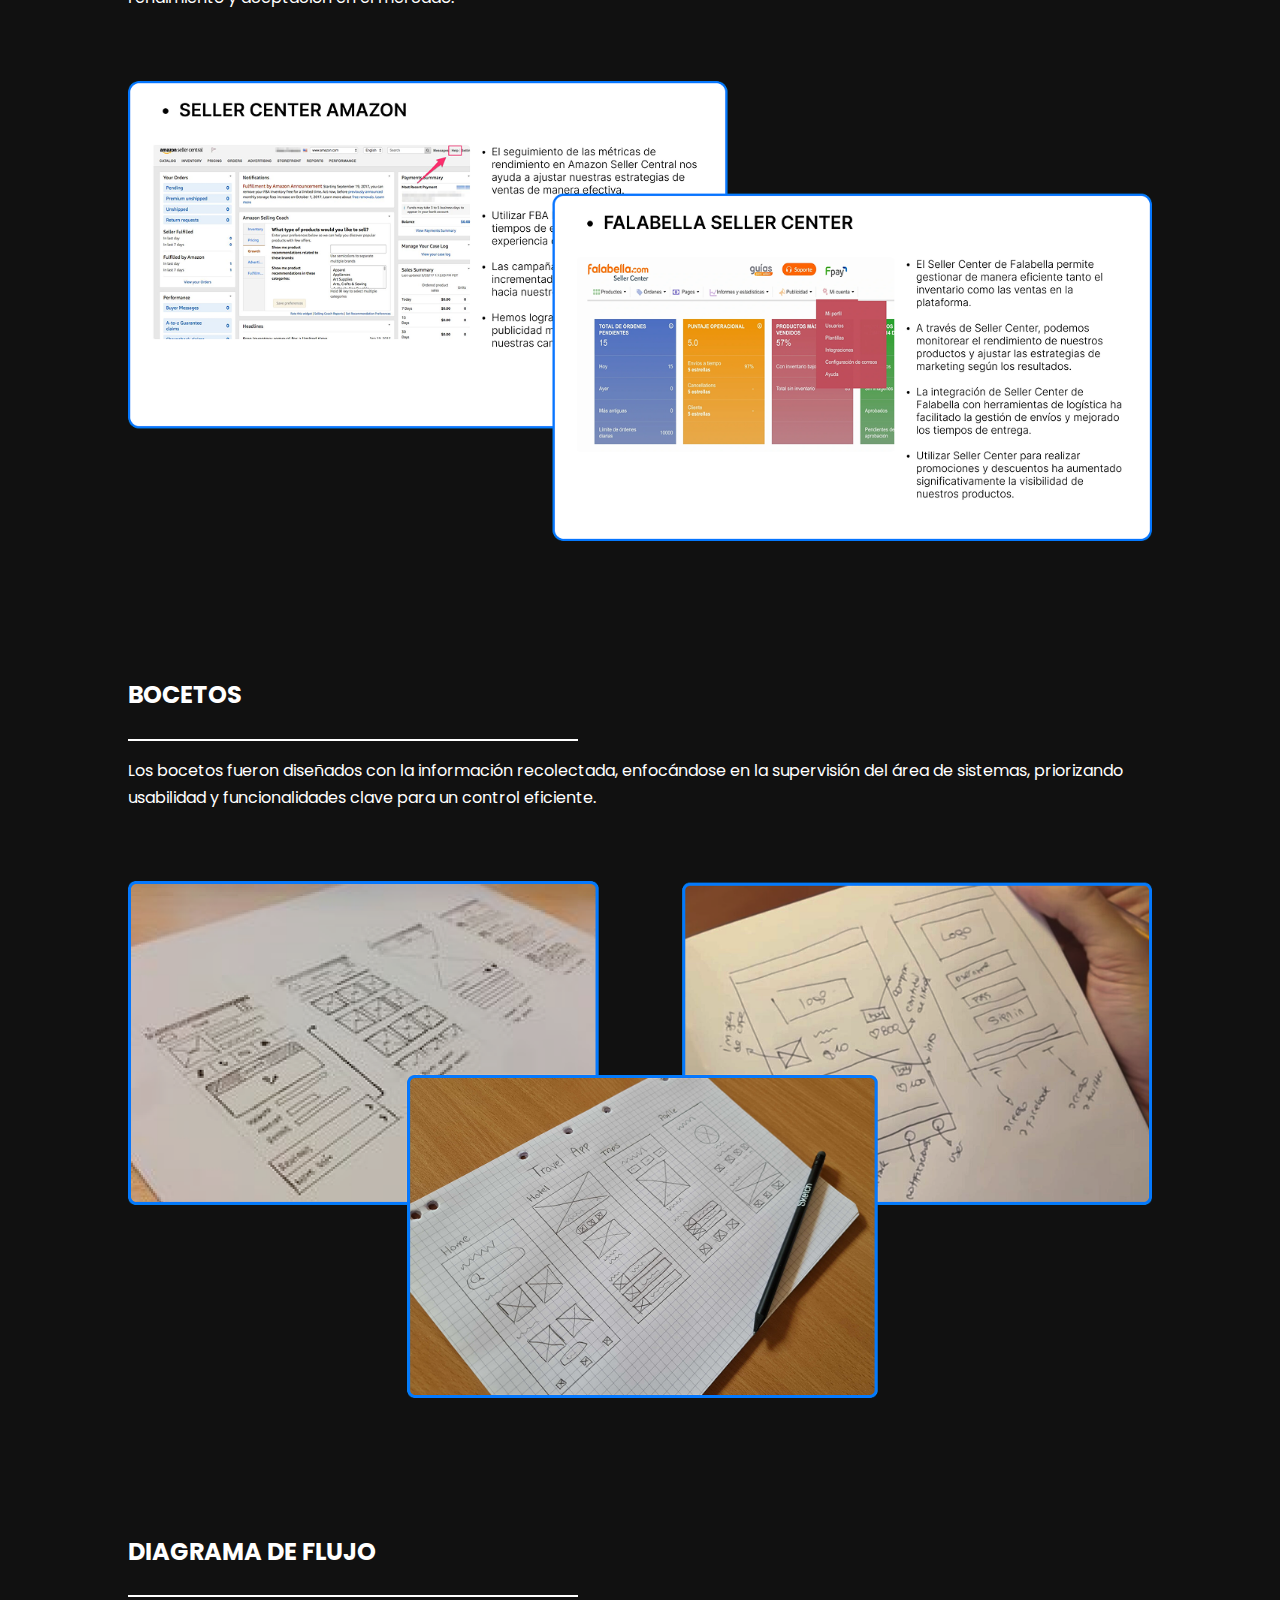
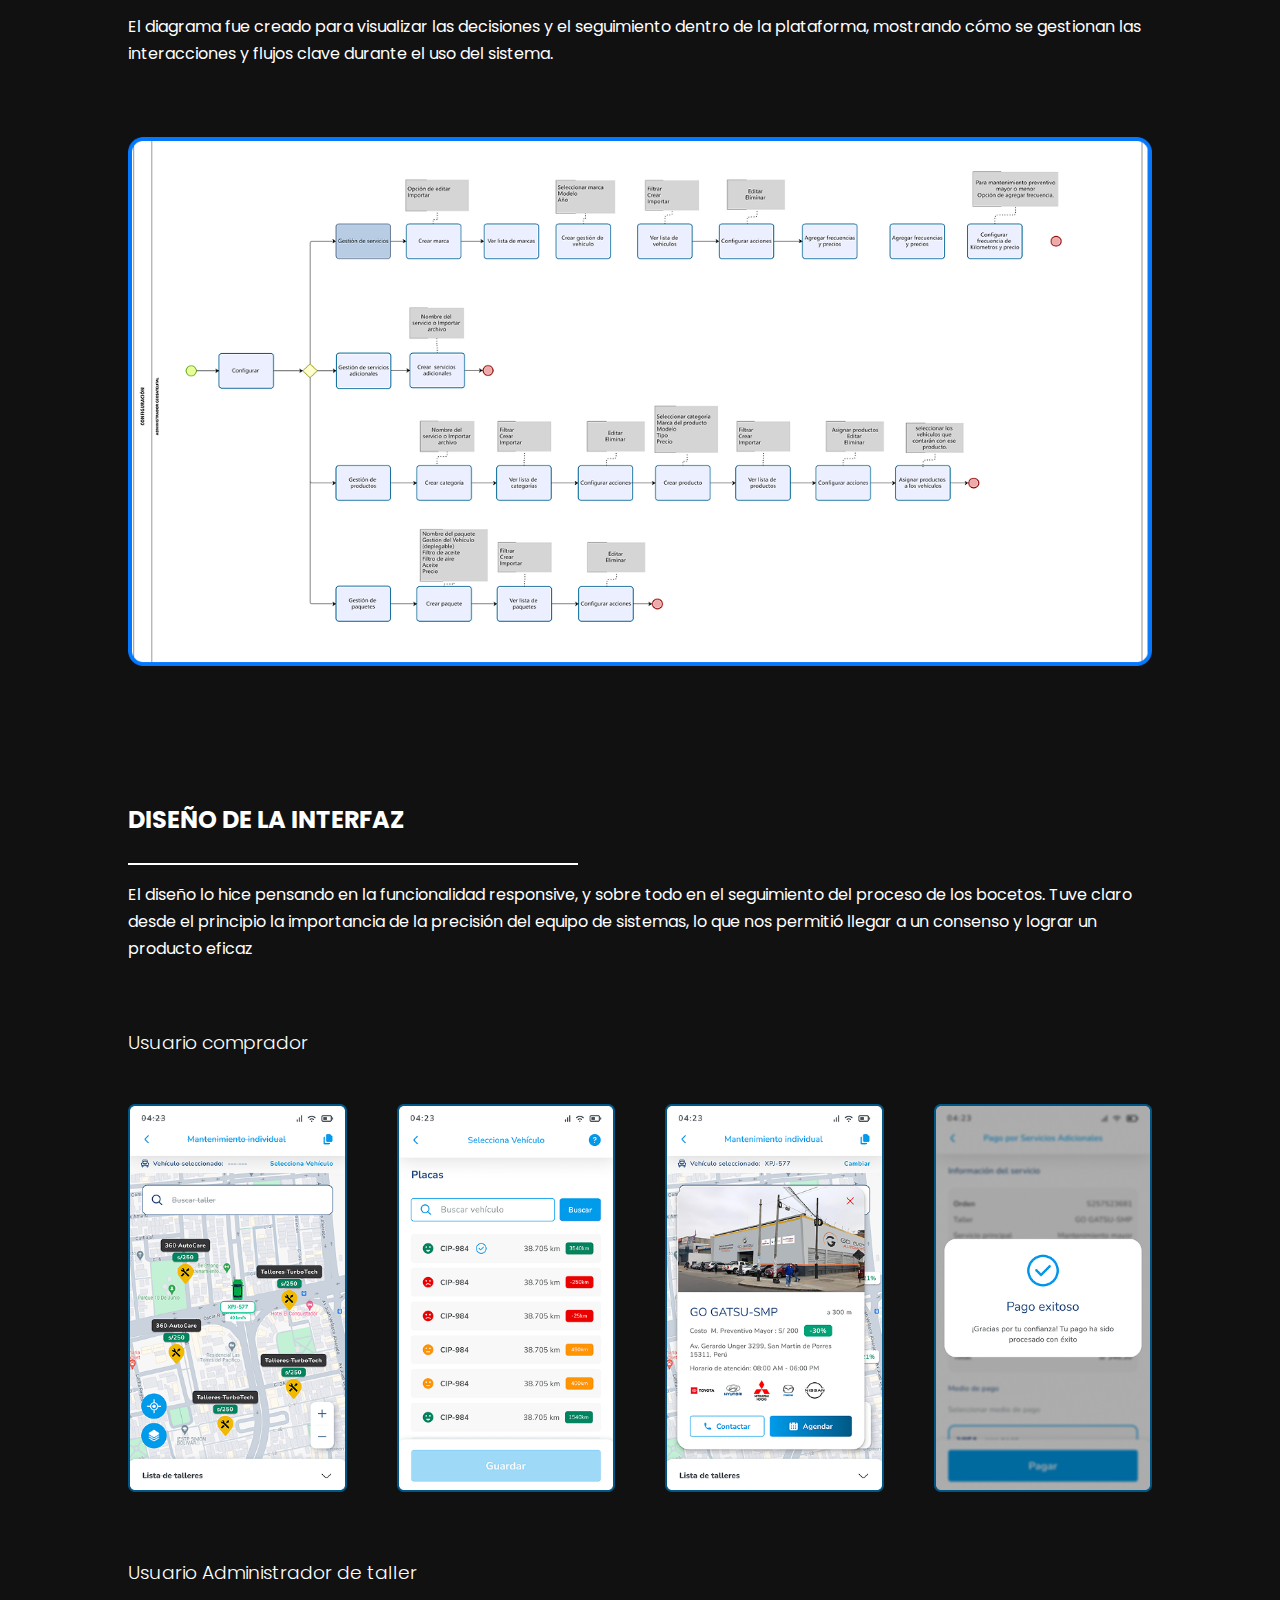
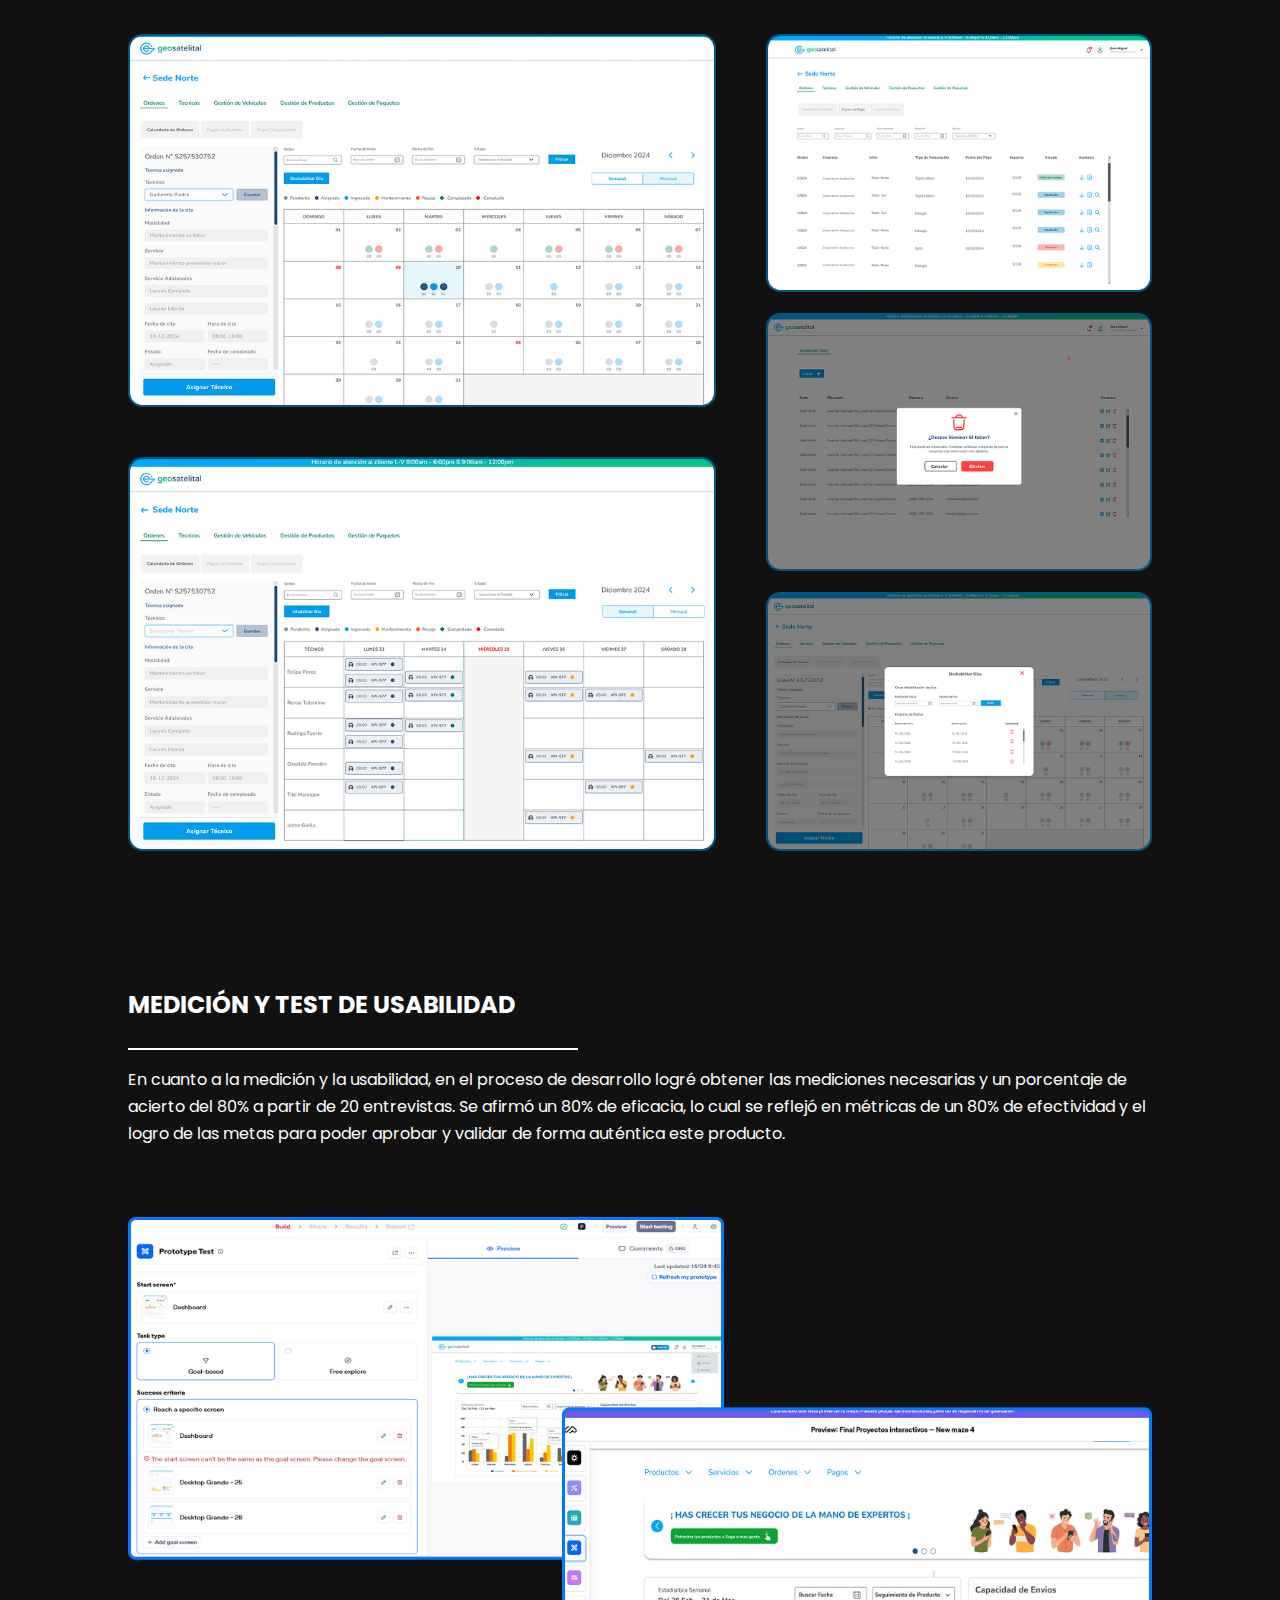
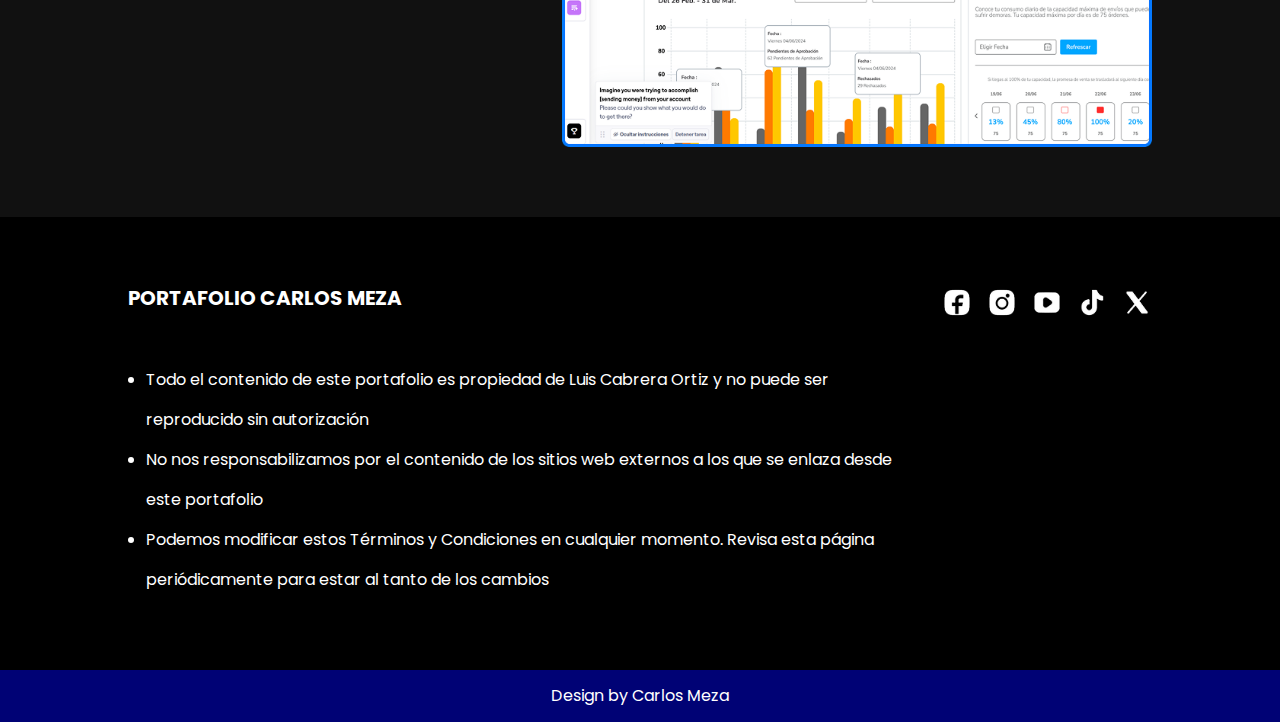
<file: Pages/seller.html>
<!DOCTYPE html>
<html lang="es">
<head>
    <!-- METAINFO -->
    <meta charset="UTF-8">
    <meta name="viewport" content="width=device-width, initial-scale=1.0">
    
    <!-- TIPOGRAFIA -->
    <link rel="preconnect" href="https://fonts.googleapis.com">
    <link rel="preconnect" href="https://fonts.gstatic.com" crossorigin>
    <link href="https://fonts.googleapis.com/css2?family=Poppins:ital,wght@0,100;0,200;0,300;0,400;0,500;0,600;0,700;0,800;0,900;1,100;1,200;1,300;1,400;1,500;1,600;1,700;1,800;1,900&display=swap" rel="stylesheet">

    <!-- FAVICON -->
    <link rel="shortcut icon" href="../Media/Home/logo.png" type="image/x-icon">

    <!-- ESTILOS -->
    <link rel="stylesheet" href="../Styles/Normalize.css">
    <link rel="stylesheet" href="../Styles/Default.css">
    <link rel="stylesheet" href="../Styles/Geosatelital.css">
    <link rel="stylesheet" href="../Styles/Seller.css">
    <link rel="stylesheet" href="../Styles/Nav.css">
    <link rel="stylesheet" href="../Styles/Footer.css">
    <title>Proyecto | Seller Center</title>
</head>
<body>
    <header>
        <nav>
            <ul class="enlaces__content content">
                <li><a href="../index.html" class="link--main">Home</a></li>
                <li class="enlace--proyecto">
                    <a href="#" class="link--main link--proyectos">Proyectos</a>
                    <ul class="subenlaces__content">
                        <li><a href="./geosatelital.html">Geosatelital</a></li>
                        <li><a href="./satelock.html">Sate Lock</a></li>
                        <li><a href="./seller.html">Seller</a></li>
                        <li><a href="./levelTour.html">Level Tour</a></li>
                    </ul>
                </li>
                <li><a href="./about.html" class="link--main">Sobre mi</a></li>
            </ul>
        </nav>
        <div class="banner content">
            <h1 class="banner__title">Seller Center</h1>
            <p class="banner__text">Es una plataforma que conecta a tres usuarios: Administrador de Sistema, Administrador de Taller y Usuario Comprador, facilitando la gestión de talleres y reservas de citas de manera eficiente.</p>
            <div class="banner__img">
                <img src="../Media/SELLER CENTER/banner seller.png" alt="">
            </div>
        </div>
    </header>
    <main>
        <section class="section section__requerimiento content">
            <h2 class="section__title--proyecto wd--100">Requerimiento y problematica de la empresa</h2>
            <div class="requerimiento__text">
                <p>
                    <span class="bold">Problema:</span> Los compradores y administradores de taller enfrentan dificultades para comunicarse y gestionar la venta de productos y servicios, ya que no saben cómo conectar sus ofertas de manera efectiva dentro de la plataforma.
                    <br><br>
                    <span class="bold">Requerimiento:</span> Crear una interfaz integrada para cada perfil (comprador, administrador de taller, administrador de sistema) que facilite la comunicación y coordinación, permitiendo una gestión clara y fluida de productos, servicios y reservas.
                </p>
            </div>
            <div class="requerimiento__cards">
                <div class="card">
                    <div class="card__img">
                        <img src="../Media/GEOSATELITAL/image 391.png" alt="">
                    </div>
                    <div class="card__text">
                        <p>Claridad</p>
                    </div>
                </div>
                <div class="card">
                    <div class="card__img">
                        <img src="../Media/GEOSATELITAL/image 392.png" alt="">
                    </div>
                    <div class="card__text">
                        <p>Adoptar</p>
                    </div>
                </div>
                <div class="card">
                    <div class="card__img">
                        <img src="../Media/SELLER CENTER/image 443.png" alt="">
                    </div>
                    <div class="card__text">
                        <p>Enfocar</p>
                    </div>
                </div>
                <div class="card">
                    <div class="card__img">
                        <img src="../Media/GEOSATELITAL/image 393.png" alt="">
                    </div>
                    <div class="card__text">
                        <p>Cambiar</p>
                    </div>
                </div>
                <div class="card">
                    <div class="card__img">
                        <img src="../Media/SATELOCK/image 435.png" alt="">
                    </div>
                    <div class="card__text">
                        <p>Organización</p>
                    </div>
                </div>
            </div>
        </section>
        <section class="section section__userPerson content">
            <h2 class="section__title--proyecto">User Person</h2>
            <div class="cards">
                <div class="card">
                    <div class="card__img">
                        <img src="../Media/SELLER CENTER/image 401.png" alt="">
                    </div>
                    <div class="card__info">
                        <h3 class="card__title">Usuario administrador de taller</h3>
                        <p class="card__text">Quiere subir sus productos o servicios de forma rápida y clara, sin errores.Busca tener control sobre su catálogo, disponibilidad y recibir notificaciones de ventas.</p>
                    </div>
                </div>
                <div class="card">
                    <div class="card__img">
                        <img src="../Media/SELLER CENTER/image 402.png" alt="">
                    </div>
                    <div class="card__info">
                        <h3 class="card__title">Usuario comprador</h3>
                        <p class="card__text">Quiere encontrar fácilmente lo que necesita con información clara y confiable.Busca comparar opciones, agendar servicios y tener seguimiento de su compra sin complicaciones.</p>
                    </div>
                </div>
            </div>
        </section>
        <section class="section section--info content">
            <div class="section__header">
                <h2 class="section__title--proyecto">User Journy map</h2>
                <p>El User Journey Map muestra que el usuario ingresa con expectativas de simplicidad, navega fácilmente para controlar su vehículo, y se siente seguro al recibir alertas y tomar acciones. Al finalizar, cierra la sesión satisfecho y confiado en la plataforma.</p>
            </div>
            <div class="section__img">
                <img src="../Media/SELLER CENTER/image 416.png" alt="">
            </div>
        </section>
        <section class="section section--info content">
            <div class="section__header">
                <h2 class="section__title--proyecto">Benchamarking</h2>
                <p>El benchmarking consistió en investigar plataformas de la competencia y negocios similares, priorizando aquellas con buena funcionalidad y alto éxito en la industria. Se analizaron sus características destacadas y estrategias que contribuyeron a su rendimiento y aceptación en el mercado.</p>
            </div>
            <div class="section__img">
                <img src="../Media/SELLER CENTER/image 417.png" alt="">
            </div>
        </section>
        <section class="section section--info content">
            <div class="section__header">
                <h2 class="section__title--proyecto">Bocetos</h2>
                <p>Los bocetos fueron diseñados con la información recolectada, enfocándose en la supervisión del área de sistemas, priorizando usabilidad y funcionalidades clave para un control eficiente.</p>
            </div>
            <div class="section__img">
                <img src="../Media/SELLER CENTER/image 418.png" alt="">
            </div>
        </section>
        <section class="section section--info content">
            <div class="section__header">
                <h2 class="section__title--proyecto">Diagrama de Flujo</h2>
                <p>El diagrama fue creado para visualizar las decisiones y el seguimiento dentro de la plataforma, mostrando cómo se gestionan las interacciones y flujos clave durante el uso del sistema.</p>
            </div>
            <div class="section__img">
                <img src="../Media/SELLER CENTER/diagramaFlujo.png" alt="">
            </div>
        </section>
        <section class="section section--info section--interfaz content">
            <div class="section__header">
                <h2 class="section__title--proyecto">Diseño de la interfaz</h2>
                <p>El diseño lo hice pensando en la funcionalidad responsive, y sobre todo en el seguimiento del proceso de los bocetos. Tuve claro desde el principio la importancia de la precisión del equipo de sistemas, lo que nos permitió llegar a un consenso y lograr un producto eficaz</p>
            </div>
            <div class="section__body">
                <article class="article--screens">
                    <h3 class="title">Usuario comprador</h3>
                    <ul>
                        <li><img src="../Media/SELLER CENTER/image 419.png" alt=""></li>
                        <li><img src="../Media/SELLER CENTER/image 420.png" alt=""></li>
                        <li><img src="../Media/SELLER CENTER/image 421.png" alt=""></li>
                        <li><img src="../Media/SELLER CENTER/image 422.png" alt=""></li>
                    </ul>
                </article>
                <article>
                    <h3 class="title">Usuario Administrador de taller</h3>
                    <div class="section__img">
                        <div class="img__container--01">
                            <img src="../Media/SELLER CENTER/image 436.png" alt="">
                            <img src="../Media/SELLER CENTER/image 439.png" alt="">
                        </div>
                        <div class="img__container--02">
                            <img src="../Media/SELLER CENTER/image 437.png" alt="">
                            <img src="../Media/SELLER CENTER/image 438.png" alt="">
                            <img src="../Media/SELLER CENTER/image 440.png" alt="">
                        </div>
                    </div>
                </article>
            </div>
        </section>
        <section class="section section--info content">
            <div class="section__header">
                <h2 class="section__title--proyecto">Medición y test de usabilidad</h2>
                <p>En cuanto a la medición y la usabilidad, en el proceso de desarrollo logré obtener las mediciones necesarias y un porcentaje de acierto del 80% a partir de 20 entrevistas. Se afirmó un 80% de eficacia, lo cual se reflejó en métricas de un 80% de efectividad y el logro de las metas para poder aprobar y validar de forma auténtica este producto.</p>
            </div>
            <div class="section__img">
                <img src="../Media/SELLER CENTER/prueba 2.png" alt="">
            </div>
        </section>
    </main>
    <footer class="footer">
        <div class="footer__content content">
            <div class="footer__info">
                <h3 class="footer__title">Portafolio Carlos Meza</h3>
                <ul>
                    <li>Todo el contenido de este portafolio es propiedad de Luis Cabrera Ortiz y no puede ser reproducido sin autorización</li>
                    <li>No nos responsabilizamos por el contenido de los sitios web externos a los que se enlaza desde este portafolio</li>
                    <li>Podemos modificar estos Términos y Condiciones en cualquier momento. Revisa esta página periódicamente para estar al tanto de los cambios</li>
                </ul>
            </div>
            <div class="footer__enlaces">
                <ul>
                    <li><a href="#"><img src="../Media/Home/facebo.png" alt=""></a></li>
                    <li><a href="#"><img src="../Media/Home/instagram.png" alt=""></a></li>
                    <li><a href="#"><img src="../Media/Home/youtube.png" alt=""></a></li>
                    <li><a href="#"><img src="../Media/Home/tiktok.png" alt=""></a></li>
                    <li><a href="#"><img src="../Media/Home/x.png" alt=""></a></li>
                </ul>
            </div>
        </div>
        <div class="footer__sign">
            <p>Design by <span>Carlos Meza</span></p>
        </div>
    </footer>
</body>
</html>
</file>
<file: Styles/Default.css>
:root{
    --bg-color:     #111111;
    --primary-color:#2C2FFF;
    --blue:         #0003DB;
    --dark-blue:    #000275;
    --yellow:       #FFBB00;
    --dark-yellow:  #483500;
    --white:        #ffffff;
    --black:        #000000;

    --primary-font: 'Poppins';
}

html{
    box-sizing: border-box;
    font-size: 62.5%;
}
*,*::before,*::after{
    box-sizing: inherit;
}
body{
    font-family: var(--primary-font);
    font-size: 1.6rem;
    background-color: var(--bg-color);
    color: var(--white);
}
ul{
    list-style: none;
    padding: 0px;
    margin: 0px;
}
img{
    width: 100%;
    object-fit: cover;
    display: block;
}
a{
    display: inline-block;
    text-decoration: none;
}
.content{
    max-width: 1024px;
    margin: 0 auto;
    width: 90%;
}
.section{
    padding: 7rem 0px;
}
.section .section__title{
    text-transform: uppercase;
    max-width: 400px;
    border-bottom: 2px solid var(--primary-color);
    padding-bottom: 3rem;
    margin-bottom: 3rem;
}
.section .section__title--proyecto{
    text-transform: uppercase;
    border-bottom: 2px solid var(--white);
    padding-bottom: 3rem;
    max-width: 45rem;
}
@media(max-width:480px){
    .section .section__title--proyecto{
        font-size: 2.2rem;
        line-height: 4rem;
    }
}
.section__title--proyecto.wd--100{
    max-width: 100%;
}
h1,h2,h3{
    margin: 0px;
}
p{
    line-height: 2.7rem;
}
</file>
<file: Styles/Nav.css>
/* NAV */
.enlaces__content{
    display: flex;
    justify-content: flex-end;
    column-gap: 2rem;
    padding: 5rem 0px;
}
.enlaces__content .link--main{
    color: var(--white);
    padding-bottom: 2rem;
}
.enlaces__content>li:first-child{
    margin-right: auto;
}
.enlaces__content .enlace--proyecto{
    position: relative;
}
.enlaces__content .enlace--proyecto:hover .subenlaces__content{
    opacity: 1;
}
.enlaces__content .enlace--proyecto:hover .subenlaces__content a:hover{
    font-weight: 500;
}
.subenlaces__content{
    position: absolute;
    top: 100%;
    background-color: var(--white);
    border-radius: 8px;
    padding: 1.5rem 3rem;
    display: flex;
    flex-direction: column;
    row-gap: 1rem;
    opacity: 0;
    transition: all ease-in-out .3s;
}
.subenlaces__content::before{
    content: '';
    width: 0;
    height: 0;
    border-right: 12px solid transparent;
    border-bottom: 20px solid var(--white);
    border-left: 12px solid transparent;
    top: -15px;
    position: absolute;
}
.subenlaces__content a{
    color: var(--black);

}

@media(max-width:480px){
    .enlaces__content{
        justify-content: center;
    }
    .enlaces__content>li:first-child{
        margin-right: 0px;
    }
}
</file>
<file: Styles/Home.css>
/* :::::::::: HEADER :::::::::: */

/* BANNER */
.banner{
    display: flex;
    flex-direction: column;
    align-items: center;
    margin-top: 1rem;
    text-align: center;
}
.banner__title{
    text-transform: uppercase;
}
.banner__title span{
    color: var(--primary-color);
}

.banner__info p{
    max-width: 70rem;
    margin: 3rem auto 3rem;
}
.banner__img{
    max-width: 60rem;
    margin: 0 auto;
}

@media (max-width:480px){
    .banner__title{
        font-size: 2.8rem;
        max-width: 40rem;
        margin: 0 auto;
        text-align: center;
    }
}
/* :::::::::: SECTION:ABOUT :::::::::: */

.about__cards .card__title{
    font-weight: 300;
    text-transform: uppercase;
    margin: 3rem 0px;
}
.about__cards ul{
    display: flex;
    flex-wrap: wrap;
    column-gap: 2rem;
    row-gap: 2rem;
}
.about__cards ul li{
    min-width: 18.5rem;
    padding: 2rem;
    border-radius: 8px;
    text-align: center;
}
.about__cards .card--estrategias ul li{
    background: linear-gradient(to bottom, var(--blue),var(--dark-blue));
}
.about__cards .card--metodologias ul li{
    background: linear-gradient(to bottom, var(--yellow),var(--dark-yellow));
}

@media(max-width:480px){
    .about__cards ul{
        display: grid;
        grid-template-columns: repeat(2,1fr);
    }
}
/* :::::::::: SECTION:PROYECTOS :::::::::: */
.proyectos__cards{
    display: grid;
    grid-template-columns: repeat(2,1fr);
    gap: 3rem;
    margin-top: 5rem;
}
@media(max-width:480px){
    .proyectos__cards{
        grid-template-columns: 1fr;
    }
}
/* :::::::::: SECTION:EXPERIENCIAS :::::::::: */
.section--experiencia .content{
    border-bottom: 2px solid var(--white);
    padding-bottom: 10rem;
}
.experiencia__cards{
    margin-top: 5rem;
    display: flex;
    flex-direction: column;
    row-gap: 15rem;
}
.experiencia__cards .card{
    display: grid;
    grid-template-columns: auto 1fr;
    column-gap: 5rem;
}
.experiencia__cards .card__img__content{
    display: flex;
    flex-direction: column;
}
.experiencia__cards .card .card__img{
    max-width: 10rem;
}
.experiencia__cards .card .card__line{
    display: flex;
    height: 100%;
    justify-content: center;
    margin-top: 2rem;
    position: relative;
}
.experiencia__cards .card .card__line .line{
    content: "";
    height: 100%;
    width: 2px;
    background-color: var(--primary-color);
}

.experiencia__cards .card .card__header{
    display: flex;
    align-items: center;
    justify-content: space-between;
}
.experiencia__cards .card .card__title{
    text-transform: uppercase;
}
.experiencia__cards .card .card__competencias{
    list-style: disc;
    padding-left: 1.8rem;
    line-height: 4rem;
    font-size: 1.4rem;
    display: flex;
    flex-direction: column;
}
.experiencia__cards .card .card__herramientas{
    display: flex;
    flex-wrap: wrap;
    gap: 1.5rem;
    margin-top: 3rem;
}
.experiencia__cards .card .card__herramientas img{
    max-width: 5rem;
    border-radius: 8px;
}

@media(max-width:480px){
    .experiencia__cards .card .card__img{
        max-width: 5rem;
    }
    .experiencia__cards .card{
        column-gap: 2.5rem;
    }
    .experiencia__cards .card .card__header>p{
        margin: 1rem 0px;
        font-size: 1.4rem;
    }
    .experiencia__cards .card .card__text{
        font-size: 1.4rem;
    }
    .experiencia__cards .card .card__competencias{
        line-height: 3rem;
        gap: 2rem;
    }
    .experiencia__cards .card .card__herramientas{
        row-gap: 2rem;
    }
}
</file>
<file: Styles/Footer.css>
/* :::::::::: FOOTER :::::::::: */
footer{
    background-color: var(--black);
}
.footer__content{
    display: flex;
    column-gap: 5rem;
    padding: 7rem 0px;
}
/* INFO */
.footer__info .footer__title{
    text-transform: uppercase;
    font-size: 2rem;
}
.footer__info ul{
    margin: 5rem 0px 0px 1.8rem;
    list-style: disc;
    line-height: 4rem;
    display: flex;
    flex-direction: column;
}
/* ENLACES */
.footer__enlaces ul{
    display: flex;
    column-gap: 1.5rem;
}
.footer__enlaces ul img{
    width: 3rem;
}
.footer__sign{
    width: 100%;
    background-color: var(--dark-blue);
    text-align: center;
    padding: 1rem 0px;
}
.footer__sign p{
    line-height: 0px;
}
@media(max-width:480px){
    .footer__content{
        flex-direction: column;
    }
    .footer__info ul{
        margin: 3rem 0px 0px 1.8rem;
        row-gap: 2rem;
    }
    .footer__enlaces ul{
        margin-top: 3rem;
        justify-content: center;
    }
}
</file>
<file: Styles/About.css>
/* :::::::::: HEADER ::::::::::*/
/* BANNER */
.banner{
    padding: 5rem 0px;
}
.banner .banner__info{
    display: flex;
    flex-direction: column;
}
.banner .banner__content{
    display: grid;
    grid-template-columns: 2fr 1fr;
    column-gap: 5rem;
}
.banner .banner__img--responsive{
    display: none;
}
.banner .banner__title{
    text-transform: uppercase;
    font-size: 4.2rem;
}
.banner .banner__cargo{
    text-transform: uppercase;
    font-size: 2rem;
    font-weight: 300;
}
.banner .banner__descripcion{
    text-align: justify;
    padding: 3rem 0px;
}
.banner ul{
    display: flex;
    column-gap: 1.5rem;
    margin-top: auto;
}
.banner ul p{
    background: linear-gradient(to bottom, var(--blue), var(--dark-blue));
    padding: 1rem 2rem;
    border-radius: 7px;
}
@media(max-width:768px){
    .banner{
        padding: 0px;
    }
    .banner .banner__content{
        display: flex;
        flex-direction: column-reverse;
        row-gap: 7rem;
    }
    .banner__title,
    .banner__cargo{
        text-align: center;
    }
    .banner .banner__img--responsive{
        display: block;
        max-width: 28rem;
        margin: 0 auto;
    }
    .banner .banner__img{
        display: none;
    }
}
@media(max-width:480px){
    .banner .banner__img{
        max-width: 200px;
        margin: 0 auto;
    }
    .banner .banner__title{
        font-size: 3.2rem;
    }
    .banner ul{
        justify-content: center;
    }
    .banner ul p{
        font-size: 1.2rem;
    }
}

/* :::::::::: SECTION:EDUCATION ::::::::::*/
.section--education .cards--education{
    display: flex;
    flex-direction: column;
    row-gap: 5rem;
    margin: 5rem 0px;
}
.cards--education .card{
    display: flex;
    column-gap: 3rem;
}
.cards--education .card__img{
    display: flex;
    flex-direction: column;
}
.cards--education .card__img .content__line{
    display: flex;
    height: 100%;
    justify-content: center;
    margin-top: 2rem;
    position: relative;
}
.cards--education .content__line .line{
    content: "";
    height: 100%;
    width: 2px;
    background-color: var(--primary-color);
}
.cards--education .card__title{
    text-transform: uppercase;
}
.cards--education .card__info{
    display: flex;
    flex-direction: column;
    row-gap: 2rem;
}
.cards--education .card__info p,
.cards--education .card__info li{
    margin: 0px;
    font-weight: 200;
}
.cards--education .card__info .card__subtitle{
    font-weight: 600;
}
.cards--education .card__info ul{
    padding-left: 1.5rem;
    display: flex;
    flex-direction: column;
    row-gap: 1rem;
    list-style: disc;
}
@media(max-width:480px){
    .cards--education .card__info p{
        text-align: justify;
    }
}

/* :::::::::: SECTION:APP ::::::::::*/
.section--app .cards__app{
    display: flex;
    flex-wrap: wrap;
    margin: 5rem 0px;
    column-gap: 3rem;
    row-gap: 5rem;
}
.section--app .cards__app .card{
    flex-grow: 1;
    display: flex;
    flex-direction: column;
    align-items: center;
    text-align: center;
}
.section--app .cards__app .card__title{
    text-transform: uppercase;
    font-weight: 700;
}
.section--app .cards__app img{
    max-width: 10rem;
}
.section--app .cards__app .card__info{
    flex-grow: 1;
    display: flex;
    flex-direction: column;
}
.section--app .cards__app .card__level{
    margin-top: auto;
}
@media(max-width:480px){
    .section--app .cards__app{
        display: grid;
        grid-template-columns: repeat(2,1fr);
    }
}
</file>
<file: Styles/Geosatelital.css>
.banner{
    text-align: center;
    padding: 1rem 0px;
}
.banner__title{
    text-transform: uppercase;
    font-size: 4.2rem;
    padding-bottom: 5rem;
}
.banner__text{
    max-width: 80rem;
    margin: 0 auto;
    font-weight: 300;
    padding-bottom: 7rem;
}

@media(max-width:480px){
    .banner__title{
        font-size: 3.2rem;
    }
}
/* :::::::::::: SECTION: REQUERIMIENTO :::::::::::: */
.section__requerimiento .bold{
    font-weight: 600;
}
.section__requerimiento p{
    font-weight: 300;
}
.requerimiento__cards{
    display: flex;
    margin-top: 5rem;
    column-gap: 3rem;
    flex-wrap: wrap;
}
.requerimiento__cards .card{
    display: flex;
    flex-direction: column;
    align-items: center;
}
.requerimiento__cards .card .card__img{
    height: 100px;
    width: 100px;
}

@media(max-width:480px){
    .requerimiento__cards .card .card__img{
        height: 5rem;
        width: auto;
    }
    .requerimiento__cards .card .card__img img{
        height: 100%;
        object-fit: cover;
    }
    .requerimiento__cards{
        column-gap: 1rem;
        justify-content: space-around;
        flex-wrap: nowrap;
    }
    .requerimiento__cards .card__text{
        font-size: 1.4rem;
    }
}
/* :::::::::::: SECTION: USER PERSON :::::::::::: */
.section__userPerson .cards{
    display: flex;
    column-gap: 5rem;
    margin-top: 7rem;
}
.section__userPerson .card{
    display: flex;
    flex-direction: column;
    row-gap: 3rem;
    text-align: center;
}
.section__userPerson .card .card__info{
    max-width: 400px;
    margin: 3rem auto 0px;
}
.section__userPerson .card .card__title{
    font-weight: 600;
    font-size: 2.4rem;
}
.section__userPerson .card .card__text{
    font-weight: 300;
    font-size: 1.4rem;
    margin: 2rem 0px;
}
@media(max-width:768px){
    .section__userPerson .cards{
        flex-direction: column;
        row-gap: 5rem;
        align-items: center;
    }
    .section__userPerson .card{
        max-width: 50rem;
    }
    .section__userPerson .card .card__info{
        max-width: none;
    }
}
/* :::::::::::: SECTION: INFO :::::::::::: */
.section--info .section__img{
    margin-top: 7rem;
}
/* :::::::::::: SECTION: INTERFAZ :::::::::::: */
.section--interfaz .section__img{
    display: flex;
    column-gap: 5rem;
}
.section--interfaz .img__container--01{
    display: flex;
    flex-direction: column;
    row-gap: 5rem;
}
.section--interfaz .img__container--02{
    display: flex;
    flex-direction: column;
    justify-content: space-between;
}
@media(max-width:480px){
    .section--interfaz .section__img{
        display: flex;
        flex-direction: column;
    }
    .section--interfaz .img__container--01{
        row-gap: 3rem;
    }
    .section--interfaz .img__container--02{
        row-gap: 3rem;
        margin-top: 3rem;
    }
}
</file>
<file: Styles/LevelTour.css>
/* ::::::::::::: HEADER:BANNER :::::::::::*/
header .banner{
    padding: 5rem 0px;
}
header .banner img{
    max-width: 40rem;
    margin: 0 auto;
}


/* ::::::::::::: SECTION:INTERFACE :::::::::::*/

.section--interfaz .section__body{
    margin-top: 5rem;
}
.section--interfaz .section__body ul{
    display: grid;
    grid-template-columns: repeat(4,1fr);
    column-gap: 3rem;
    margin-top: 3rem;
}
.section--interfaz .section__body ul img{
    height: 100%;
    object-fit: cover;
}
@media(max-width:768px){
    .section--interfaz .section__body ul{
        grid-template-columns: repeat(2,1fr);
        row-gap: 5rem;
    }
    .section--interfaz .section__body img{
        max-width: 25rem;
        margin: 0 auto;
    }
}
@media(max-width:480px){
    .section--interfaz .section__body ul{
        grid-template-columns: repeat(2,1fr);
        gap: 1rem;
        row-gap: 4rem;
    }
}
</file>
<file: Styles/Satelock.css>
.banner--satelock .banner__title{
    padding-bottom: 2rem;
}
.banner--satelock .banner__text{
    padding-bottom: 4rem;
}
.banner--satelock .banner__img{
    max-width: 90rem;
    margin: 0 auto;
}

.section__userStories .cards{
    display: flex;
    margin-top: 5rem;
    column-gap: 3rem;
    flex-wrap: wrap;
    justify-content: space-around;
    row-gap: 5rem;
}
.section__userStories .card{
    text-align: center;
    display: flex;
    flex-direction: column;
    row-gap: 5rem;
    max-width: 30rem;
}
.section__userStories .card__img img{
    max-width: 18rem;
    margin: 0 auto;
}
.section__userStories .card__title{
    font-weight: 500;
}
.section__userStories .card__text{
    font-size: 1.4rem;
    font-weight: 300;
}
.section__userStories .card__text span{
    font-weight: 700;
}
</file>
<file: Styles/Seller.css>
.section--interfaz .article--screens ul{
    display: flex;
    gap: 5rem;
}
.section--interfaz .section__body{
    margin-top: 7rem;
    display: flex;
    flex-direction: column;
    row-gap: 7rem;
}
.section--interfaz article h3{
    font-weight: 300;
}
.section--interfaz .section__body .article--screens h3{
    margin-bottom: 5rem;
}
.section--interfaz article .section__img{
    margin-top: 5rem;
}
@media(max-width:768px){
    .section--interfaz .article--screens ul{
        display: grid;
        grid-template-columns: repeat(2,1fr);
    }
}
@media(max-width:480px){
    .section--interfaz .article--screens ul{
        display: grid;
        grid-template-columns: repeat(2,1fr);
        gap: 1rem;
        row-gap: 4rem;
    }
}
</file>
